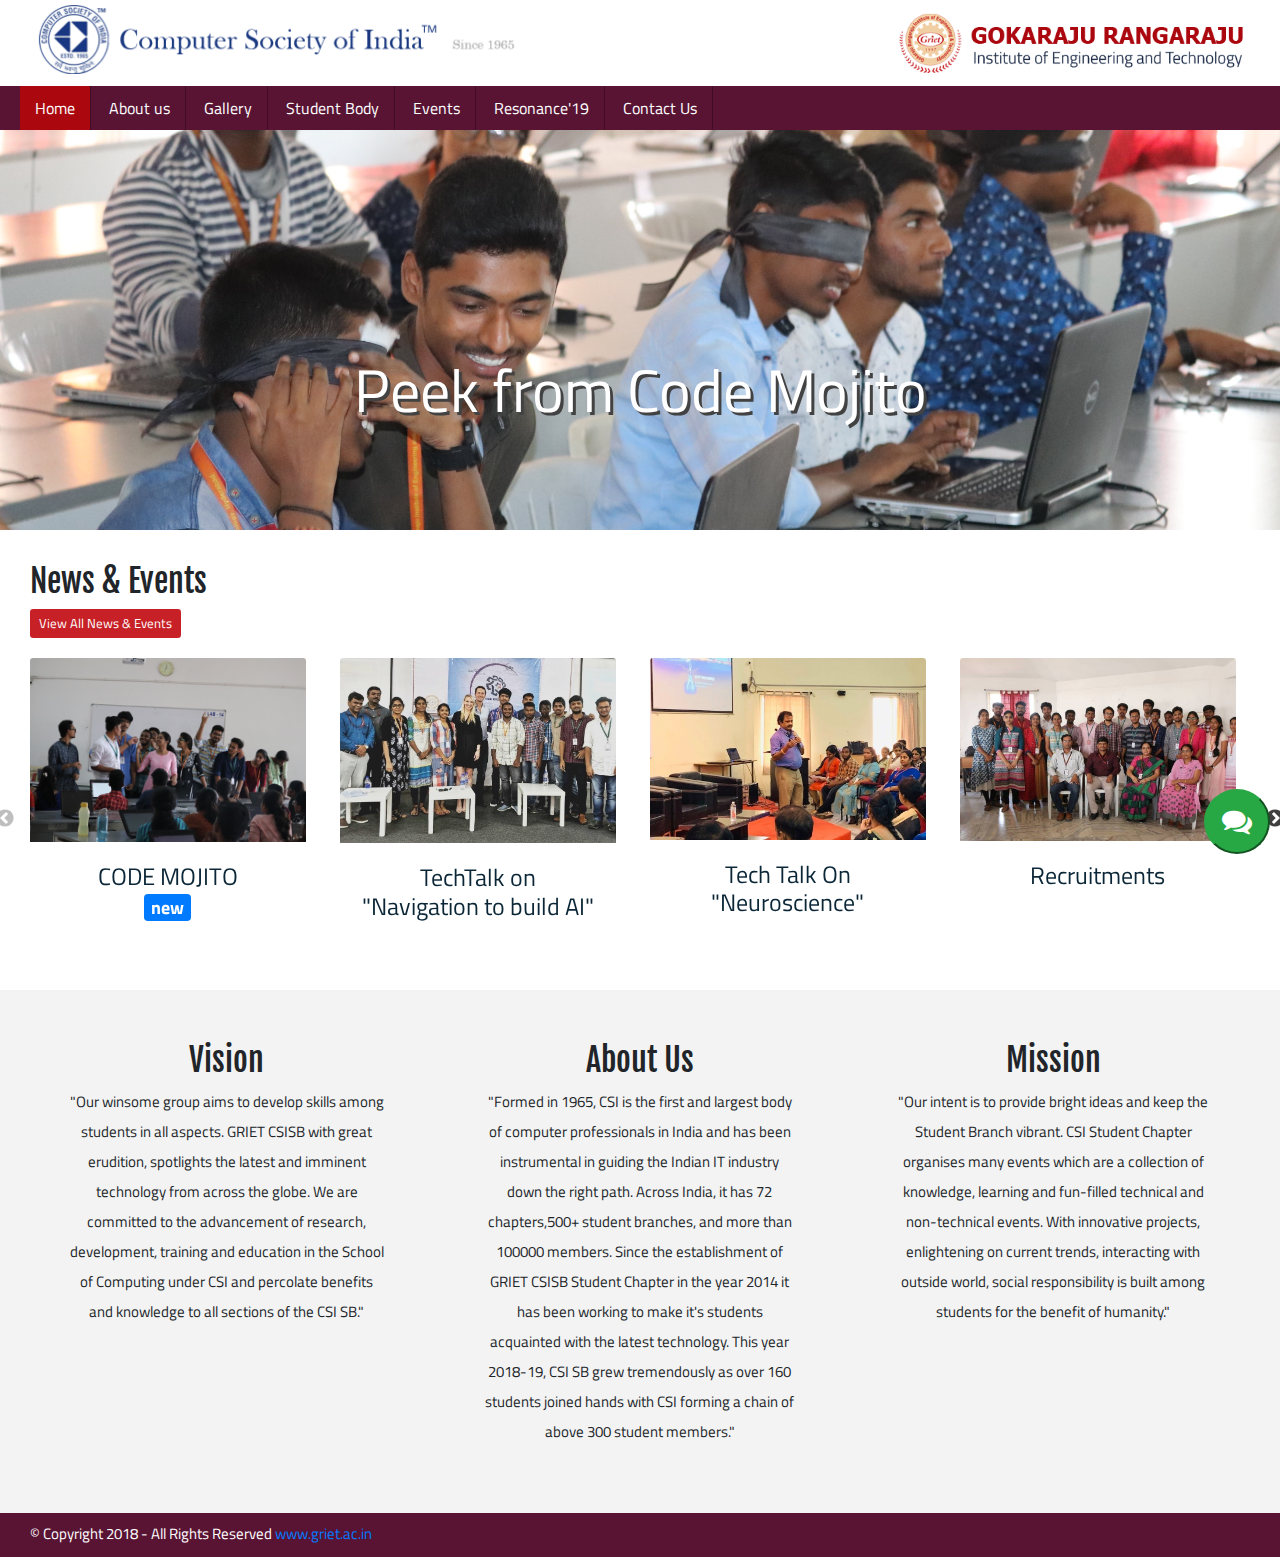
<file: index.html>
﻿<!doctype html>
<html lang="en">
  <head>
    <title>CSI SB | GRIET</title>
    <meta name="description" content="Gokaraju Rangaraju Institute of Engineering and Technology">
    <!-- Required meta tags -->
    <meta charset="utf-8">
    <link rel="shortcut icon" type="image/x-icon" href="favicon.ico">
    <meta name="viewport" content="width=device-width, initial-scale=1, shrink-to-fit=no">    

    <!-- Bootstrap CSS -->
    <link rel="stylesheet" href="css/bootstrap.css">
    <link rel="stylesheet" href="css/style.css">
    <!-- Optional JavaScript -->
    <!-- jQuery first, then Popper.js, then Bootstrap JS -->
    <script src="https://ajax.googleapis.com/ajax/libs/jquery/1.12.4/jquery.min.js"></script>
    <script src="https://cdnjs.cloudflare.com/ajax/libs/popper.js/1.12.3/umd/popper.min.js"></script>
    <script src="js/bootstrap.js"></script>
      <link rel="shortcut icon" type="image/x-icon" href="images/favicon.ico"/>
 
    <link rel="stylesheet" href="https://maxcdn.bootstrapcdn.com/font-awesome/4.6.1/css/font-awesome.min.css">    
    <link rel="stylesheet" href="https://use.fontawesome.com/releases/v5.5.0/css/all.css" integrity="sha384-B4dIYHKNBt8Bc12p+WXckhzcICo0wtJAoU8YZTY5qE0Id1GSseTk6S+L3BlXeVIU" crossorigin="anonymous">
    <link rel="stylesheet" href="https://cdnjs.cloudflare.com/ajax/libs/font-awesome/4.7.0/css/font-awesome.min.css">

     <link href="https://fonts.googleapis.com/css?family=Titillium+Web" rel="stylesheet">
     <link href="https://fonts.googleapis.com/css?family=Fjalla+One" rel="stylesheet">  
    
<!--Menu Start-->   
<link rel="stylesheet" type="text/css" media="all" href="menu/css/stellarnav.css">
<!--Menu End-->
<!--Slider start-->
<link href="slider/sliderResponsive.css" rel="stylesheet" type="text/css">
<!--Slider end-->

<!--Slick Slider-->
<link rel="stylesheet" type="text/css" href="slick/slick.css">
<link rel="stylesheet" type="text/css" href="slick/slick-theme.css">
<script type="text/javascript" src="slick/slick.js"></script>
<!--Slick Slider-->

<!--Numbercountduring scrool-->
<script type="text/javascript" src="js/numscroller-1.0.js"></script>
<!--Numbercountduring scrool-->

<link rel="stylesheet" href="https://cdnjs.cloudflare.com/ajax/libs/animate.css/3.7.0/animate.min.css">

</head>
<body>


<div class="container-fluid">
<div class="container">
    	<div class="bgdark">
    		
            <div class="row">
        	<div class="col-xl-5 col-lg-5 col-md-5 d-none d-md-block">
            <div class="padding5">
            	<a href="index.php"><img src="images/logos/csi_logo_long.png" class="img-fluid" height="100%" margin-top="20px;"></a>
                </div>
            </div>
            
            <div class="col-xl-7 col-lg-7 col-md-7 d-none d-md-block image-fluid" align="right">
            <div class="padding5">
            	<img src="images/logos/griet_logo.png" width="50%">
                </div>
            </div>
                
                <div class="col d-sm-block  d-md-none image-fluid" align="left" >
            <div class="padding5">
            	<img src="images/logos/csi_logo_shortlong.png" width="185%" style="width: 153%;margin-top: 2%;">
                </div>
            </div>
                
                <div class="col  d-sm-block d-md-none " align="right">
            <div class="padding5">
            	<a href="index.php"><img src="images/logos/griet.png"  class="img-fluid"  margin-top="20px" width="30%" style="margin-right: 25px; "></a>
                </div>
            </div>
                
                   
                
                  
        </div>
            
    	</div>
        </div>
    </div>

<div class="container-fluid bg_blue" id="stickyheader">
	<div class="container">
    <div class="menusystem">
            <div class="menunav navbar-fixed">
    		<div id="main-nav" class="stellarnav">

                <ul>
                    <li class="nav-active"><a href="index.html">Home</a></li>
                    <li><a href="#aboutus">About us</a></li>
                    <li><a href="gallery.html">Gallery</a></li>
                   <!-- <li><a href="#">People</a></li>-->
                    <li><a href="sb19.html"> Student Body</a> </li>
                    <li><a href="events.html">Events</a></li>
                     <li><a href="resonance.html">Resonance'19</a></li>
                    <li><a href="contact.html">Contact Us</a></li>
                    
                </ul>
	</div>
        </div>
            </div>
    </div>
</div>	
	


<!--Slider start-->
<div class="row2Wrap">
 <!-- Slider 1 -->
  <div class="slider" id="slider3">
      
      <div style="background-image:url(images/events/mojito3.JPG)">
        <span class="slidercontent"><h3 class="color_white animated slideInLeft " style="width: 100%;height: 20%">Peek from Code Mojito</h3> </span>
  </div>
      
	<div style="background-image:url(images/carousel/taradyken.jpg)">
        <span class="slidercontent"><h3 class="color_white animated slideInLeft " style="margin-top: 80px;">Tech Talk on Navigation to build AI!</h3> </span>
  </div>
      
      <div style="background-image:url(images/events/techtalk.jpeg)">
        <span class="slidercontent"><h3 class="color_white animated slideInLeft " style="margin-top: 80px">Tech Talk on Neuro Science</h3> </span>
  </div>
      
      <div style="background-image:url(images/carousel/eb19-1.jpg)">
        <span class="slidercontent"><h3 class="color_white animated slideInLeft " style="margin-top: 80px">Welcome to the new EB!</h3> </span>
  </div>
   

        <div style="background-image:url(images/carousel/ebjr2.jpg)">
        	<span class="slidercontent"><h3 class="color_black animated slideInLeft" style="margin-top: 80px"> Recruitment'19</h3></span>
        </div>
      <!--   <div style="background-image:url(images/carousel/tcs.jpeg) ">
        	<span class="slidercontent"><h3 class="color_black animated slideInLeft" style="margin-top: 80px"></h3></span>
        </div>-->
        
    
        
        
        <!-- The Arrows -->
        <i class="left" class="arrows" style="z-index:2; position:absolute;">
		<svg viewBox="0 0 100 100"><path d="M 10,50 L 60,100 L 70,90 L 30,50  L 70,10 L 60,0 Z"></path></svg>
        </i>
        <i class="right" class="arrows" style="z-index:2; position:absolute;">
     	 <svg viewBox="0 0 100 100"><path d="M 10,50 L 60,100 L 70,90 L 30,50  L 70,10 L 60,0 Z" transform="translate(100, 100) rotate(180) "></path></svg>
     	</i>
    </div>

</div>
<!--Slider end-->


<!--Latest News & EVENTS-->

<div class="container-fluid">
	<div class="container"><br>
    	<div class="padding10">
        	<h2 class="headingsfonts">News &amp; Events</h2><a href="events.html" class="btn btn_web btn-sm">View All News & Events</a>
        </div>
        
        <div>
            <div class="slickslider mobilepadding" id="aboutus">
        
                 <div class="padding10 newsimg">
             
                        <!-- Card -->
                  <div class="card newscard ">

  <!-- Card image -->
  <img class="card-img-top" src="images/events/mojito2.JPG" alt="Card image cap">

  <!-- Card content -->
  <div class="card-body">

    <!-- Title -->
    <h4 class="card-title"><a href="events.html">CODE MOJITO<br> <span class="badge badge-primary">new</span></a></h4>
      
   

  </div>

</div>
                     <!-- Card -->
                
             
                </div>
                
                 <div class="padding10 newsimg">
                    <!-- Card -->
                  <div class="card newscard">

  <!-- Card image -->
  <img class="card-img-top" src="images/events/AI2.jpg" alt="Card image cap">

  <!-- Card content -->
  <div class="card-body">

    <!-- Title -->
    <h4 class="card-title"><a href="events.html">TechTalk on "Navigation to build AI"</a></h4>
   

  </div>

</div>
                     <!-- Card -->
                  </div>
                
             
                 <div class="padding10 newsimg">
                    <!-- Card -->
                  <div class="card newscard">

                  <!-- Card image -->
                 <img class="card-img-top" src="images/events/tt.jpg" alt="Card image cap">

                       <!-- Card content -->
                       <div class="card-body">
                     
                         <!-- Title -->
                         <h4 class="card-title"><a href="events.html" >Tech Talk On "Neuroscience"</a></h4>
   

                           </div>

                         </div>
                     <!-- Card -->
                  </div>
                
                 <div class="padding10 newsimg">
                    <!-- Card -->
                  <div class="card newscard">

                  <!-- Card image -->
                 <img class="card-img-top" src="images/events/eb19_20.jpg" alt="Card image cap">

                       <!-- Card content -->
                       <div class="card-body">
                     
                         <!-- Title -->
                         <h4 class="card-title"><a href="events.html">Recruitments</a></h4>
   

                           </div>

                         </div>
                     <!-- Card -->
                  </div>
                
                 <div class="padding10 newsimg">
                    <!-- Card -->
                  <div class="card newscard">

                  <!-- Card image -->
                 <img class="card-img-top" src="images/events/csigrp.jpeg" alt="Card image cap">

                       <!-- Card content -->
                       <div class="card-body">
                     
                         <!-- Title -->
                         <h4 class="card-title"><a href="events.html">Leadership building program at CSI Hyderabad</a></h4>
   

                           </div>

                         </div>
                     <!-- Card -->
                  </div>
                
                 <div class="padding10 newsimg">
                    <!-- Card -->
                  <div class="card newscard">

                  <!-- Card image -->
                 <img class="card-img-top" src="images/events/resonance/10.jpeg" alt="Card image cap">

                       <!-- Card content -->
                       <div class="card-body">
                     
                         <!-- Title -->
                         <h4 class="card-title"><a href="events.html">Resonance'19</a></h4>
   

                           </div>

                         </div>
                     <!-- Card -->
                  </div>
                  </div>
                  </div>
                
              <!--<div class="padding10 newsimg">
              <img src="images/events/22.jpg" class="img-fluid">
              <h5><a href="events.html">TechTalk on "Navigation to build "</a></h5><p>16,Feb,2019</p></div>
            
             
              <div class="padding10 newsimg">
              <img src="images/events/techtalk.jpeg" class="img-fluid">
              <h5><a href="events.html">Tech Talk On Neuroscience</a></h5><p>16,Feb,2019</p></div>
        	
              <div class="padding10 newsimg">
              <img src="images/events/22.jpg" class="img-fluid">
              <h5><a href="events.html">Recruitments</a></h5><p>16,Feb,2019</p></div>
              
              <div class="padding10 newsimg">
              <img src="images/events/shortgrp.jpeg" class="img-fluid newsimg">
              <h5><a href="events.html">Leadership building program at CSI Hyderabade</a></h5><p>12,Feb,2019</p></div>
                
                  <div class="padding10 newsimg">
              <img src="images/events/resonance/8.jpeg" class="img-fluid newsimg">
              <h5><a href="resonance.html">Resonance'19</a></h5><p>12,Feb,2019</p></div>
              -->
             
             
             
             
             
             
            </div>
        </div>

        
   
   

<!--Latest News & EVENTS-->

<!--AboutGRIET Section-->
<div class="container-fluid bg_lite" >
	<div class="container">
    	<div class="row">
        	               
                    <div class="col-xl-4 col-lg-4 col-md-4 col-sm-12">
                <div class="paddingnews" ><br><h2 class="headingsfonts centertext"  >
                    Vision</h2>
                <p class="centertext">"Our winsome group aims to develop skills among students in all aspects. GRIET CSISB with great erudition, spotlights the latest and imminent technology from across the globe. We are committed to the advancement of research, development, training and education in the School of Computing under CSI and percolate benefits and knowledge to all sections of the CSI SB."</p>
                </div>
                    </div>
            
            <div class="col-xl-4 col-lg-4 col-md-4 col-sm-12">
            	<div class="paddingnews " ><br><h2 class="headingsfonts centertext ">About Us</h2>

                
               <p class="centertext">"Formed in 1965, CSI is the first and largest body of computer professionals in India and has been instrumental in guiding the Indian IT industry down the right path. Across India, it has 72 chapters,500+ student branches, and more than 100000 members.
Since the establishment of GRIET CSISB Student Chapter in the year 2014 it has been working to make it's students acquainted with the latest technology. This year 2018-19, CSI SB grew tremendously as over 160 students joined hands with CSI forming a chain of above 300 student members."</p>
                    
                </div>
            </div>
                
                 <div class="col-xl-4 col-lg-4 col-md-4 col-sm-12">
               <div class="paddingnews" ><br><h2 class="headingsfonts centertext">
                  Mission</h2>
                <p class="centertext">"Our intent is to provide bright ideas and keep the Student Branch vibrant. CSI Student Chapter organises many events which are a collection of knowledge, learning and fun-filled technical and non-technical events. With innovative projects, enlightening on current trends, interacting with outside world, social responsibility is built among students for the benefit of humanity."</p>
                </div>
                    </div>
            
           
            
           <!-- <div class="col-xl-4 col-lg-4 col-md-4">
            	<div class="padding10"><br>
                	<div class="news_announcements">
                    	<div class="news_announcements_header bg_red color_white">
                        	<i class="fas fa-bullhorn"></i> &nbsp; ANNOUNCEMENTS
                        </div>
                        <div class="news_content">
                        	<a href="#">Received 3rd Rank in "The Top 20 Best Institute of the Year 2018" by The Knowledge Review Magazine</a>
                            <a href="#">Received 5th Rank in "Top Engineering Colleges in Hyderabad 2018" by sarvagyan.com</a>
                            <a href="#">Ranked amongst 151-200 in ENGINEERING CATEGORY by NIRF in 2018</a>
                            <a href="#">Received 3rd Rank in "The Top 20 Best Institute of the Year 2018” by The Knowledge Review Magazine</a>
                            <a href="#">Received 3rd Rank in "The Top 20 Best Institute of the Year 2018" by The Knowledge Review Magazine</a>
                            <a href="#">Received 5th Rank in "Top Engineering Colleges in Hyderabad 2018" by sarvagyan.com</a>
                            <a href="#">Ranked amongst 151-200 in ENGINEERING CATEGORY by NIRF in 2018</a>
                            <a href="#">Received 3rd Rank in "The Top 20 Best Institute of the Year 2018” by The Knowledge Review Magazine</a>
                        </div>
                    </div>
                </div>
            </div>-->
        </div>
    </div>
</div>
   <!-- Chatbot Starts here-->
 <div id="chatbot" >
         <div id="querylogo"> 
             <!--<a class="waves-effect waves-light btn"><i class="material-icons left">message</i>chat with us</a>-->
            <button type="button" class="btn-success btn-lg btnlogo"><i class="fa fa-comments" aria-hidden="true"></i> 
</button>
            
             <!--<img  src="images/logos/chatbot.png"  id="querylogo">-->
         </div>
         
        <!-- <div>
             
             <span id="chatbotcancel" class="material-icons">cancel</span>
         </div>-->
         <iframe src="https://console.dialogflow.com/api-client/demo/embedded/b091ee54-edb9-4942-be7b-36f127c2cea9" 
                 id="chatbotiframe" 
                 allow="microphone"         
                 allow="microphone"         
                 frameborder="0px"
                 border="0px"  
                 cellspacing="0" > 
         </iframe>
         
     </div>
     
    
    <script> 
         function toggleDiv(id) {
    var div = document.getElementById(id);
    div.style.display = div.style.display == "block" ? "none" : "block";
             
}
        
        $("#querylogo").click(function()
          {
            toggleDiv('chatbotiframe');
            $("#querylogo").css('z-index','-3')
          }); 
    </script>
   <!-- Chatbot coding ends here-->
<!--AboutGRIET Section-->

<!--R&D Content Section-->
<!--<div class="container-fluid">
	<div class="container">
    <br>
    	<div class="row">
        	<div class="col-xl-4 col-lg-4 col-md-4">
            	<div class="padding10">
                	<div>
                    <img src="images/research_by_lab.jpg" class="img-fluid img-thumbnail">
                    </div>
                    <div class="randd_content">
                    GRIET works with and provides consultancy to the Government as well as Industry. Through its many R & D centres, and the Seminars.
                    </div>
                    <div>
                    	<a href="#"  class="button_style_2">RESEARCH & CONSULTANCY</a>
                    </div>
                </div>
            </div>
            
            <div class="col-xl-4 col-lg-4 col-md-4">
            	<div class="padding10">
                	<div>
                    <img src="images/careerwithus.jpg" class="img-fluid img-thumbnail">
                    </div>
                    <div class="randd_content">
                    GRIET invites motivated and research- focused faculty with an outstanding academic background, and potential to excel in research.
                    </div>
                    <div>
                    	<a href="#"  class="button_style_2">CAREER WITH US</a>
                    </div>
                </div>
            </div>
            
            <div class="col-xl-4 col-lg-4 col-md-4">
            	<div class="padding10">
                	<div>
                    <img src="images/courses_offered.jpg" class="img-fluid img-thumbnail">
                    </div>
                    <div class="randd_content">
                    GRIET works with and provides consultancy to the Government as well as Industry. Through its many R & D centres, and the Seminars
                    </div>
                    <div>
                    	<a href="#"  class="button_style_2">COURSES OFFERED</a>
                    </div>
                </div>
            </div>
        </div>
    </div>
</div>-->
<!--R&D Content Section-->

<!--Footer Content-->

<!--<div class="container-fluid bg_lite" style="border-top:1px dashed #591434;">
	<div class="container">
    	<div class="row padding_top_bottom">
        	<div class="col-xl-3 col-lg-3 col-md-3 col-sm-6">
            	<div class="padding10">
                	<h4 class="color_red">Quick Links</h4>
                    <div class="footerlinks">
                    	<a href="#">Rankings</a>
                        <a href="#">MOUs</a>
                        <a href="#">GRIET Rules(RED) Book</a>
                        <a href="#">People-Faculty List</a>
                        <a href="#">Transport</a>
                        <a href="#">Journals</a>
                        <a href="#">Staff Publications</a>
                        <a href="#">Infrastructure</a>
                        <a href="#">Pragnya 90.4 FM Radio</a>
                        <a href="#">Support Services</a>
                    </div>
                </div>
            </div>
            
            <div class="col-xl-3 col-lg-3 col-md-3 col-sm-6">
            	<div class="padding10">
                	<h4 class="color_red">Important Links</h4>
                    <div class="footerlinks">
                    	<a href="#">Scopus SCI List</a>
                        <a href="#">Patents</a>
                        <a href="#">PhD's Awarded</a>
                        <a href="#">ICT @ GRIET</a>
                        <a href="#">Swayam Prabha</a>
                        <a href="#">TEQIP PHASE-II Grant</a>
                        <a href="#">Professional Associations</a>
                    </div>
                </div>
            </div>
            
            
            <div class="col-xl-3 col-lg-3 col-md-3 col-sm-6">
            	<div class="padding10">
                	<h4 class="color_red">Student Events</h4>
                    <div class="footerlinks">
                    	<a href="#">Spirals</a>
                        <a href="#">Spices</a>
                        <a href="#">X-Kernel</a>
                        <a href="#">Scientific Forestep</a>
                        <a href="#">Quizzicals</a>
                        <a href="#">Rhythms</a>
                        <a href="#">Pragnya</a>
                        <a href="#">PULSE</a>
                        <a href="#">Gaming Club</a>
                        <a href="#">ISACAH SG</a>
                        <a href="#">Robotic Club</a>
                    </div>
                </div>
            </div>
            
            
            <div class="col-xl-3 col-lg-3 col-md-3 col-sm-6">
            	<div class="padding10">
                	<h4 class="color_red">Special Days</h4>
                    <div class="footerlinks">
                    	<a href="#">Annual Day</a>
                        <a href="#">Graduation Day</a>
                        <a href="#">Reudo</a>
                        <a href="#">Alumni Day</a>
                    </div>
                    <br>
                    <div>
                    	<a href="#"><img src="images/pragnya_logo.png" class="img-fluid"></a>
                    </div><br>

                    <div>
                     <audio controls>
                      <source src="xyz.ogg" type="audio/ogg">
                      <source src="xyz.mp3" type="audio/mpeg">
                    </audio> 
                    </div>
                    
                </div>
            </div>
        </div>
    </div>
</div>-->

<div class="container-fluid bg_blue color_white">
	<div class="container">
    	<div class="row">
        	<div class="col-xl-6 col-lg-6 col-md-6">
            	<div class="padding10">
                	© Copyright 2018 - All Rights Reserved <a href="http://www.griet.ac.in">www.griet.ac.in</a>
                </div>
            </div>
            
            <div class="col-xl-6 col-lg-6 col-md-6">
            	<div class="padding10" align="right">
                	<a href="#" class="socialmeidaicons_footer"><i class="fab fa-facebook"></i></a>

                    <a href="#" class="socialmeidaicons_footer"><i class="fab fa-instagram"></i></a>
                    <a href="#" class="socialmeidaicons_footer"><i class="fab fa-twitter"></i></a>
                    <a href="#" class="socialmeidaicons_footer"><i class="fab fa-youtube"></i></a>
                </div>
            </div>
        </div>
    </div>
</div>

<!--Footer Content end-->


<!--Navigation-->
<script type="text/javascript" src="menu/js/stellarnav.min.js"></script>
	<script type="text/javascript">
		jQuery(document).ready(function($) {
			jQuery('.stellarnav').stellarNav({
				theme: 'light'
			});
		});
</script>
<!--Navigation-->

<!--image carousel horizontal-->
<script>
$('.slickslider').slick({
  dots: false,
  infinite: false,
  speed: 300,
  slidesToShow: 4,
  slidesToScroll: 4,
  autoplay: true,
  autoplaySpeed: 2000,
  responsive: [
    {
      breakpoint: 1024,
      settings: {
        slidesToShow: 2,
        slidesToScroll: 2,
        infinite: true,
      }
    },
    {
      breakpoint: 600,
      settings: {
        slidesToShow: 1,
        slidesToScroll: 1
      }
    },
    {
      breakpoint: 480,
      settings: {
        slidesToShow: 1,
        slidesToScroll: 1,
      }
    }
    // You can unslick at a given breakpoint now by adding:
    // settings: "unslick"
    // instead of a settings object
  ]
});
</script>
<!--image carousel horizontal-->

<script src="slider/sliderResponsive.js"></script>
<script>
$(document).ready(function() {
  $("#slider1").sliderResponsive({
  // Using default everything
    // slidePause: 5000,
    // fadeSpeed: 800,
    // autoPlay: "on",
    // showArrows: "off", 
    // hideDots: "off", 
    // hoverZoom: "on", 
    // titleBarTop: "off"
  });
  
  $("#slider3").sliderResponsive({
    hoverZoom: "off",
    hideDots: "on",
	autoPlay: "on",
  });
  
}); 
</script>

<script>
window.onscroll = function() {myFunction()};

var header = document.getElementById("stickyheader");
var sticky = header.offsetTop;

function myFunction() {
  if (window.pageYOffset >= sticky) {
    header.classList.add("sticky");
  } else {
    header.classList.remove("sticky");
  }
}
</script>

<script>
$(document).ready(function(){
	
	//Check to see if the window is top if not then display button
	$(window).scroll(function(){
		if ($(this).scrollTop() > 100) {
			$('.scrollToTop').fadeIn();
		} else {
			$('.scrollToTop').fadeOut();
		}
	});
	
	//Click event to scroll to top
	$('.scrollToTop').click(function(){
		$('html, body').animate({scrollTop : 0},800);
		return false;
	});
	
});
</script>


<!--<a href="#" class="scrollToTop"><i class="fas fa-arrow-alt-circle-up"></i></a>-->

</body>
</html>
</file>
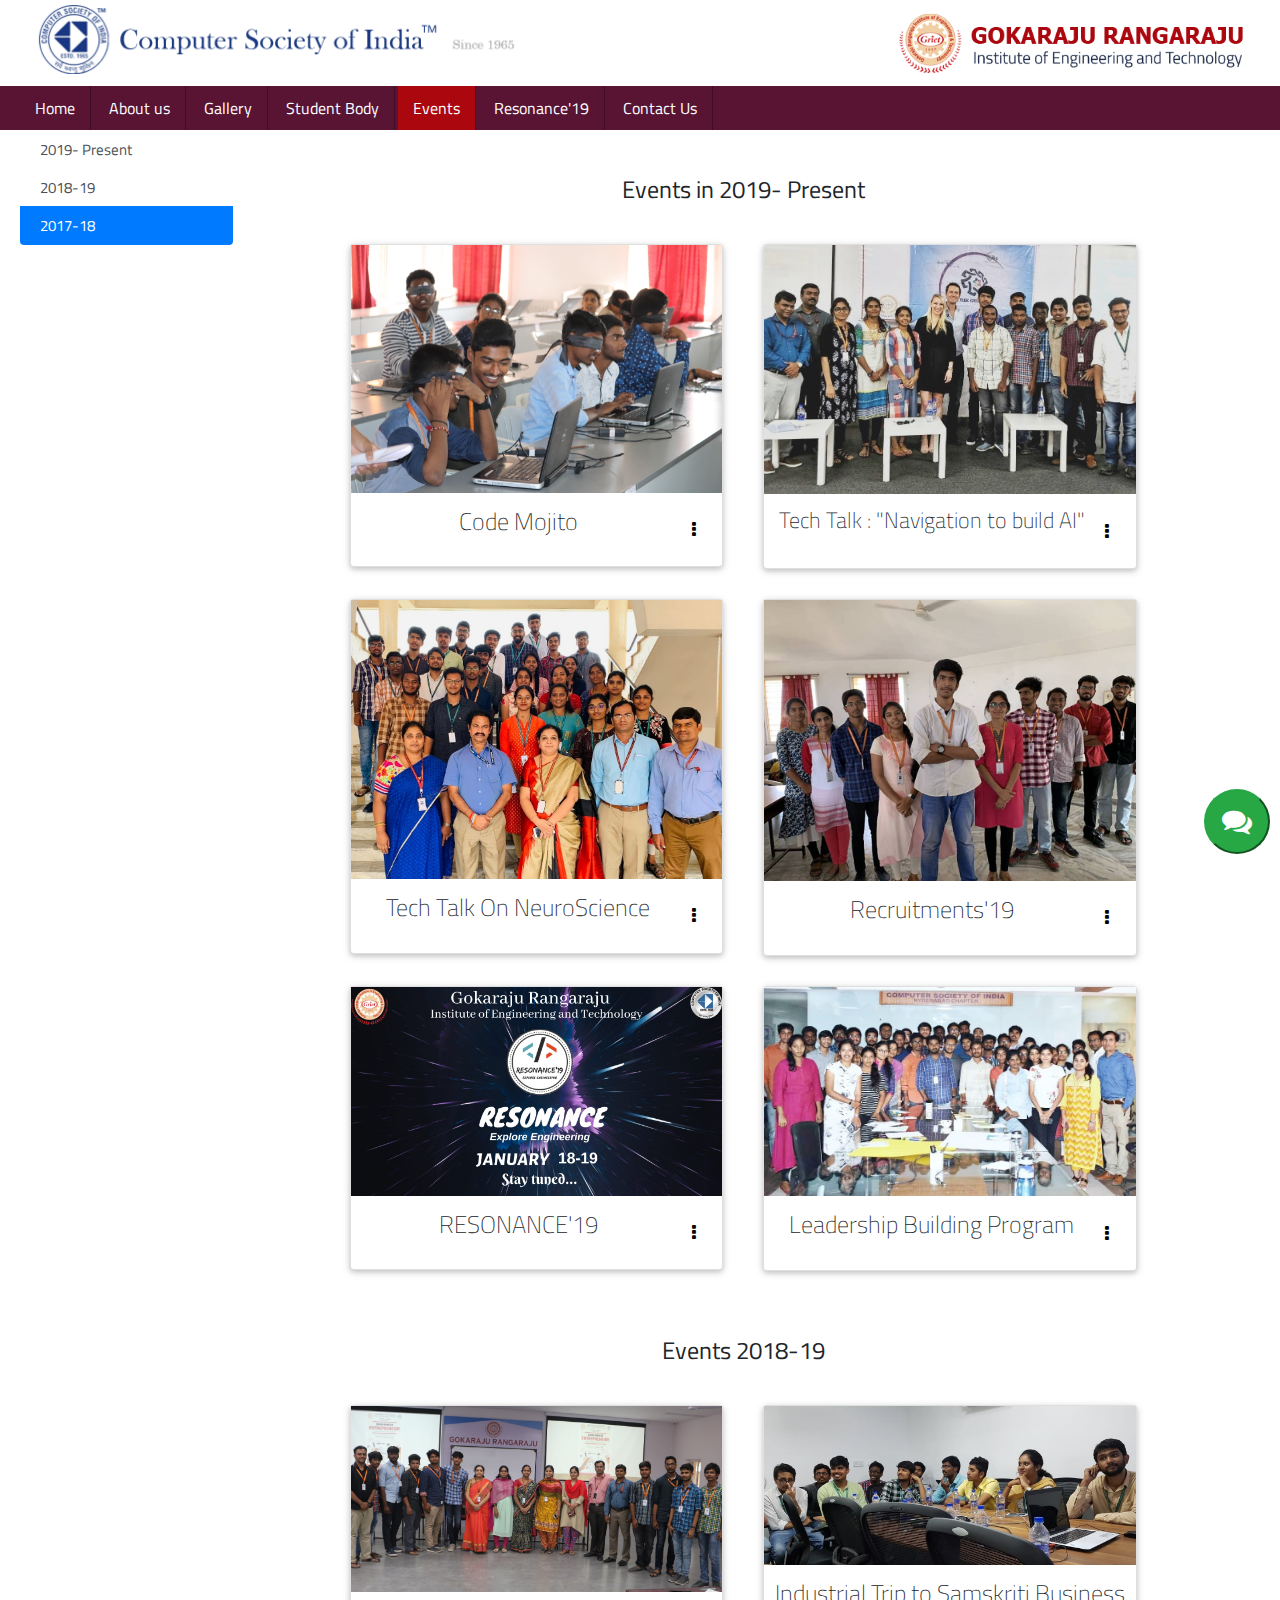
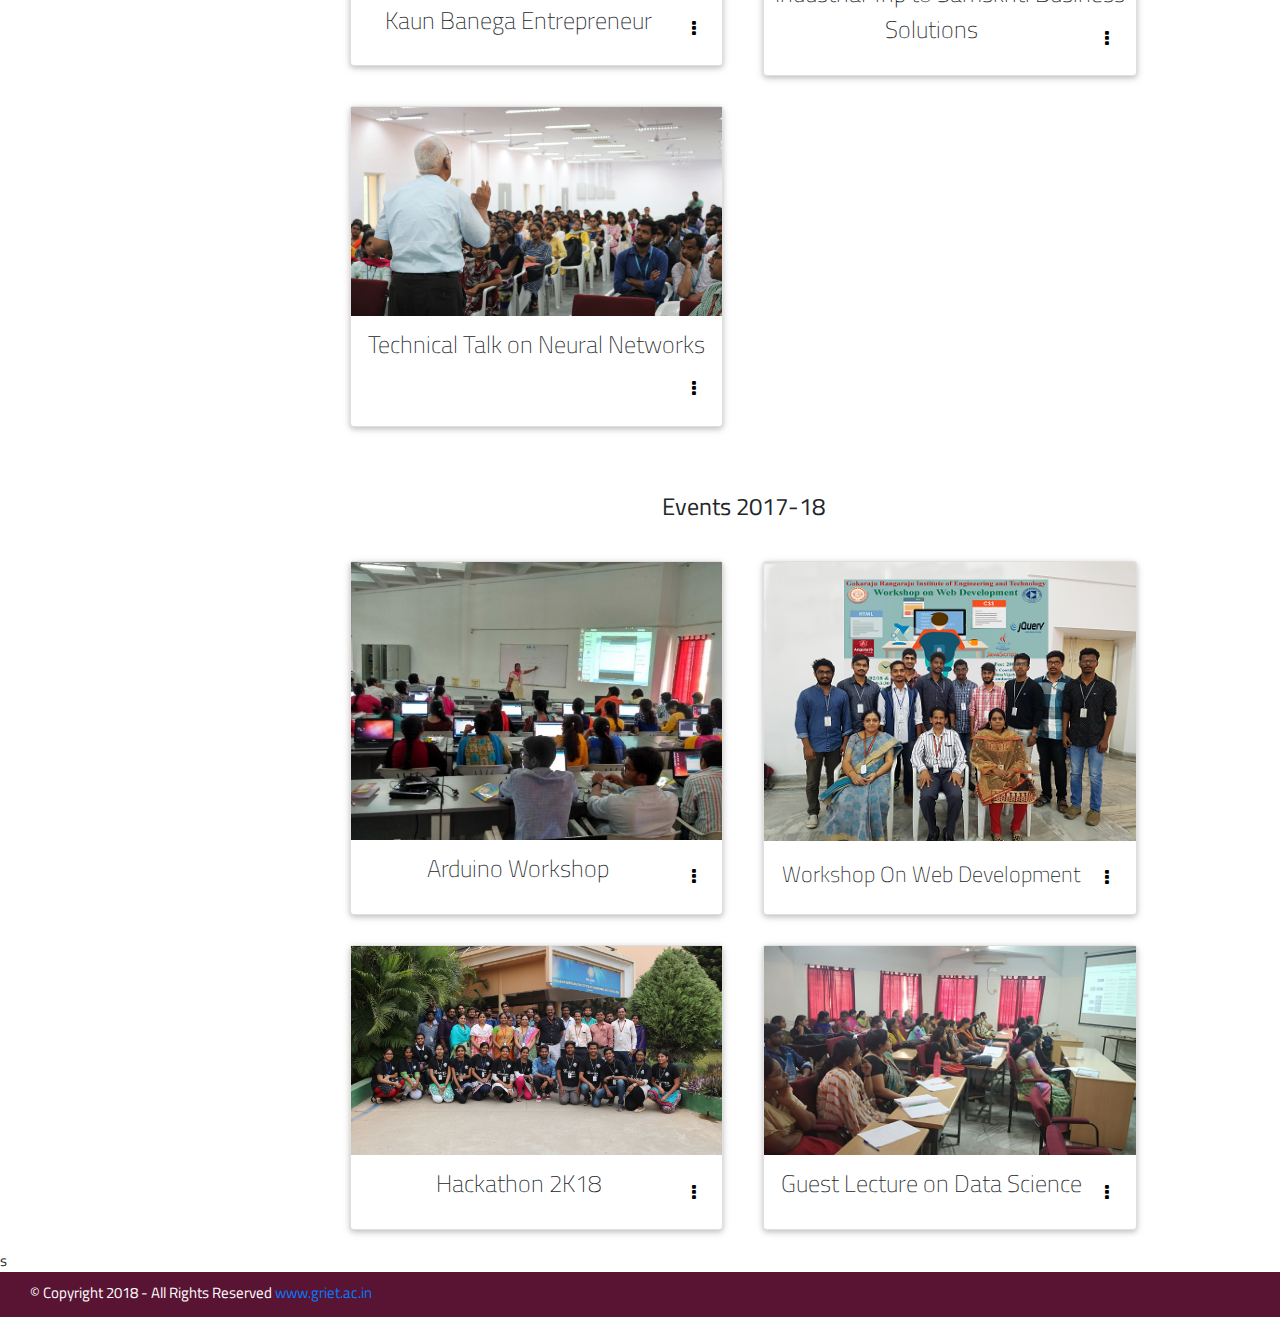
<file: events.html>
<!doctype html>
<html lang="en">
  <head>
    <title>Events | CSI SB | GRIET</title>
    <meta name="description" content="Gokaraju Rangaraju Institute of Engineering and Technology">
    <!-- Required meta tags -->
    <meta charset="utf-8">
    <link rel="shortcut icon" type="image/x-icon" href="favicon.ico">
    <meta name="viewport" content="width=device-width, initial-scale=1, shrink-to-fit=no">    

    <!-- Bootstrap CSS -->
    <link rel="stylesheet" href="css/bootstrap.css">
    <link rel="stylesheet" href="css/style.css">
    <!-- Optional JavaScript -->
    <!-- jQuery first, then Popper.js, then Bootstrap JS -->
    <script src="https://ajax.googleapis.com/ajax/libs/jquery/1.12.4/jquery.min.js"></script>
    <script src="https://cdnjs.cloudflare.com/ajax/libs/popper.js/1.12.3/umd/popper.min.js"></script>
    <script src="js/bootstrap.js"></script>
      <link rel="shortcut icon" type="image/x-icon" href="images/favicon.ico"/>
 
    <link rel="stylesheet" href="https://maxcdn.bootstrapcdn.com/font-awesome/4.6.1/css/font-awesome.min.css">    
    <link rel="stylesheet" href="https://use.fontawesome.com/releases/v5.5.0/css/all.css" integrity="sha384-B4dIYHKNBt8Bc12p+WXckhzcICo0wtJAoU8YZTY5qE0Id1GSseTk6S+L3BlXeVIU" crossorigin="anonymous">
    <link rel="stylesheet" href="https://cdnjs.cloudflare.com/ajax/libs/font-awesome/4.7.0/css/font-awesome.min.css">

     <link href="https://fonts.googleapis.com/css?family=Titillium+Web" rel="stylesheet">
     <link href="https://fonts.googleapis.com/css?family=Fjalla+One" rel="stylesheet">  
    
<!--Menu Start-->   
<link rel="stylesheet" type="text/css" media="all" href="menu/css/stellarnav.css">
<!--Menu End-->
<!--Slider start-->
<link href="slider/sliderResponsive.css" rel="stylesheet" type="text/css">
<!--Slider end-->

<!--Slick Slider-->
<link rel="stylesheet" type="text/css" href="slick/slick.css">
<link rel="stylesheet" type="text/css" href="slick/slick-theme.css">
<script type="text/javascript" src="slick/slick.js"></script>
<!--Slick Slider-->

<!--Numbercountduring scrool-->
<script type="text/javascript" src="js/numscroller-1.0.js"></script>
<!--Numbercountduring scrool-->

<link rel="stylesheet" href="https://cdnjs.cloudflare.com/ajax/libs/animate.css/3.7.0/animate.min.css">
      <link rel="stylesheet" href="css/scrollsspy.css">
      

</head>
<body data-spy="scroll" data-target="#list-example">


<div class="container-fluid">
<div class="container">
    	<div class="bgdark">
    		
            <div class="row">
        	<div class="col-xl-5 col-lg-5 col-md-5 d-none d-md-block">
            <div class="padding5">
            	<a href="index.php"><img src="images/logos/csi_logo_long.png" class="img-fluid" height="100%" margin-top="20px;"></a>
                </div>
            </div>
            
            <div class="col-xl-7 col-lg-7 col-md-7 d-none d-md-block image-fluid" align="right">
            <div class="padding5">
            	<img src="images/logos/griet_logo.png" width="50%">
                </div>
            </div>
                
                <div class="col d-sm-block  d-md-none image-fluid" align="left" >
            <div class="padding5">
            	<img src="images/logos/csi_logo_shortlong.png" width="185%" style="width: 153%;margin-top: 2%;">
                </div>
            </div>
                
                <div class="col  d-sm-block d-md-none " align="right">
            <div class="padding5">
            	<a href="index.php"><img src="images/logos/griet.png"  class="img-fluid"  margin-top="20px" width="30%" style="margin-right: 25px; "></a>
                </div>
            </div>
                
                   
                
                  
        </div>
            
    	</div>
        </div>
    </div>

<div class="container-fluid bg_blue" id="stickyheader">
	<div class="container">
    <div class="menusystem">
            <div class="menunav navbar-fixed">
    		<div id="main-nav" class="stellarnav">

                <ul>
                    <li><a href="index.html">Home</a></li>
                    <li><a href="index.html#aboutus">About us</a></li>
                    <li><a href="gallery.html">Gallery</a></li>
                   <!-- <li><a href="#">People</a></li>-->
                    <li><a href="sb19.html"> Student Body</a> </li>
                    <li class="nav-active"><a href="events.html">Events</a></li>
                     <li><a href="resonance.html">Resonance'19</a></li>
                    <li><a href="contact.html">Contact Us</a></li>
                    
                </ul>
	</div>
        </div>
            </div>
    </div>
</div>	
	



    <!--Scrollspy Starts here-->
    <div class="container">
        <div class="row">
            <div class="col col-lg-2   	d-none d-lg-block" style="position: fixed">
       
    <div id="list-example" class="list-group" style="border-color: transparent">
  <a class="list-group-item list-group-item-action hideborder" href="#list-item-1">2019- Present</a>
  <a class="list-group-item list-group-item-action hideborder" href="#list-item-2">2018-19</a>
  <a class="list-group-item list-group-item-action hideborder" href="#list-item-3">2017-18</a>

</div>
 </div>
           <div class="col col-lg-8 offset-lg-3"  align="center">
<div data-spy="scroll" data-target="#list-example" data-offset="0" class="scrollspy-example">
    <br>
    <br>
  <h4 id="list-item-1">Events in 2019- Present</h4>
    
    <br>
   <div class="container">
        <div class="row">
              
         <div class="col-md-6  col-sm-12">
            <div class="card sbcards">
                <div class="card-image">
                    <img class="img-fluid" src="images/events/mojito3.JPG">
                </div>
                <!-- card image -->
                <div class="card-content"> <span class="card-title">Code Mojito </span> 
                    <button type="button" id="show1" class="btn btn-custom float-right" aria-label="Left Align" onclick="$('#card12').slideToggle('fast');"> <i class="fa fa-ellipsis-v"></i>
                    </button>
                </div>
                <!-- card content -->
               <!-- <div class="card-action"> <a href="#" target="new_blank">Link</a>
                    <a href="#" target="new_blank">Link</a> 
                    <a href="#" target="new_blank">Link</a> <a href="#" target="new_blank">Link</a>
                    <a href="#" target="new_blank">Link</a>
                </div>-->
                <!-- card actions -->
                <div class="card-reveal" id="card12"> <span class="card-title">“Those who are nurtured best, survive best.”<br>&nbsp;&nbsp;&nbsp;
― Louis Cozolino,</span> 
                    <button type="button" class="close" data-dismiss="modal" aria-label="Close"  onclick="$('#card12').slideToggle('fast');">
                        <span aria-hidden="true" >&#xD7;</span>
                    </button>
                    <p>We	conducted an	event	“CODE	MOJITO”	under X-Kernel.	This	game	consists	of	three	rounds,			
                        <br>
                        round	one:Kahoot,	the	contestants	were	given	20	questions	and	through	this	they	could	choosetheir	question	for	the	next	round.
                        <br>
                        round	two:	Blind	code,	now	the	contestants	are	made	to	sit	in	front	of	a	computer	where	one	of	the	contestants	is	blindfolded	to	write	the	code	given	and	the	other	contestants	hands	are	tied	to	navigate	his/her	partner.	
                        <br>
                        round	three: contestants	are	made	to	sit	in		front	of	a	computer	where	the	display	is	turned	off	and	asked	to	enter	a	program.	
                </div>
                <!-- card reveal -->
            </div>
        </div>
        <div class="col-lg-6 col-sm-12 col-md-6">
            <div class="card sbcards">
                <div class="card-image">
                    <img class="img-fluid" src="images/events/AI2.jpg">
                </div>
                <!-- card image -->
                <div class="card-content"> <span class="card-title" style="font-size: 22px;">Tech Talk : "Navigation to build AI"</span> 
                    <button type="button" id="show" class="btn btn-custom float-right" aria-label="Left Align" onclick="$('#card13').slideToggle('fast');"> <i class="fa fa-ellipsis-v"></i>
                    </button>
                </div>
                <div class="card-reveal" id=card13> <span class="card-title">AI is neither good nor evil. It's a tool. It's a technology for us to use.</span> 
                    <button type="button" class="close"
                    data-dismiss="modal" aria-label="Close" onclick="$('#card13').slideToggle('fast');"><span aria-hidden="true">&#xD7;</span>
                    </button>
                    <p>Here is some more information about this product that is only revealed
                        once clicked on.</p>
                </div>
                <!-- card reveal -->
            </div>
        </div>
      
    </div>
        <div class="row">
              
         <div class="col-md-6  col-sm-12">
            <div class="card sbcards">
                <div class="card-image">
                    <img class="img-fluid" src="images/events/techtalk.jpeg">
                </div>
                <!-- card image -->
                <div class="card-content"> <span class="card-title">Tech Talk On NeuroScience </span> 
                    <button type="button" id="show1" class="btn btn-custom float-right" aria-label="Left Align" onclick="$('#card2').slideToggle('fast');"> <i class="fa fa-ellipsis-v"></i>
                    </button>
                </div>
                <!-- card content -->
               <!-- <div class="card-action"> <a href="#" target="new_blank">Link</a>
                    <a href="#" target="new_blank">Link</a> 
                    <a href="#" target="new_blank">Link</a> <a href="#" target="new_blank">Link</a>
                    <a href="#" target="new_blank">Link</a>
                </div>-->
                <!-- card actions -->
                <div class="card-reveal" id="card2"> <span class="card-title">“Those who are nurtured best, survive best.”<br>&nbsp;&nbsp;&nbsp;
― Louis Cozolino,</span> 
                    <button type="button" class="close" data-dismiss="modal" aria-label="Close"  onclick="$('#card2').slideToggle('fast');">
                        <span aria-hidden="true" >&#xD7;</span>
                    </button>
                    <p>We started our term with the event, tech talk by Dr.V.Rama Raju on neuroscience in artificial intelligence .we collaborated with IEEE Sb Griet inorder to make this event even more larger..Dr.V.Rama Raju sir  is a professional member of different scientific society of engineering medicine biology and computing in  many reputed academies like IANs, NSI etc.Students form all the branches and years had turned up who made the talk more interactive. <br>
                   Date:20/07/2019 
                        <br>
                     GRIET.</p>
                </div>
                <!-- card reveal -->
            </div>
        </div>
        <div class="col-lg-6 col-sm-12 col-md-6">
            <div class="card sbcards">
                <div class="card-image">
                    <img class="img-fluid" src="images/events/2.jpg">
                </div>
                <!-- card image -->
                <div class="card-content"> <span class="card-title">Recruitments'19</span> 
                    <button type="button" id="show" class="btn btn-custom float-right" aria-label="Left Align" onclick="$('#card1').slideToggle('fast');"> <i class="fa fa-ellipsis-v"></i>
                    </button>
                </div>
                <div class="card-reveal" id=card1> <span class="card-title">Card Title</span> 
                    <button type="button" class="close"
                    data-dismiss="modal" aria-label="Close" onclick="$('#card1').slideToggle('fast');"><span aria-hidden="true">&#xD7;</span>
                    </button>
                    <p>Here is some more information about this product that is only revealed
                        once clicked on.</p>
                </div>
                <!-- card reveal -->
            </div>
        </div>
      
    </div>
        <div class="row">
        <div class="col-lg-6 col-sm-12 col-md-6">
            <div class="card sbcards">
                <div class="card-image">
                    <img class="img-fluid" src="images/events/resonance.jpg">
                </div>
                <!-- card image -->
                <div class="card-content"> <span class="card-title">RESONANCE'19</span> 
                    <button type="button" id="show" class="btn btn-custom float-right" aria-label="Left Align" onclick="$('#card3').slideToggle('fast');"> <i class="fa fa-ellipsis-v"></i>
                    </button>
                </div>
                <div class="card-reveal" id=card3> <span class="card-title"><b>“EXPLORATION IS THE ENGINE THAT DRIVES  INNOVATION”
                    <br> &<br>
                    “INNOVATION LEADS TO PROGRESS“</b>.</span> 
                    <button type="button" class="close"
                    data-dismiss="modal" aria-label="Close" onclick="$('#card3').slideToggle('fast');"><span aria-hidden="true">&#xD7;</span>
                    </button>
                    <p>   
                  <br>                   
                  An Innovative platform witnessing ideas Turning into actions, Workshops  transforming passive listening into interactive learning and plethora of events and activities under banner of Technology for quenching thirst of Techno maniacs spreading across 2 days<br> ie on 18th and 19th JANUARY 2019.<br>
                  So,Wait no more <br>
                   Come, join us in making the Event Creative, Innovative enough to <b>Explore Engineering!!</b><br /></p>
                </div>
                <!-- card reveal -->
            </div>
        </div>
        
         <div class="col-md-6  col-sm-12">
            <div class="card sbcards">
                <div class="card-image">
                    <img class="img-fluid" src="images/events/csigrp2.jpeg">
                </div>
                <!-- card image -->
                <div class="card-content"> <span class="card-title">Leadership Building Program </span> 
                    <button type="button" id="show1" class="btn btn-custom float-right" aria-label="Left Align" onclick="$('#card4').slideToggle('fast');"> <i class="fa fa-ellipsis-v"></i>
                    </button>
                </div>
                <!-- card content -->
               <!-- <div class="card-action"> <a href="#" target="new_blank">Link</a>
                    <a href="#" target="new_blank">Link</a> 
                    <a href="#" target="new_blank">Link</a> <a href="#" target="new_blank">Link</a>
                    <a href="#" target="new_blank">Link</a>
                </div>-->
                <!-- card actions -->
                <div class="card-reveal" id="card4"> <span class="card-title">“Innovation distinguishes between a leader and a follower.”</span> 
                    <button type="button" class="close" data-dismiss="modal" aria-label="Close"  onclick="$('#card4').slideToggle('fast');">
                        <span aria-hidden="true" >&#xD7;</span>
                    </button>
                    <p>CSI GRIET SB members attended the Leadership and Digital Technology program conducted by CSI Hyderabad chapter in association with Wisda ventures. As a part of its first monthly session, basics of c, c++ and java along with Digital Technologies and Leadership essence were taught to fellow office bearers of CSI SB from various colleges.
                        <br>
                   Date:16/02/2019 
                        <br>
                     CSI Hyderabad chapter. </p>
                </div>
                <!-- card reveal -->
            </div>
        </div>
    </div>
      
</div>
    <br>
    <br>
    
  <h4 id="list-item-2">Events 2018-19</h4>
    <br>
     
     <div class="container">
        <div class="row">
              
         <div class="col-md-6  col-sm-12">
            <div class="card sbcards">
                <div class="card-image">
                    <img class="img-fluid" src="images/carousel/77.JPG">
                </div>
                <!-- card image -->
                <div class="card-content"> <span class="card-title">Kaun Banega Entrepreneur </span> 
                    <button type="button" id="show1" class="btn btn-custom float-right" aria-label="Left Align" onclick="$('#card5').slideToggle('fast');"> <i class="fa fa-ellipsis-v"></i>
                    </button>
                </div>
                <!-- card content -->
               <!-- <div class="card-action"> <a href="#" target="new_blank">Link</a>
                    <a href="#" target="new_blank">Link</a> 
                    <a href="#" target="new_blank">Link</a> <a href="#" target="new_blank">Link</a>
                    <a href="#" target="new_blank">Link</a>
                </div>-->
                <!-- card actions -->
                <div class="card-reveal" id="card5"> <span class="card-title">"Its not about ideas .Its about making things happen"</span> 
                    <button type="button" class="close" data-dismiss="modal" aria-label="Close"  onclick="$('#card5').slideToggle('fast');">
                        <span aria-hidden="true" >&#xD7;</span>
                    </button>
                    <p> An Entrepreneur isn't someone who own a business.It's someone who makes things happen.Being an Entrepreneur is all about responsibility,leadership and especially skills.<br>Well, what comes to your mind when you hear the term “Successful Start Up”? Is it the business unicorns like Twitter or Uber? AirBnB? Or is it a small company working hard through the night, with steady growth?<br>Understanding success really does depend on one’s perspective and the length of time one chooses to focus on.<br>A entrepreneurial event called kbe was organised on 29 September 2018 in the college.The event focused on giving a platform to the students startup ideas and increase their entrepreneurial skills .Students pitched some intriguing ideas </p>
                </div>
                <!-- card reveal -->
            </div>
        </div>
            
        <div class="col-lg-6 col-sm-12 col-md-6">
            <div class="card sbcards">
                <div class="card-image">
                    <img class="img-fluid" src="images/events/indt.png">
                </div>
                <!-- card image -->
                <div class="card-content"> <span class="card-title"> Industrial Trip to Samskriti Business Solutions</span> 
                    <button type="button" id="show" class="btn btn-custom float-right" aria-label="Left Align" onclick="$('#card6').slideToggle('fast');"> <i class="fa fa-ellipsis-v"></i>
                    </button>
                </div>
                <div class="card-reveal" id=card6> <span class="card-title">Experience is the teacher of all things</span> 
                    <button type="button" class="close"
                    data-dismiss="modal" aria-label="Close" onclick="$('#card6').slideToggle('fast');"><span aria-hidden="true">&#xD7;</span>
                    </button>
                    <p>
Industrial visits are value added learning methods for students and help them broaden their educational experience in a practical manner..<br />
An industrial visit to SAMSKRITI BUSINESS SOLUTIONS,a digital marketing company was organised by CSI SB GRIET ON 14th September 2018.<br />
This visit involved sessions on web analytics and digital marketing focusing on search engine optimization,Pay Per Click marketing, Return on investment followed by interactive CEO talk.<br /></p>
                </div>
                <!-- card reveal-->
            </div>
        </div>
            <!--



  
-->
      
    </div>
        <div class="row">
        <div class="col-lg-6 col-sm-12 col-md-6">
            <div class="card sbcards">
                <div class="card-image">
                    <img class="img-fluid" src="images/carousel/6.jpg">
                </div>
                <!-- card image -->
                <div class="card-content"> <span class="card-title">Technical Talk on Neural Networks</span> 
                    <button type="button" id="show" class="btn btn-custom float-right" aria-label="Left Align" onclick="$('#card7').slideToggle('fast');"> <i class="fa fa-ellipsis-v"></i>
                    </button>
                </div>
                <div class="card-reveal" id=card7> <span class="card-title"><b>“Technology is everywhere“</b>.</span> 
                    <button type="button" class="close"
                    data-dismiss="modal" aria-label="Close" onclick="$('#card7').slideToggle('fast');"><span aria-hidden="true">&#xD7;</span>
                    </button>
                   <p>
A Tech talk spurs innovation and creativity and helps people think out of the box..<br />
A Tech Talk on the theme “NEURAL NETWORKS “by Dr.B Yagnanarayana Rtd. Professor of IIT Madras and author of the book “Artificial Neural networks “
was conducted by CSI GRIET SB on 12th September,2018.This talk mainly focused on Artificial Intelligence,Expert systems,Architecture,Neurons and Neural networks..<br /></p>>
                </div>
                <!-- card reveal -->
            </div>
        </div>
        
         </div>
      
</div>
    <br><br>
    
  <h4 id="list-item-3">Events 2017-18</h4>
    <br>
      <div class="container">
        <div class="row">
              

 
         <div class="col-md-6  col-sm-12">
            <div class="card sbcards">
                <div class="card-image">
                    <img class="img-fluid" src="images/events/ar.png">
                </div>
                <!-- card image -->
                <div class="card-content"> <span class="card-title">Arduino Workshop</span> 
                    <button type="button" id="show1" class="btn btn-custom float-right" aria-label="Left Align" onclick="$('#card8').slideToggle('fast');"> <i class="fa fa-ellipsis-v"></i>
                    </button>
                </div>
                <!-- card content -->
               <!-- <div class="card-action"> <a href="#" target="new_blank">Link</a>
                    <a href="#" target="new_blank">Link</a> 
                    <a href="#" target="new_blank">Link</a> <a href="#" target="new_blank">Link</a>
                    <a href="#" target="new_blank">Link</a>
                </div>-->
                <!-- card actions -->
                <div class="card-reveal" id="card8"> <span class="card-title"></span> 
                    <button type="button" class="close" data-dismiss="modal" aria-label="Close"  onclick="$('#card8').slideToggle('fast');">
                        <span aria-hidden="true" >&#xD7;</span>
                    </button>
                   <p>The Arduino workshop by CSI i.e., Computer Society of India was held on Jan 19-20, Jan 23-24, Jan 30-31.
This workshop was conducted in association with AAC, Advanced Academic Center, GRIET. The main motive of this hands on workshop is to encourage the First year students in not only understanding the hardware principles but also use them to pursue mini projects. All the students who are attended for the workshop are the first timers to get expose the Micro-controllers and sensors.140 students were attended this two-day workshop and participated with vigour and zeal ion hands on sessions.
</p>
                </div>
                <!-- card reveal -->
            </div>
        </div>
        <div class="col-lg-6 col-sm-12 col-md-6">
            <div class="card sbcards">
                <div class="card-image">
                    <img class="img-fluid"  src="images/events/we.png">
                </div>
                <!-- card image -->
               

 
                <div class="card-content"> <span class="card-title" style="font-size: 25px; line-height: 47px; font-size-adjust: 0.449;">Workshop On Web Development</span> 
                    <button type="button" id="show" class="btn btn-custom float-right" aria-label="Left Align" onclick="$('#card9').slideToggle('fast');"> <i class="fa fa-ellipsis-v"></i>
                    </button>
                </div>
                <div class="card-reveal" id=card9> <span class="card-title">“Website without visitors is like a ship lost in the horizon.” </span> 
                    <button type="button" class="close"
                    data-dismiss="modal" aria-label="Close" onclick="$('#card9').slideToggle('fast');"><span aria-hidden="true">&#xD7;</span>
                    </button>
                    <p>The Web Development workshop by CSI i.e., Computer Society of India was held on 2nd and 3rd February 2018.
The workshop is aimed to provide software exposure to first and second year students.This Two-Day workshop provided handson training to first year and second year IT,CSE,and ECE students.The event was focused to teach students on the basics of Web application development using web designing.Taught some latest and advanced technologies like Angular JS , JQuery.This workshop is very useful </p>
                </div>
                <!-- card reveal -->
            </div>
        </div>
      
    </div>
         



          
        <div class="row">
        <div class="col-lg-6 col-sm-12 col-md-6">
            <div class="card sbcards">
                <div class="card-image">
                    <img class="img-fluid"  src="images/events/4.JPG">
                </div>
                <!-- card image -->
                <div class="card-content"> <span class="card-title">Hackathon 2K18</span> 
                    <button type="button" id="show" class="btn btn-custom float-right" aria-label="Left Align" onclick="$('#card10').slideToggle('fast');"> <i class="fa fa-ellipsis-v"></i>
                    </button>
                </div>
                <div class="card-reveal" id=card10> <span class="card-title"><b>Inaugural Ceremony</b>.</span> 
                    <button type="button" class="close"
                    data-dismiss="modal" aria-label="Close" onclick="$('#card10').slideToggle('fast');"><span aria-hidden="true">&#xD7;</span>
                    </button>
                  <p>
                   The inaugural ceremony of HACKATHON 2K18 by CSI i.e. Computer Society of India was conducted at 9:30 AM on 09th Mar 2018 where our beloved faculty, advisor Dr.K.Madhavi addressed the crowd.<br />
                   Winners:<br />
                   Although it was very difficult to recognize the winner among 25 teams, our judges had selected the best prototype applications or websites.<br />
                   
                   First prize:<br />
                   1.	Vishnu(2nd year CSE), Saif Allauddin(2nd year CSE), Mihir Solanki(2nd year IT)<br />
                   2.	Yashwanth(3rd year CSE), Maneesh(3rd year CSE), Akhil(3rd year CSE)<br />
                   Second Prize:<br />
                   1.	K.kalyani(Vasavi college of engineering), Manohar(Vasavi College of Engineering), kaushik(Vasavi college of engineering)<br />
                   2.	Manisha(G.Narayanamma institute of technology and science), Sahithi(GNITS), Naga Sharanya(GNITS)<br />
                   Third Prize:<br />
                   1.	G.Dhanush(2nd year CSE), Tejaswi(2nd year CSE)<br />
                 </p>
                </div>
                <!-- card reveal -->
            </div>
        </div>
           


    
        
         <div class="col-md-6  col-sm-12">
            <div class="card sbcards">
                <div class="card-image">
                    <img class="img-fluid"  src="images/events/hm.png">
                </div>
                <!-- card image -->
                <div class="card-content"> <span class="card-title">Guest Lecture on Data Science </span> 
                    <button type="button" id="show1" class="btn btn-custom float-right" aria-label="Left Align" onclick="$('#card11').slideToggle('fast');"> <i class="fa fa-ellipsis-v"></i>
                    </button>
                </div>
                <!-- card content -->
               <!-- <div class="card-action"> <a href="#" target="new_blank">Link</a>
                    <a href="#" target="new_blank">Link</a> 
                    <a href="#" target="new_blank">Link</a> <a href="#" target="new_blank">Link</a>
                    <a href="#" target="new_blank">Link</a>
                </div>-->
                <!-- card actions -->
                <div class="card-reveal" id="card11"> <span class="card-title">“Ratios matter in Data Science. Dreams should be big and worries small.”</span> 
                    <button type="button" class="close" data-dismiss="modal" aria-label="Close"  onclick="$('#card11').slideToggle('fast');">
                        <span aria-hidden="true" >&#xD7;</span>
                    </button>
                    <p>A Guest Lecture on Data Science was held on 15th March 2018 by CSI i.e., Computer Society of India.<br />
Department of CSE organized a guest lecture on Data Science for students of M.Tech I Year(CSE & SE)., Data Science Consultancy and Trainer was invited as a chief guest to give a Guest Lecture on the topic ‘Data Science’. Dr.K.Madhavi , Coordinator-SE ,introduced the speaker to the students and the faculty. And the Event started by explaining the importance of Data Science also explained the significance of Big data, HDFS and Spark and how is it implemented in projects.  Dr. D.V.Ramana shared many ideas with students and faculty. The lecture provided an interactive atmosphere between the resource person and the participants. Questions were been asked by him and got good answers from students and faculty. He also gave many examples on DS which made students and faculty to understand the concept in easy manner. The Event got ended on a happy note by token of thanks given by the coordinator Dr. K. Madhavi.
</p>
                </div>
                <!-- card reveal -->
            </div>
        </div>
    </div>
      
</div>
    
    
    
  
  </div>
    </div>
         </div>
    </div>
    
      <!-- Chatbot Starts here-->
 <div id="chatbot" >
         <div id="querylogo"> 
             <!--<a class="waves-effect waves-light btn"><i class="material-icons left">message</i>chat with us</a>-->
            <button type="button" class="btn-success btn-lg btnlogo"><i class="fa fa-comments" aria-hidden="true"></i> 
</button>
            
             <!--<img  src="images/logos/chatbot.png"  id="querylogo">-->
         </div>
         
        <!-- <div>
             
             <span id="chatbotcancel" class="material-icons">cancel</span>
         </div>-->
         <iframe src="https://console.dialogflow.com/api-client/demo/embedded/b091ee54-edb9-4942-be7b-36f127c2cea9" 
                 id="chatbotiframe" 
                 allow="microphone"         
                 allow="microphone"         
                 frameborder="0px"
                 border="0px"  
                 cellspacing="0" > 
         </iframe>
         
     </div>
     
    
    <script> 
         function toggleDiv(id) {
    var div = document.getElementById(id);
    div.style.display = div.style.display == "block" ? "none" : "block";
             
}
        
        $("#querylogo").click(function()
          {
            toggleDiv('chatbotiframe');
            $("#querylogo").css('z-index','-3')
          }); 
    </script>
   <!-- Chatbot coding ends here-->s
    
<!--Footer Starts here-->
<div class="container-fluid bg_blue color_white">
	<div class="container">
    	<div class="row">
        	<div class="col-xl-6 col-lg-6 col-md-6">
            	<div class="padding10">
                	© Copyright 2018 - All Rights Reserved <a href="http://www.griet.ac.in">www.griet.ac.in</a>
                </div>
            </div>
            
            <div class="col-xl-6 col-lg-6 col-md-6">
            	<div class="padding10" align="right">
                	<a href="#" class="socialmeidaicons_footer"><i class="fab fa-facebook"></i></a>

                    <a href="#" class="socialmeidaicons_footer"><i class="fab fa-instagram"></i></a>
                    <a href="#" class="socialmeidaicons_footer"><i class="fab fa-twitter"></i></a>
                    <a href="#" class="socialmeidaicons_footer"><i class="fab fa-youtube"></i></a>
                </div>
            </div>
        </div>
    </div>
</div>

<!--Footer Content end-->


<!--Navigation-->
<script type="text/javascript" src="menu/js/stellarnav.min.js"></script>
	<script type="text/javascript">
		jQuery(document).ready(function($) {
			jQuery('.stellarnav').stellarNav({
				theme: 'light'
			});
		});
</script>
<!--Navigation-->

<!--image carousel horizontal-->
<script>
$('.slickslider').slick({
  dots: false,
  infinite: false,
  speed: 300,
  slidesToShow: 4,
  slidesToScroll: 4,
  autoplay: true,
  autoplaySpeed: 2000,
  responsive: [
    {
      breakpoint: 1024,
      settings: {
        slidesToShow: 2,
        slidesToScroll: 2,
        infinite: true,
      }
    },
    {
      breakpoint: 600,
      settings: {
        slidesToShow: 1,
        slidesToScroll: 1
      }
    },
    {
      breakpoint: 480,
      settings: {
        slidesToShow: 1,
        slidesToScroll: 1,
      }
    }
    // You can unslick at a given breakpoint now by adding:
    // settings: "unslick"
    // instead of a settings object
  ]
});
</script>
<!--image carousel horizontal-->

<script src="slider/sliderResponsive.js"></script>
<script>
$(document).ready(function() {
  $("#slider1").sliderResponsive({
  // Using default everything
    // slidePause: 5000,
    // fadeSpeed: 800,
    // autoPlay: "on",
    // showArrows: "off", 
    // hideDots: "off", 
    // hoverZoom: "on", 
    // titleBarTop: "off"
  });
  
  $("#slider3").sliderResponsive({
    hoverZoom: "off",
    hideDots: "on",
	autoPlay: "on",
  });
  
}); 
</script>

<script>
window.onscroll = function() {myFunction()};

var header = document.getElementById("stickyheader");
var sticky = header.offsetTop;

function myFunction() {
  if (window.pageYOffset >= sticky) {
    header.classList.add("sticky");
  } else {
    header.classList.remove("sticky");
  }
}
</script>

<script>
$(document).ready(function(){
	
	//Check to see if the window is top if not then display button
	$(window).scroll(function(){
		if ($(this).scrollTop() > 100) {
			$('.scrollToTop').fadeIn();
		} else {
			$('.scrollToTop').fadeOut();
		}
	});
	
	//Click event to scroll to top
	$('.scrollToTop').click(function(){
		$('html, body').animate({scrollTop : 0},800);
		return false;
	});
	
});
</script>
<!--    <script>
   $(function(var id, var class){

    $("#"+id).on('click',function(){        
        $('.1st').slideToggle('fast');
    });
    
    $('.1st .close').on('click',function(){
        
        $('.1st').slideToggle('fast');
    });
});
           
    
    </script>-->
 


<!--<a href="#" class="scrollToTop"><i class="fas fa-arrow-alt-circle-up"></i></a>-->

</body>
</html>
</file>
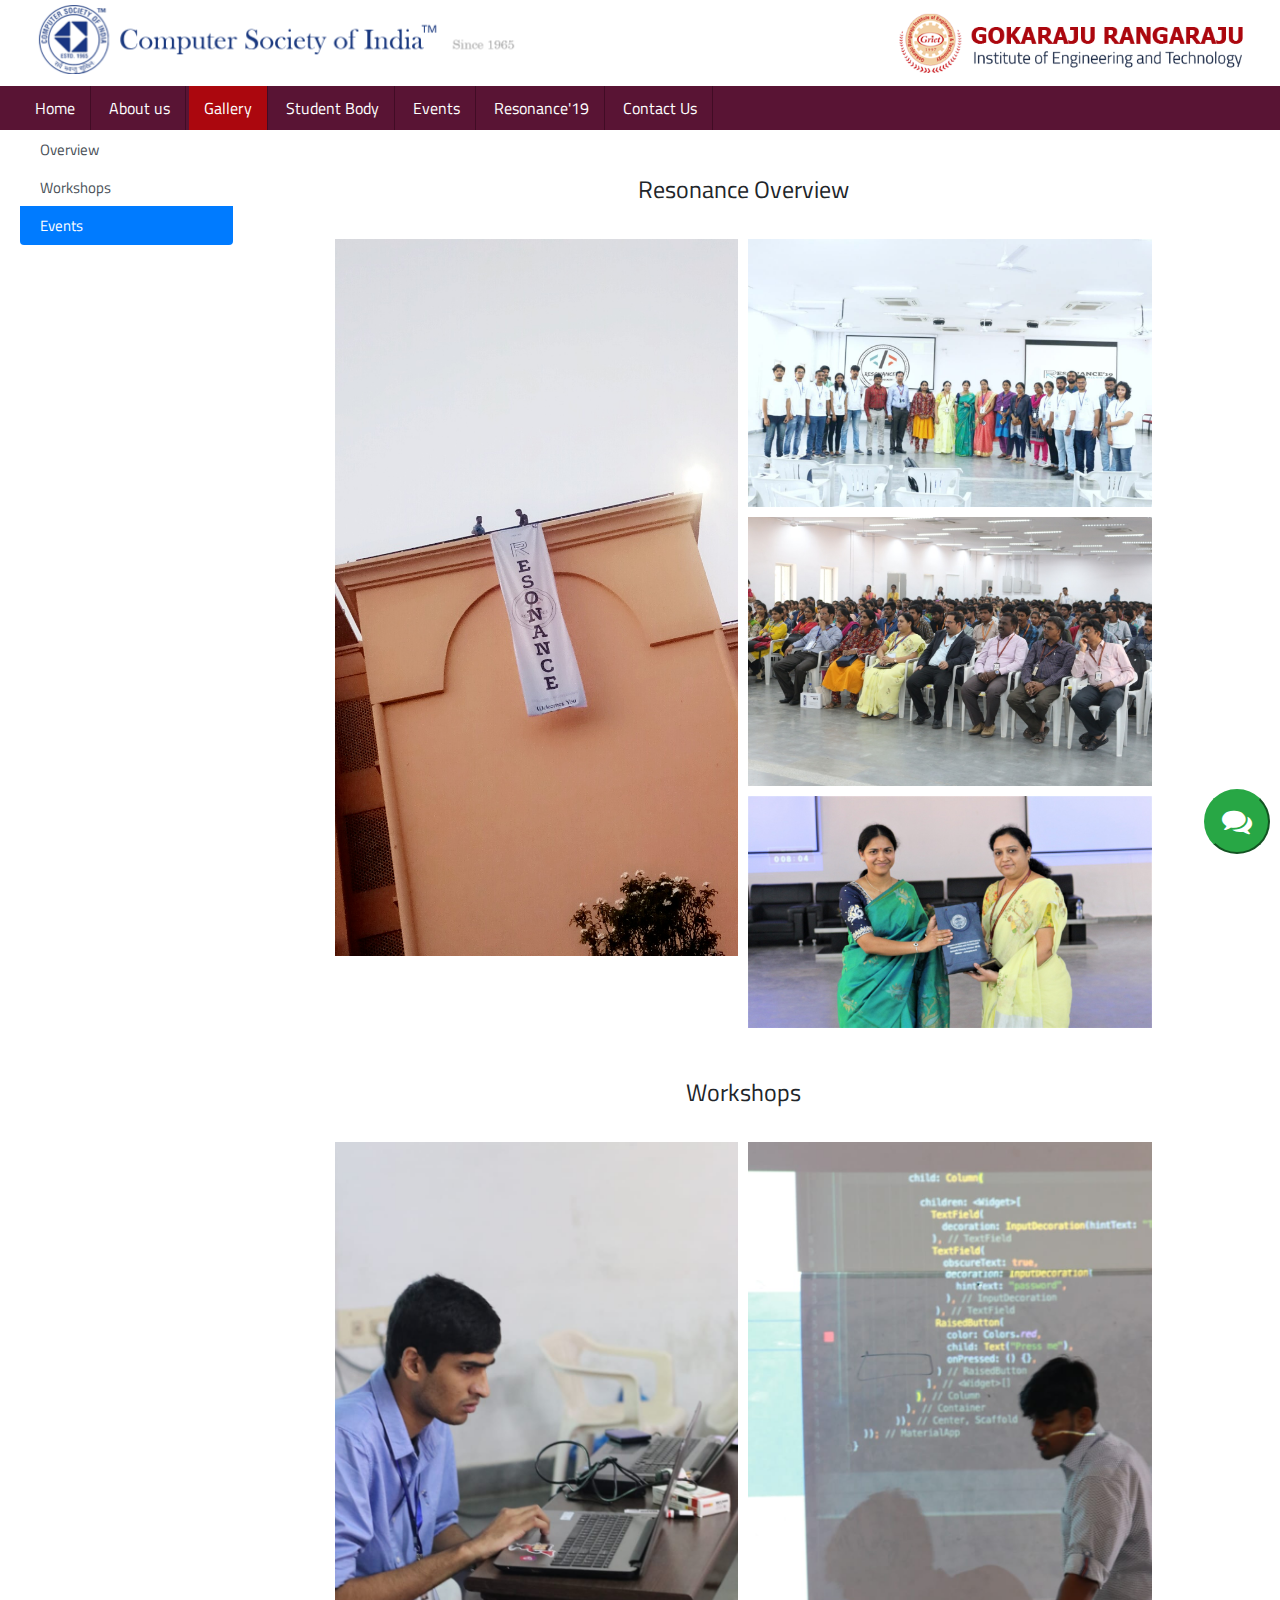
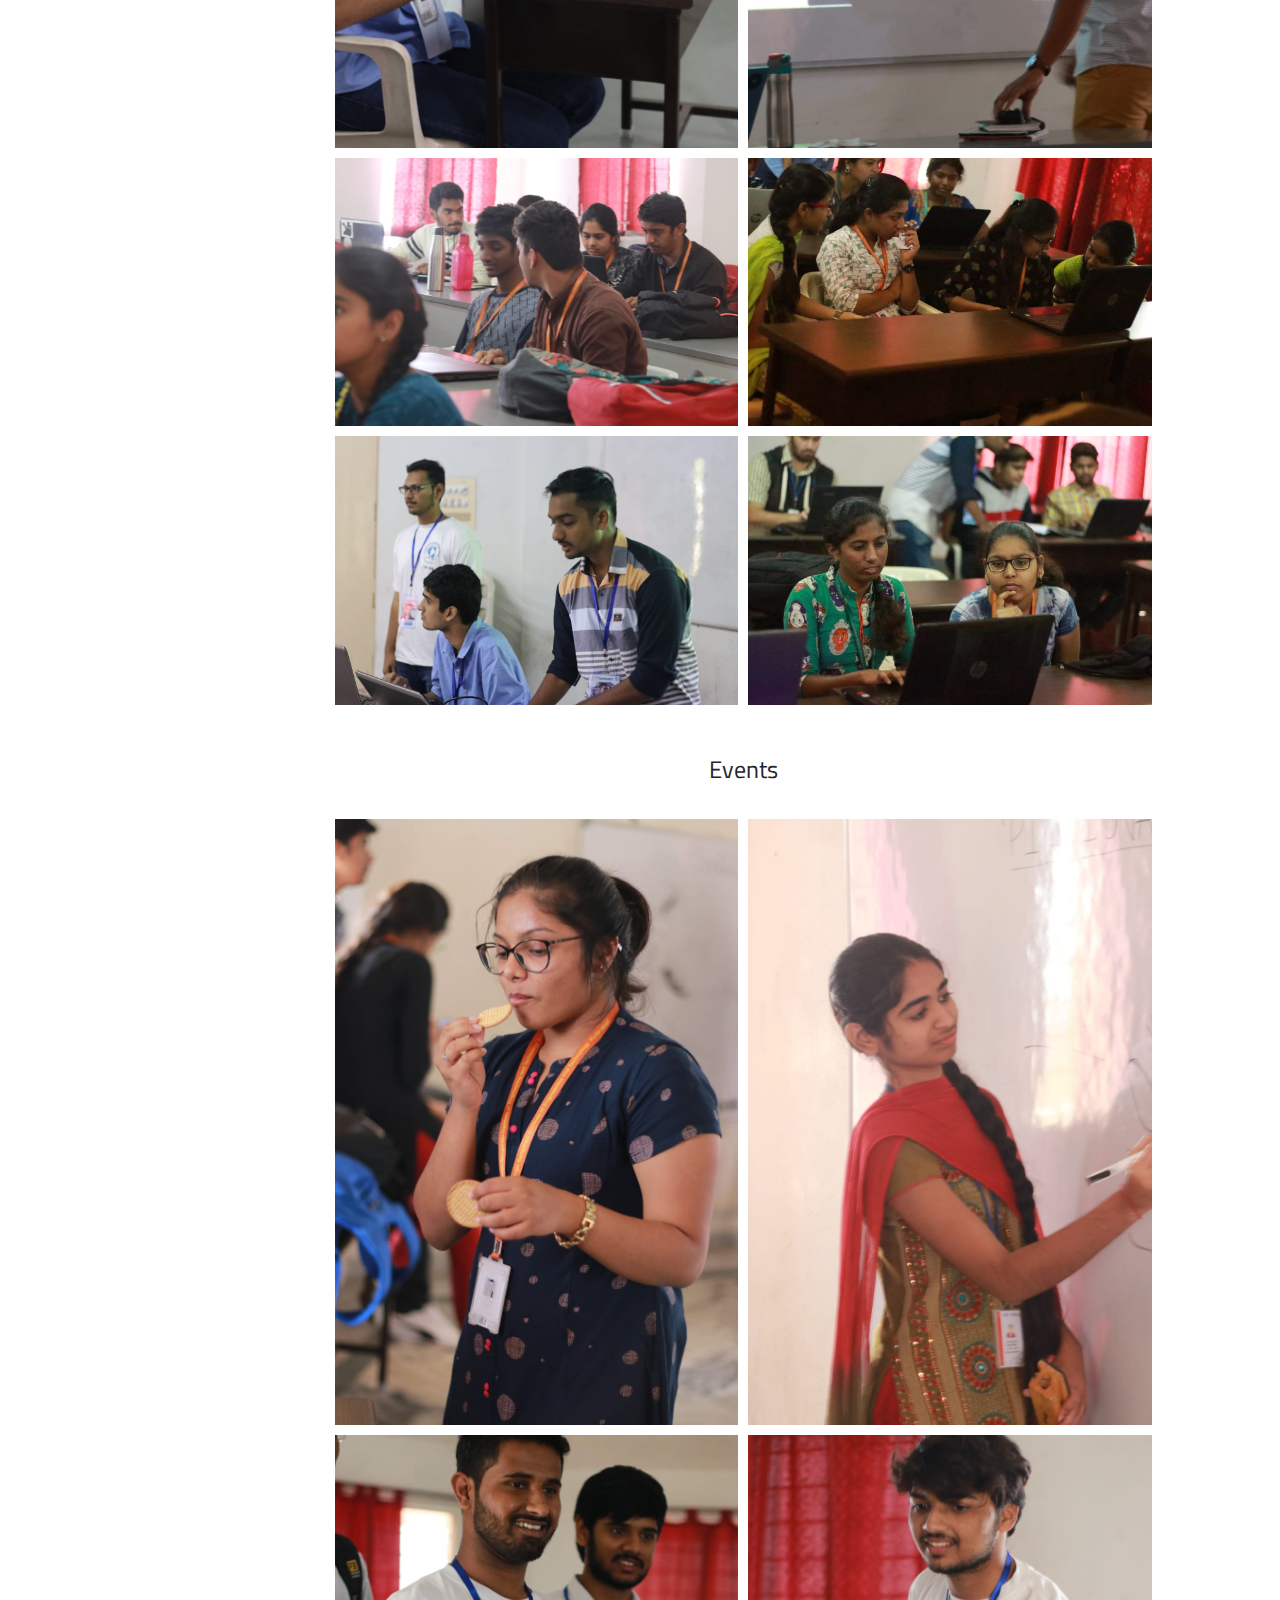
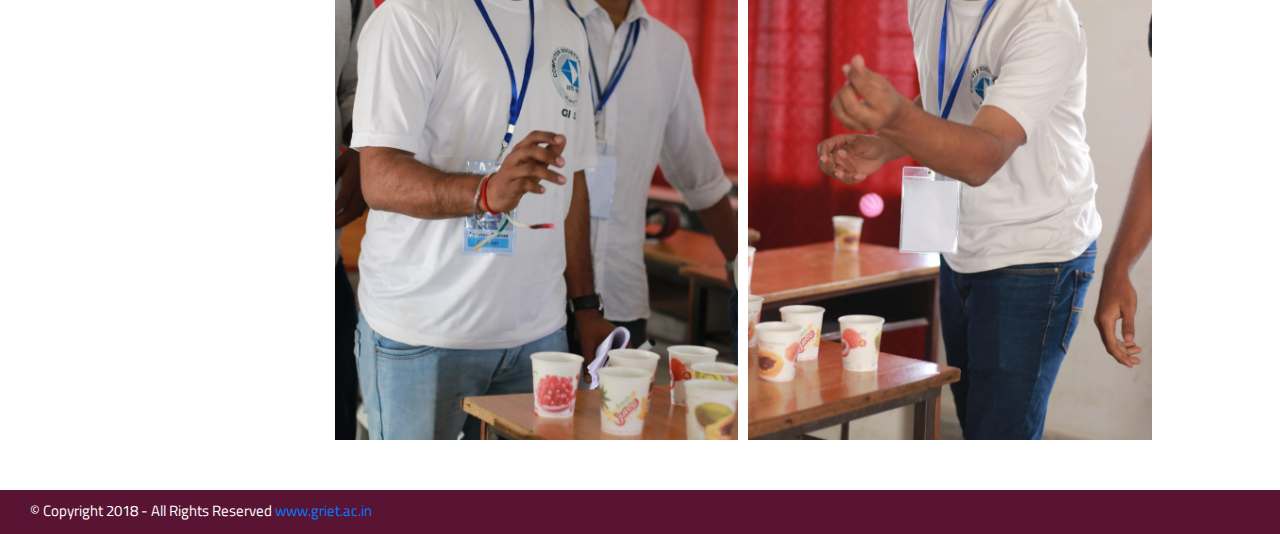
<file: gallery.html>
<!doctype html>
<html lang="en">
  <head>
    <title>CSI SB | GRIET</title>
    <meta name="description" content="Gokaraju Rangaraju Institute of Engineering and Technology">
    <!-- Required meta tags -->
    <meta charset="utf-8">
    <link rel="shortcut icon" type="image/x-icon" href="favicon.ico">
    <meta name="viewport" content="width=device-width, initial-scale=1, shrink-to-fit=no">    

    <!-- Bootstrap CSS -->
    <link rel="stylesheet" href="css/bootstrap.css">
    <link rel="stylesheet" href="css/style.css">
    <!-- Optional JavaScript -->
    <!-- jQuery first, then Popper.js, then Bootstrap JS -->
    <script src="https://ajax.googleapis.com/ajax/libs/jquery/1.12.4/jquery.min.js"></script>
    <script src="https://cdnjs.cloudflare.com/ajax/libs/popper.js/1.12.3/umd/popper.min.js"></script>
    <script src="js/bootstrap.js"></script>
      <link rel="shortcut icon" type="image/x-icon" href="images/favicon.ico"/>
 
    <link rel="stylesheet" href="https://maxcdn.bootstrapcdn.com/font-awesome/4.6.1/css/font-awesome.min.css">    
    <link rel="stylesheet" href="https://use.fontawesome.com/releases/v5.5.0/css/all.css" integrity="sha384-B4dIYHKNBt8Bc12p+WXckhzcICo0wtJAoU8YZTY5qE0Id1GSseTk6S+L3BlXeVIU" crossorigin="anonymous">
    <link rel="stylesheet" href="https://cdnjs.cloudflare.com/ajax/libs/font-awesome/4.7.0/css/font-awesome.min.css">

     <link href="https://fonts.googleapis.com/css?family=Titillium+Web" rel="stylesheet">
     <link href="https://fonts.googleapis.com/css?family=Fjalla+One" rel="stylesheet">  
    
<!--Menu Start-->   
<link rel="stylesheet" type="text/css" media="all" href="menu/css/stellarnav.css">
<!--Menu End-->
<!--Slider start-->
<link href="slider/sliderResponsive.css" rel="stylesheet" type="text/css">
<!--Slider end-->

<!--Slick Slider-->
<link rel="stylesheet" type="text/css" href="slick/slick.css">
<link rel="stylesheet" type="text/css" href="slick/slick-theme.css">
<script type="text/javascript" src="slick/slick.js"></script>
<!--Slick Slider-->

<!--Numbercountduring scrool-->
<script type="text/javascript" src="js/numscroller-1.0.js"></script>
<!--Numbercountduring scrool-->

<link rel="stylesheet" href="https://cdnjs.cloudflare.com/ajax/libs/animate.css/3.7.0/animate.min.css">
      <link rel="stylesheet" href="css/scrollsspy.css">

</head>
<body data-spy="scroll" data-target="#list-example">



<div class="container-fluid">
<div class="container">
    	<div class="bgdark">
    		
            <div class="row">
        	<div class="col-xl-5 col-lg-5 col-md-5 d-none d-md-block">
            <div class="padding5">
            	<a href="index.php"><img src="images/logos/csi_logo_long.png" class="img-fluid" height="100%" margin-top="20px;"></a>
                </div>
            </div>
            
            <div class="col-xl-7 col-lg-7 col-md-7 d-none d-md-block image-fluid" align="right">
            <div class="padding5">
            	<img src="images/logos/griet_logo.png" width="50%">
                </div>
            </div>
                
                <div class="col d-sm-block  d-md-none image-fluid" align="left" >
            <div class="padding5">
            	<img src="images/logos/csi_logo_shortlong.png" width="185%" style="width: 153%;margin-top: 2%;">
                </div>
            </div>
                
                <div class="col  d-sm-block d-md-none " align="right">
            <div class="padding5">
            	<a href="index.php"><img src="images/logos/griet.png"  class="img-fluid"  margin-top="20px" width="30%" style="margin-right: 25px; "></a>
                </div>
            </div>
                
                   
                
                  
        </div>
            
    	</div>
        </div>
    </div>

<div class="container-fluid bg_blue" id="stickyheader">
	<div class="container">
    <div class="menusystem">
            <div class="menunav navbar-fixed">
    		<div id="main-nav" class="stellarnav">

                <ul>
                    <li><a href="index.html">Home</a></li>
                    <li><a href="#aboutus">About us</a></li>
                    <li class="nav-active"><a href="gallery.html">Gallery</a></li>
                   <!-- <li><a href="#">People</a></li>-->
                    <li><a href="sb19.html"> Student Body</a> </li>
                    <li><a href="events.html">Events</a></li>
                     <li><a href="resonance.html">Resonance'19</a></li>
                    <li><a href="contact.html">Contact Us</a></li>
                    
                </ul>
	</div>
        </div>
            </div>
    </div>
</div>	
	



    <!--Scrollspy Starts here-->
    <div class="container">
        <div class="row">
            <div class="col col-lg-2   	d-none d-lg-block" style="position: fixed">
       
    <div id="list-example" class="list-group" style="border-color: transparent">
  <a class="list-group-item list-group-item-action hideborder" href="#list-item-1">Overview</a>
  <a class="list-group-item list-group-item-action hideborder" href="#list-item-2">Workshops</a>
  <a class="list-group-item list-group-item-action hideborder" href="#list-item-3">Events</a>

</div>
 </div>
           <div class="col col-lg-8 offset-lg-3" align="center">
<div data-spy="scroll" data-target="#list-example" data-offset="0" class="scrollspy-example">
    <br><br>
  <h4 id="list-item-1">Resonance Overview</h4>
    
             <br>
   <div class="container">
     
        <div class="row">
        <div class="col-lg-6 col-sm-12 col-md-6" >
           <img class="photo" src="images/events/resonance/7.jpeg">
        
        
        
        </div>
        
         <div class="col-md-6  col-sm-12"  >
         <img class="photo" src="images/events/resonance/8.jpeg" >
             <img class="photo" src="images/events/resonance/10.jpeg">
             <img class="photo" src="images/events/resonance/9.jpeg">
        </div>
    </div>
      
</div>
    <br><br>
    <h4 id="list-item-2">Workshops</h4>
    <br>
     <div class="container">
     
        <div class="row">
        <div class="col-lg-6 col-sm-12 col-md-6" >
             <img class="photo col s12 m6 l6" src="images/events/resonance/5.jpeg">
           <img class="photo col s12 m6 l6" src="images/events/resonance/1.jpeg">
        <img class="photo col s12 m6 l6" src="images/events/resonance/3.jpeg">
        
       
        
      
        
        
        
        </div>
        
         <div class="col-md-6  col-sm-12"  >
             <img class="photo col s12 m6 l6" src="images/events/resonance/2.jpeg">
             <img class="photo col s12 m6 l6" src="images/events/resonance/4.jpeg">
        <img class="photo col s12 m6 l6" src="images/events/resonance/6.jpeg">
         
        </div>
    </div>
      
</div>
    
    <br><br>
   <h4 id="list-item-3">Events</h4>
     <br>
     <div class="container">
     
        <div class="row">
        <div class="col-lg-6 col-sm-12 col-md-6" >
              <img class="photo col s12 m6 l6" src="images/events/resonance/12.jpeg">
        <img class="photo col s12 m6 l6" src="images/events/resonance/13.jpeg">
       
       
        
      
        
        
        
        </div>
        
         <div class="col-md-6  col-sm-12"  >
              <img class="photo col s12 m6 l6" src="images/events/resonance/14.jpeg">
        <img class="photo col s12 m6 l6" src="images/events/resonance/15.jpeg">
        
         
        </div>
    </div>
      
</div>
    
    <br><br>
  
  </div>
    </div>
         </div>
    </div>
    
      <!-- Chatbot Starts here-->
 <div id="chatbot" >
         <div id="querylogo"> 
             <!--<a class="waves-effect waves-light btn"><i class="material-icons left">message</i>chat with us</a>-->
            <button type="button" class="btn-success btn-lg btnlogo"><i class="fa fa-comments" aria-hidden="true"></i> 
</button>
            
             <!--<img  src="images/logos/chatbot.png"  id="querylogo">-->
         </div>
         
        <!-- <div>
             
             <span id="chatbotcancel" class="material-icons">cancel</span>
         </div>-->
         <iframe src="https://console.dialogflow.com/api-client/demo/embedded/b091ee54-edb9-4942-be7b-36f127c2cea9" 
                 id="chatbotiframe" 
                 allow="microphone"         
                 allow="microphone"         
                 frameborder="0px"
                 border="0px"  
                 cellspacing="0" > 
         </iframe>
         
     </div>
     
    
    <script> 
         function toggleDiv(id) {
    var div = document.getElementById(id);
    div.style.display = div.style.display == "block" ? "none" : "block";
             
}
        
        $("#querylogo").click(function()
          {
            toggleDiv('chatbotiframe');
            $("#querylogo").css('z-index','-3')
          }); 
    </script>
   <!-- Chatbot coding ends here-->
    
<!--Footer Starts here-->
<div class="container-fluid bg_blue color_white">
	<div class="container">
    	<div class="row">
        	<div class="col-xl-6 col-lg-6 col-md-6">
            	<div class="padding10">
                	© Copyright 2018 - All Rights Reserved <a href="http://www.griet.ac.in">www.griet.ac.in</a>
                </div>
            </div>
            
            <div class="col-xl-6 col-lg-6 col-md-6">
            	<div class="padding10" align="right">
                	<a href="#" class="socialmeidaicons_footer"><i class="fab fa-facebook"></i></a>

                    <a href="#" class="socialmeidaicons_footer"><i class="fab fa-instagram"></i></a>
                    <a href="#" class="socialmeidaicons_footer"><i class="fab fa-twitter"></i></a>
                    <a href="#" class="socialmeidaicons_footer"><i class="fab fa-youtube"></i></a>
                </div>
            </div>
        </div>
    </div>
</div>

<!--Footer Content end-->


<!--Navigation-->
<script type="text/javascript" src="menu/js/stellarnav.min.js"></script>
	<script type="text/javascript">
		jQuery(document).ready(function($) {
			jQuery('.stellarnav').stellarNav({
				theme: 'light'
			});
		});
</script>
<!--Navigation-->

<!--image carousel horizontal-->
<script>
$('.slickslider').slick({
  dots: false,
  infinite: false,
  speed: 300,
  slidesToShow: 4,
  slidesToScroll: 4,
  autoplay: true,
  autoplaySpeed: 2000,
  responsive: [
    {
      breakpoint: 1024,
      settings: {
        slidesToShow: 2,
        slidesToScroll: 2,
        infinite: true,
      }
    },
    {
      breakpoint: 600,
      settings: {
        slidesToShow: 1,
        slidesToScroll: 1
      }
    },
    {
      breakpoint: 480,
      settings: {
        slidesToShow: 1,
        slidesToScroll: 1,
      }
    }
    // You can unslick at a given breakpoint now by adding:
    // settings: "unslick"
    // instead of a settings object
  ]
});
</script>
<!--image carousel horizontal-->

<script src="slider/sliderResponsive.js"></script>
<script>
$(document).ready(function() {
  $("#slider1").sliderResponsive({
  // Using default everything
    // slidePause: 5000,
    // fadeSpeed: 800,
    // autoPlay: "on",
    // showArrows: "off", 
    // hideDots: "off", 
    // hoverZoom: "on", 
    // titleBarTop: "off"
  });
  
  $("#slider3").sliderResponsive({
    hoverZoom: "off",
    hideDots: "on",
	autoPlay: "on",
  });
  
}); 
</script>

<script>
window.onscroll = function() {myFunction()};

var header = document.getElementById("stickyheader");
var sticky = header.offsetTop;

function myFunction() {
  if (window.pageYOffset >= sticky) {
    header.classList.add("sticky");
  } else {
    header.classList.remove("sticky");
  }
}
</script>

<script>
$(document).ready(function(){
	
	//Check to see if the window is top if not then display button
	$(window).scroll(function(){
		if ($(this).scrollTop() > 100) {
			$('.scrollToTop').fadeIn();
		} else {
			$('.scrollToTop').fadeOut();
		}
	});
	
	//Click event to scroll to top
	$('.scrollToTop').click(function(){
		$('html, body').animate({scrollTop : 0},800);
		return false;
	});
	
});
</script>


<!--<a href="#" class="scrollToTop"><i class="fas fa-arrow-alt-circle-up"></i></a>-->

</body>
</html>
</file>
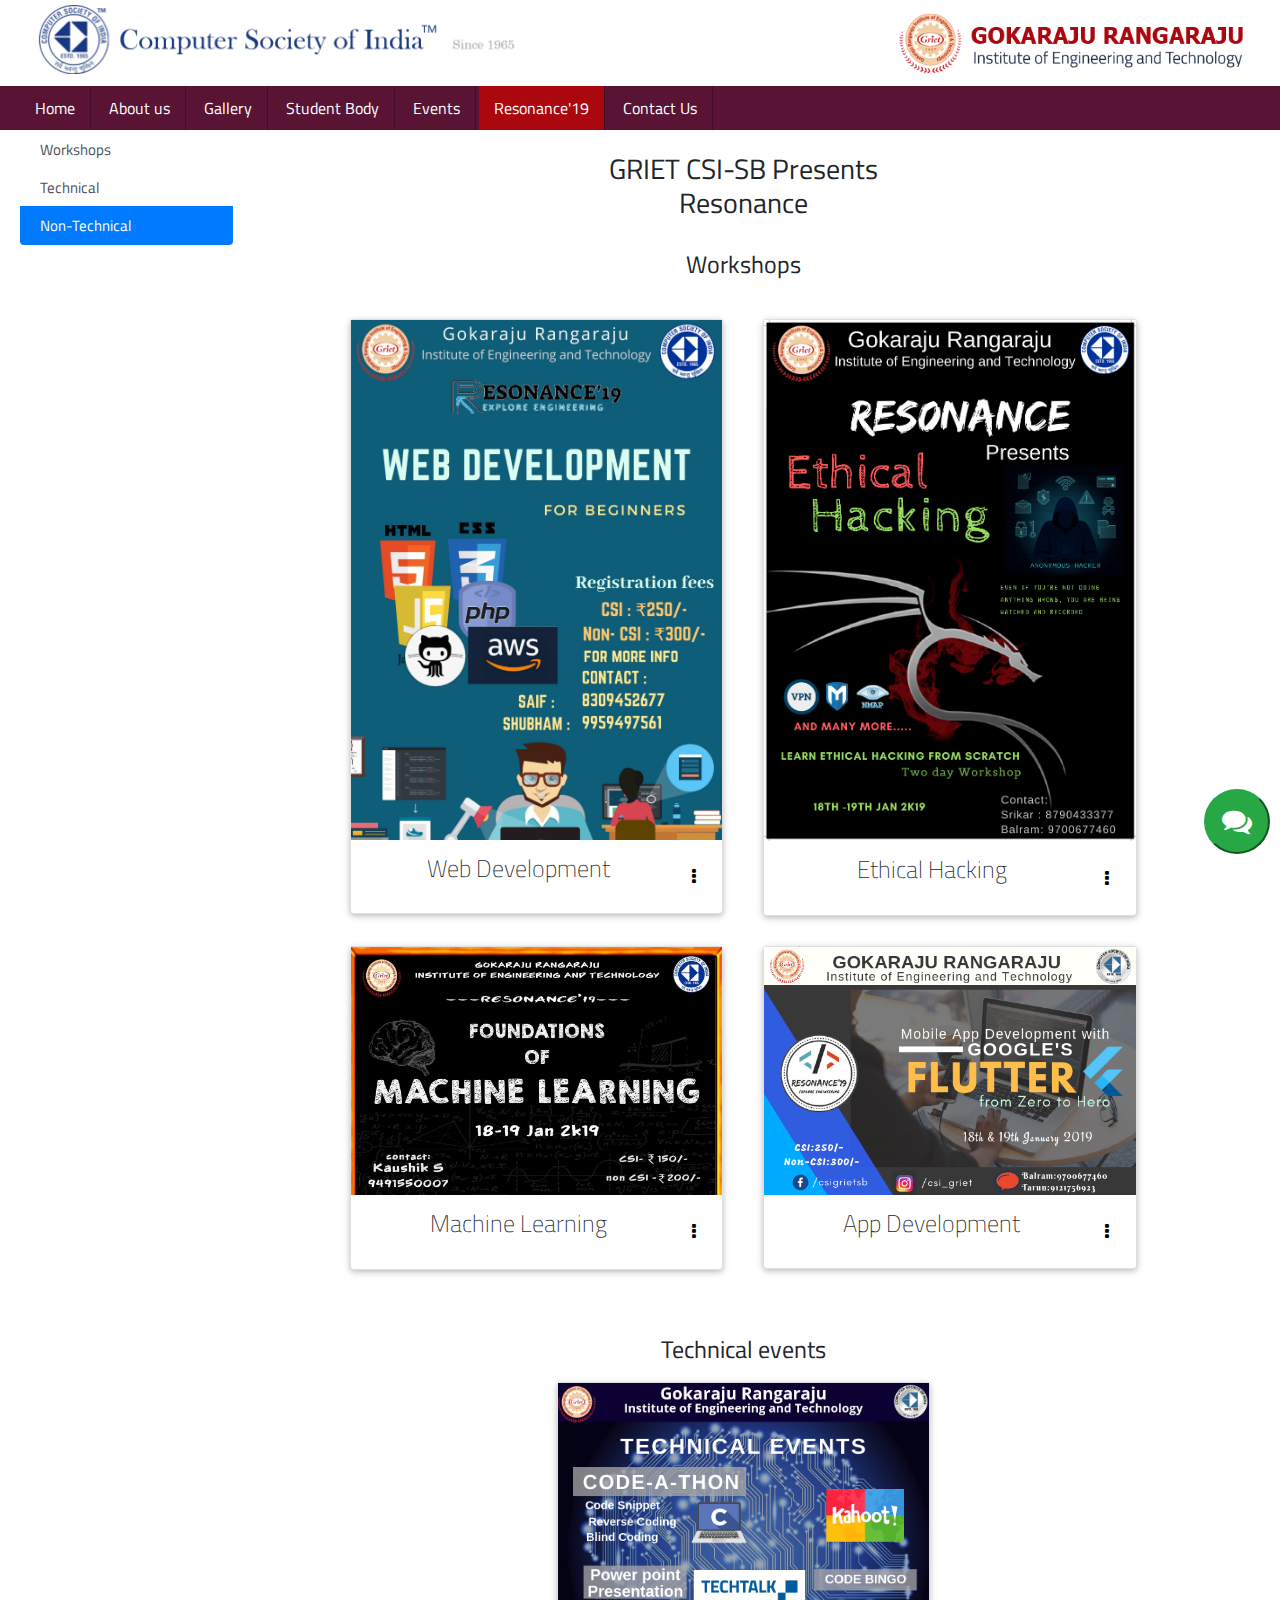
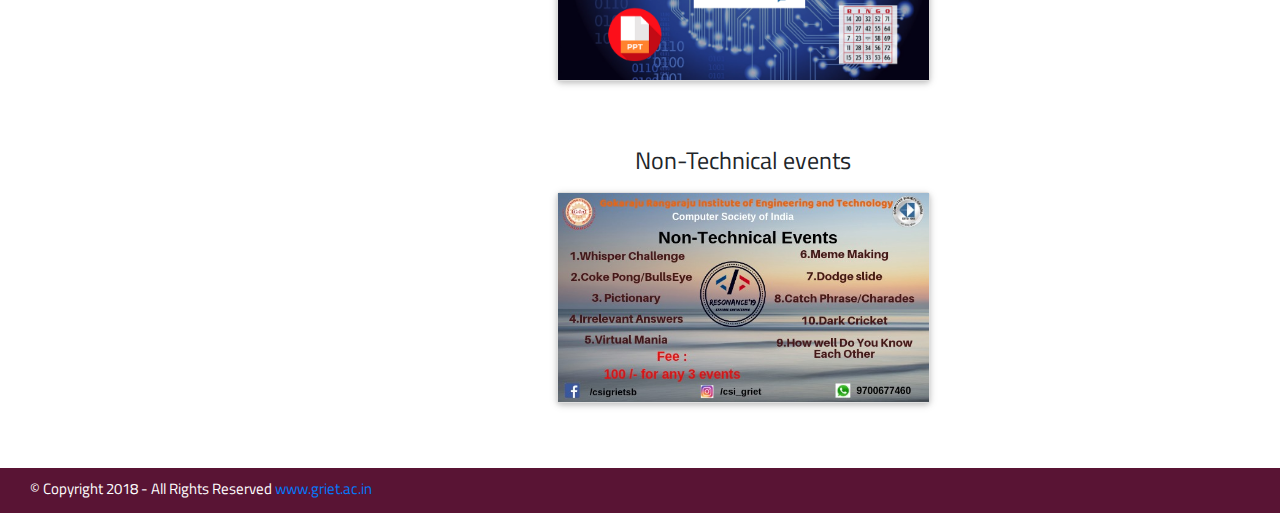
<file: resonance.html>
<!doctype html>
<html lang="en">
  <head>
    <title>Resonance 2k19 | CSI SB | GRIET</title>
    <meta name="description" content="Gokaraju Rangaraju Institute of Engineering and Technology">
    <!-- Required meta tags -->
    <meta charset="utf-8">
    <link rel="shortcut icon" type="image/x-icon" href="favicon.ico">
    <meta name="viewport" content="width=device-width, initial-scale=1, shrink-to-fit=no">    

    <!-- Bootstrap CSS -->
    <link rel="stylesheet" href="css/bootstrap.css">
    <link rel="stylesheet" href="css/style.css">
    <!-- Optional JavaScript -->
    <!-- jQuery first, then Popper.js, then Bootstrap JS -->
    <script src="https://ajax.googleapis.com/ajax/libs/jquery/1.12.4/jquery.min.js"></script>
    <script src="https://cdnjs.cloudflare.com/ajax/libs/popper.js/1.12.3/umd/popper.min.js"></script>
    <script src="js/bootstrap.js"></script>
      <link rel="shortcut icon" type="image/x-icon" href="images/favicon.ico"/>
 
    <link rel="stylesheet" href="https://maxcdn.bootstrapcdn.com/font-awesome/4.6.1/css/font-awesome.min.css">    
    <link rel="stylesheet" href="https://use.fontawesome.com/releases/v5.5.0/css/all.css" integrity="sha384-B4dIYHKNBt8Bc12p+WXckhzcICo0wtJAoU8YZTY5qE0Id1GSseTk6S+L3BlXeVIU" crossorigin="anonymous">
    <link rel="stylesheet" href="https://cdnjs.cloudflare.com/ajax/libs/font-awesome/4.7.0/css/font-awesome.min.css">

     <link href="https://fonts.googleapis.com/css?family=Titillium+Web" rel="stylesheet">
     <link href="https://fonts.googleapis.com/css?family=Fjalla+One" rel="stylesheet">  
      <link rel="stylesheet" href="css/scrollsspy.css">
    
<!--Menu Start-->   
<link rel="stylesheet" type="text/css" media="all" href="menu/css/stellarnav.css">
<!--Menu End-->
<!--Slider start-->
<link href="slider/sliderResponsive.css" rel="stylesheet" type="text/css">
<!--Slider end-->

<!--Slick Slider-->
<link rel="stylesheet" type="text/css" href="slick/slick.css">
<link rel="stylesheet" type="text/css" href="slick/slick-theme.css">
<script type="text/javascript" src="slick/slick.js"></script>
<!--Slick Slider-->

<!--Numbercountduring scrool-->
<script type="text/javascript" src="js/numscroller-1.0.js"></script>
<!--Numbercountduring scrool-->

<link rel="stylesheet" href="https://cdnjs.cloudflare.com/ajax/libs/animate.css/3.7.0/animate.min.css">

</head>
<body data-spy="scroll" data-target="#list-example">


<div class="container-fluid">
<div class="container">
    	<div class="bgdark">
    		
            <div class="row">
        	<div class="col-xl-5 col-lg-5 col-md-5 d-none d-md-block">
            <div class="padding5">
            	<a href="index.php"><img src="images/logos/csi_logo_long.png" class="img-fluid" height="100%" margin-top="20px;"></a>
                </div>
            </div>
            
            <div class="col-xl-7 col-lg-7 col-md-7 d-none d-md-block image-fluid" align="right">
            <div class="padding5">
            	<img src="images/logos/griet_logo.png" width="50%">
                </div>
            </div>
                
                <div class="col d-sm-block  d-md-none image-fluid" align="left" >
            <div class="padding5">
            	<img src="images/logos/csi_logo_shortlong.png" width="185%" style="width: 153%;margin-top: 2%;">
                </div>
            </div>
                
                <div class="col  d-sm-block d-md-none " align="right">
            <div class="padding5">
            	<a href="index.php"><img src="images/logos/griet.png"  class="img-fluid"  margin-top="20px" width="30%" style="margin-right: 25px; "></a>
                </div>
            </div>
                
                   
                
                  
        </div>
            
    	</div>
        </div>
    </div>

<div class="container-fluid bg_blue" id="stickyheader">
	<div class="container">
    <div class="menusystem">
            <div class="menunav navbar-fixed">
    		<div id="main-nav" class="stellarnav">

                <ul>
                    <li><a href="index.html">Home</a></li>
                    <li><a href="#aboutus">About us</a></li>
                    <li><a href="gallery.html">Gallery</a></li>
                   <!-- <li><a href="#">People</a></li>-->
                    <li><a href="sb19.html"> Student Body</a> </li>
                    <li><a href="events.html">Events</a></li>
                     <li class="nav-active"><a href="resonance.html">Resonance'19</a></li>
                    <li><a href="contact.html">Contact Us</a></li>
                    
                </ul>
	</div>
        </div>
            </div>
    </div>
</div>	
	



    <!--Scrollspy Starts here-->
    <div class="container">
        <div class="row">
            <div class="col col-lg-2 d-none d-lg-block" style="position: fixed">
    <div id="list-example" class="list-group" style="border-color: transparent">
    <a class="list-group-item list-group-item-action hideborder" href="#list-item-1">Workshops</a>
    <a class="list-group-item list-group-item-action hideborder" href="#list-item-2">Technical</a>
    <a class="list-group-item list-group-item-action hideborder" href="#list-item-3">Non-Technical</a>

  </div>
            </div>
           <div class="col col-lg-8 offset-lg-3" align="center">
<div data-spy="scroll" data-target="#list-example" data-offset="0" class="scrollspy-example">
    <div class="container">
        <br>
        <h3>GRIET CSI-SB Presents <br> Resonance </h3>
       
        <br>
        <!--

         -->
  <h4 id="list-item-1">Workshops</h4>
           <br>
   <div class="container">
        <div class="row">
              
         <div class="col-md-6  col-sm-12">
            <div class="card sbcards">
                <div class="card-image">
                    <img class="img-fluid" src="images/resonance/webdev.jpg">
                </div>
                <!-- card image -->
                <div class="card-content"> <span class="card-title">Web Development </span> 
                    <button type="button" id="show1" class="btn btn-custom float-right" aria-label="Left Align" onclick="$('#card2').slideToggle('fast');"> <i class="fa fa-ellipsis-v"></i>
                    </button>
                </div>
                <!-- card content -->
               <!-- <div class="card-action"> <a href="#" target="new_blank">Link</a>
                    <a href="#" target="new_blank">Link</a> 
                    <a href="#" target="new_blank">Link</a> <a href="#" target="new_blank">Link</a>
                    <a href="#" target="new_blank">Link</a>
                </div>-->
                <!-- card actions -->
                <div class="card-reveal" id="card2"> <span class="card-title">Experience is the teacher of all things<br>&nbsp;&nbsp;&nbsp;
― Louis Cozolino,</span> 
                    <button type="button" class="close" data-dismiss="modal" aria-label="Close"  onclick="$('#card2').slideToggle('fast');">
                        <span aria-hidden="true" >&#xD7;</span>
                    </button>
                   <p> Web development is the work involved in developing a web site for the Internet or an intranet. Web development can range from developing a simple single static page of plain text to complex web-based internet applications, electronic businesses, and social network services.
Come and learn how to make a web page this 18th which could result you being creative and a creator of your own websites</p>
                </div>
                <!-- card reveal -->
            </div>
        </div>
        <div class="col-lg-6 col-sm-12 col-md-6">
            <div class="card sbcards">
                <div class="card-image">
                    <img class="img-fluid"  src="images/resonance/Ethical.png">
                </div>
                <!-- card image -->
                <div class="card-content"> <span class="card-title">Ethical Hacking</span> 
                    <button type="button" id="show" class="btn btn-custom float-right" aria-label="Left Align" onclick="$('#card1').slideToggle('fast');"> <i class="fa fa-ellipsis-v"></i>
                    </button>
                </div>
                <div class="card-reveal" id=card1> <span class="card-title">Card Title</span> 
                    <button type="button" class="close"
                    data-dismiss="modal" aria-label="Close" onclick="$('#card1').slideToggle('fast');"><span aria-hidden="true">&#xD7;</span>
                    </button>
                     <p>
Gain the ability to do ethical hacking and penetration testing by getting into this workshop! <br> Learn in this course about installing Kali Linux, using VirtualBox, basics of Linux, Tor, Proxychains, VPN, Macchanger, Nmap, cracking wifi, aircrack, DoS attacks, SLL strip, known vulnerabilities, SQL injections, cyber laws, phising and more topics.<br /></p><br><br>
                </div>
                <!-- card reveal -->
            </div>
        </div>
      
    </div>
        <div class="row">
        <div class="col-lg-6 col-sm-12 col-md-6">
            <div class="card sbcards">
                <div class="card-image">
                    <img class="img-fluid" src="images/resonance/mcl.jpg">
                </div>
                <!-- card image -->
                <div class="card-content"> <span class="card-title">Machine Learning</span> 
                    <button type="button" id="show" class="btn btn-custom float-right" aria-label="Left Align" onclick="$('#card3').slideToggle('fast');"> <i class="fa fa-ellipsis-v"></i>
                    </button>
                </div>
                <div class="card-reveal" id=card3> <span class="card-title"><b>Technology is everywhere</b>.</span> 
                    <button type="button" class="close"
                    data-dismiss="modal" aria-label="Close" onclick="$('#card3').slideToggle('fast');"><span aria-hidden="true">&#xD7;</span>
                    </button>
                  <p>
                Machine learning is an application of artificial intelligence (AI) that provides systems the ability to automatically learn and improve from experience without being explicitly programmed. Machine learning focuses on the development of computer programs that can access data and use it learn for themselves.
                </p>
                </div>
                <!-- card reveal -->
            </div>
        </div>
        
         <div class="col-md-6  col-sm-12">
            <div class="card sbcards">
                <div class="card-image">
                    <img class="img-fluid" src="images/resonance/appdevbig.png">
                </div>
                <!-- card image -->
                <div class="card-content"> <span class="card-title">App Development</span> 
                    <button type="button" id="show1" class="btn btn-custom float-right" aria-label="Left Align" onclick="$('#card4').slideToggle('fast');"> <i class="fa fa-ellipsis-v"></i>
                    </button>
                </div>
                <!-- card content -->
               <!-- <div class="card-action"> <a href="#" target="new_blank">Link</a>
                    <a href="#" target="new_blank">Link</a> 
                    <a href="#" target="new_blank">Link</a> <a href="#" target="new_blank">Link</a>
                    <a href="#" target="new_blank">Link</a>
                </div>-->
                <!-- card actions -->
                <div class="card-reveal" id="card4"> <span class="card-title">“Technology is everywhere .”</span> 
                    <button type="button" class="close" data-dismiss="modal" aria-label="Close"  onclick="$('#card4').slideToggle('fast');">
                        <span aria-hidden="true" >&#xD7;</span>
                    </button>
                    <p>
                Resonance presents Flutter101 Workshop. If you haven't heard, Flutter is the new Cross-platform Mobile Development Framework created by Google, which allows developers to build Android and iOS Apps. <br> 
 
                <b>Why is Flutter gaining popularity?</b><br>
Well, Flutter is game-changing because any developer ( or anyone who wants to learn mobile development) can now build Native Android and iOS apps with one codebase ONLY!  Which means, instead to having to learn Objective-C or Swift to build iOS apps, and Java, or Kotlin to build Android apps, you can now use Flutter Mobile Development Framework to build apps that run Natively on both iOS and Android devices using the General-purpose Dart Programming Language.
 
<br>
 
                <b>Requirements: </b><br>
               
                    Basic programming knowledge will help but is not a must-have.<br>
                    You can use either Windows, macOS or Linux for Android app development - iOS apps can only be built on macOS though<br>
                    NO prior iOS or Android development experience is required<br>
                    NO prior Flutter or Dart experience is required - this workshop starts at zero<br>
                    Laptop with Flutter installed (instructions will be mailed)<br>
                   <br>
 
                <b>Who this workshop is for:
                 </b>
              <br>  Beginners interested in building beautiful apps
Students wanting to make engaging IOT apps
Entrepreneurs wanting to become Appreneurs.
                
              </p>>
                </div>
                <!-- card reveal -->
            </div>
        </div>
    </div>
      
</div>
        <br>
        <br>
    <h4 id="list-item-2">Technical events</h4>
            <div class="row">
              
         <div class="col-md-6  col-sm-12 offset-md-3">
            <div class="card sbcards">
                <div class="card-image">
                    <img class="img-fluid" src="images/resonance/technical.png">
                </div>
                <!-- card image -->
               <!-- <div class="card-content"> <span class="card-title"> </span> 
                    <button type="button" id="show1" class="btn btn-custom float-right" aria-label="Left Align" onclick="$('#card2').slideToggle('fast');"> <i class="fa fa-ellipsis-v"></i>
                    </button>
                </div>-->
                <!-- card content -->
               <!-- <div class="card-action"> <a href="#" target="new_blank">Link</a>
                    <a href="#" target="new_blank">Link</a> 
                    <a href="#" target="new_blank">Link</a> <a href="#" target="new_blank">Link</a>
                    <a href="#" target="new_blank">Link</a>
                </div>-->
                <!-- card actions -->
               <!-- <div class="card-reveal" id="card2"> <span class="card-title">Experience is the teacher of all things<br>&nbsp;&nbsp;&nbsp;
― Louis Cozolino,</span> 
                    <button type="button" class="close" data-dismiss="modal" aria-label="Close"  onclick="$('#card2').slideToggle('fast');">
                        <span aria-hidden="true" >&#xD7;</span>
                    </button>
                   <p> Web development is the work involved in developing a web site for the Internet or an intranet. Web development can range from developing a simple single static page of plain text to complex web-based internet applications, electronic businesses, and social network services.
Come and learn how to make a web page this 18th which could result you being creative and a creator of your own websites</p>
                </div>-->
                <!-- card reveal -->
            </div>
        </div>
     
      
    </div>
        <br>
        <br>
   <h4 id="list-item-3">Non-Technical events</h4>
         <div class="row">
              
         <div class="col-md-6  col-sm-12 offset-md-3">
            <div class="card sbcards">
                <div class="card-image">
                    <img class="img-fluid" src="images/resonance/nontech.png">
                </div>
                <!-- card image -->
               <!-- <div class="card-content"> <span class="card-title"> </span> 
                    <button type="button" id="show1" class="btn btn-custom float-right" aria-label="Left Align" onclick="$('#card2').slideToggle('fast');"> <i class="fa fa-ellipsis-v"></i>
                    </button>
                </div>-->
                <!-- card content -->
               <!-- <div class="card-action"> <a href="#" target="new_blank">Link</a>
                    <a href="#" target="new_blank">Link</a> 
                    <a href="#" target="new_blank">Link</a> <a href="#" target="new_blank">Link</a>
                    <a href="#" target="new_blank">Link</a>
                </div>-->
                <!-- card actions -->
               <!-- <div class="card-reveal" id="card2"> <span class="card-title">Experience is the teacher of all things<br>&nbsp;&nbsp;&nbsp;
― Louis Cozolino,</span> 
                    <button type="button" class="close" data-dismiss="modal" aria-label="Close"  onclick="$('#card2').slideToggle('fast');">
                        <span aria-hidden="true" >&#xD7;</span>
                    </button>
                   <p> Web development is the work involved in developing a web site for the Internet or an intranet. Web development can range from developing a simple single static page of plain text to complex web-based internet applications, electronic businesses, and social network services.
Come and learn how to make a web page this 18th which could result you being creative and a creator of your own websites</p>
                </div>-->
                <!-- card reveal -->
            </div>
        </div>
     
      
    </div>
        <br>
        <br>
   
        </div>
   </div>
    </div>
         </div>
    </div>
    
      <!-- Chatbot Starts here-->
 <div id="chatbot" >
         <div id="querylogo"> 
             <!--<a class="waves-effect waves-light btn"><i class="material-icons left">message</i>chat with us</a>-->
            <button type="button" class="btn-success btn-lg btnlogo"><i class="fa fa-comments" aria-hidden="true"></i> 
</button>
            
             <!--<img  src="images/logos/chatbot.png"  id="querylogo">-->
         </div>
         
        <!-- <div>
             
             <span id="chatbotcancel" class="material-icons">cancel</span>
         </div>-->
         <iframe src="https://console.dialogflow.com/api-client/demo/embedded/b091ee54-edb9-4942-be7b-36f127c2cea9" 
                 id="chatbotiframe" 
                 allow="microphone"         
                 allow="microphone"         
                 frameborder="0px"
                 border="0px"  
                 cellspacing="0" > 
         </iframe>
         
     </div>
     
    
    <script> 
         function toggleDiv(id) {
    var div = document.getElementById(id);
    div.style.display = div.style.display == "block" ? "none" : "block";
             
}
        
        $("#querylogo").click(function()
          {
            toggleDiv('chatbotiframe');
            $("#querylogo").css('z-index','-3')
          }); 
    </script>
   <!-- Chatbot coding ends here-->
    
<!--Footer Starts here-->
<div class="container-fluid bg_blue color_white">
	<div class="container">
    	<div class="row">
        	<div class="col-xl-6 col-lg-6 col-md-6">
            	<div class="padding10">
                	© Copyright 2018 - All Rights Reserved <a href="http://www.griet.ac.in">www.griet.ac.in</a>
                    <br>
                   
                </div>
            </div>
            
            <div class="col-xl-6 col-lg-6 col-md-6">
            	<div class="padding10" align="right">
                	<a href="#" class="socialmeidaicons_footer"><i class="fab fa-facebook"></i></a>

                    <a href="#" class="socialmeidaicons_footer"><i class="fab fa-instagram"></i></a>
                    <a href="#" class="socialmeidaicons_footer"><i class="fab fa-twitter"></i></a>
                    <a href="#" class="socialmeidaicons_footer"><i class="fab fa-youtube"></i></a>
                </div>
            </div>
        </div>
    </div>
</div>

<!--Footer Content end-->


<!--Navigation-->
<script type="text/javascript" src="menu/js/stellarnav.min.js"></script>
	<script type="text/javascript">
		jQuery(document).ready(function($) {
			jQuery('.stellarnav').stellarNav({
				theme: 'light'
			});
		});
</script>
<!--Navigation-->

<!--image carousel horizontal-->
<script>
$('.slickslider').slick({
  dots: false,
  infinite: false,
  speed: 300,
  slidesToShow: 4,
  slidesToScroll: 4,
  autoplay: true,
  autoplaySpeed: 2000,
  responsive: [
    {
      breakpoint: 1024,
      settings: {
        slidesToShow: 2,
        slidesToScroll: 2,
        infinite: true,
      }
    },
    {
      breakpoint: 600,
      settings: {
        slidesToShow: 1,
        slidesToScroll: 1
      }
    },
    {
      breakpoint: 480,
      settings: {
        slidesToShow: 1,
        slidesToScroll: 1,
      }
    }
    // You can unslick at a given breakpoint now by adding:
    // settings: "unslick"
    // instead of a settings object
  ]
});
</script>
<!--image carousel horizontal-->

<script src="slider/sliderResponsive.js"></script>
<script>
$(document).ready(function() {
  $("#slider1").sliderResponsive({
  // Using default everything
    // slidePause: 5000,
    // fadeSpeed: 800,
    // autoPlay: "on",
    // showArrows: "off", 
    // hideDots: "off", 
    // hoverZoom: "on", 
    // titleBarTop: "off"
  });
  
  $("#slider3").sliderResponsive({
    hoverZoom: "off",
    hideDots: "on",
	autoPlay: "on",
  });
  
}); 
</script>

<script>
window.onscroll = function() {myFunction()};

var header = document.getElementById("stickyheader");
var sticky = header.offsetTop;

function myFunction() {
  if (window.pageYOffset >= sticky) {
    header.classList.add("sticky");
  } else {
    header.classList.remove("sticky");
  }
}
</script>

<script>
$(document).ready(function(){
	
	//Check to see if the window is top if not then display button
	$(window).scroll(function(){
		if ($(this).scrollTop() > 100) {
			$('.scrollToTop').fadeIn();
		} else {
			$('.scrollToTop').fadeOut();
		}
	});
	
	//Click event to scroll to top
	$('.scrollToTop').click(function(){
		$('html, body').animate({scrollTop : 0},800);
		return false;
	});
	
});
</script>


<!--<a href="#" class="scrollToTop"><i class="fas fa-arrow-alt-circle-up"></i></a>-->

</body>
</html>
</file>
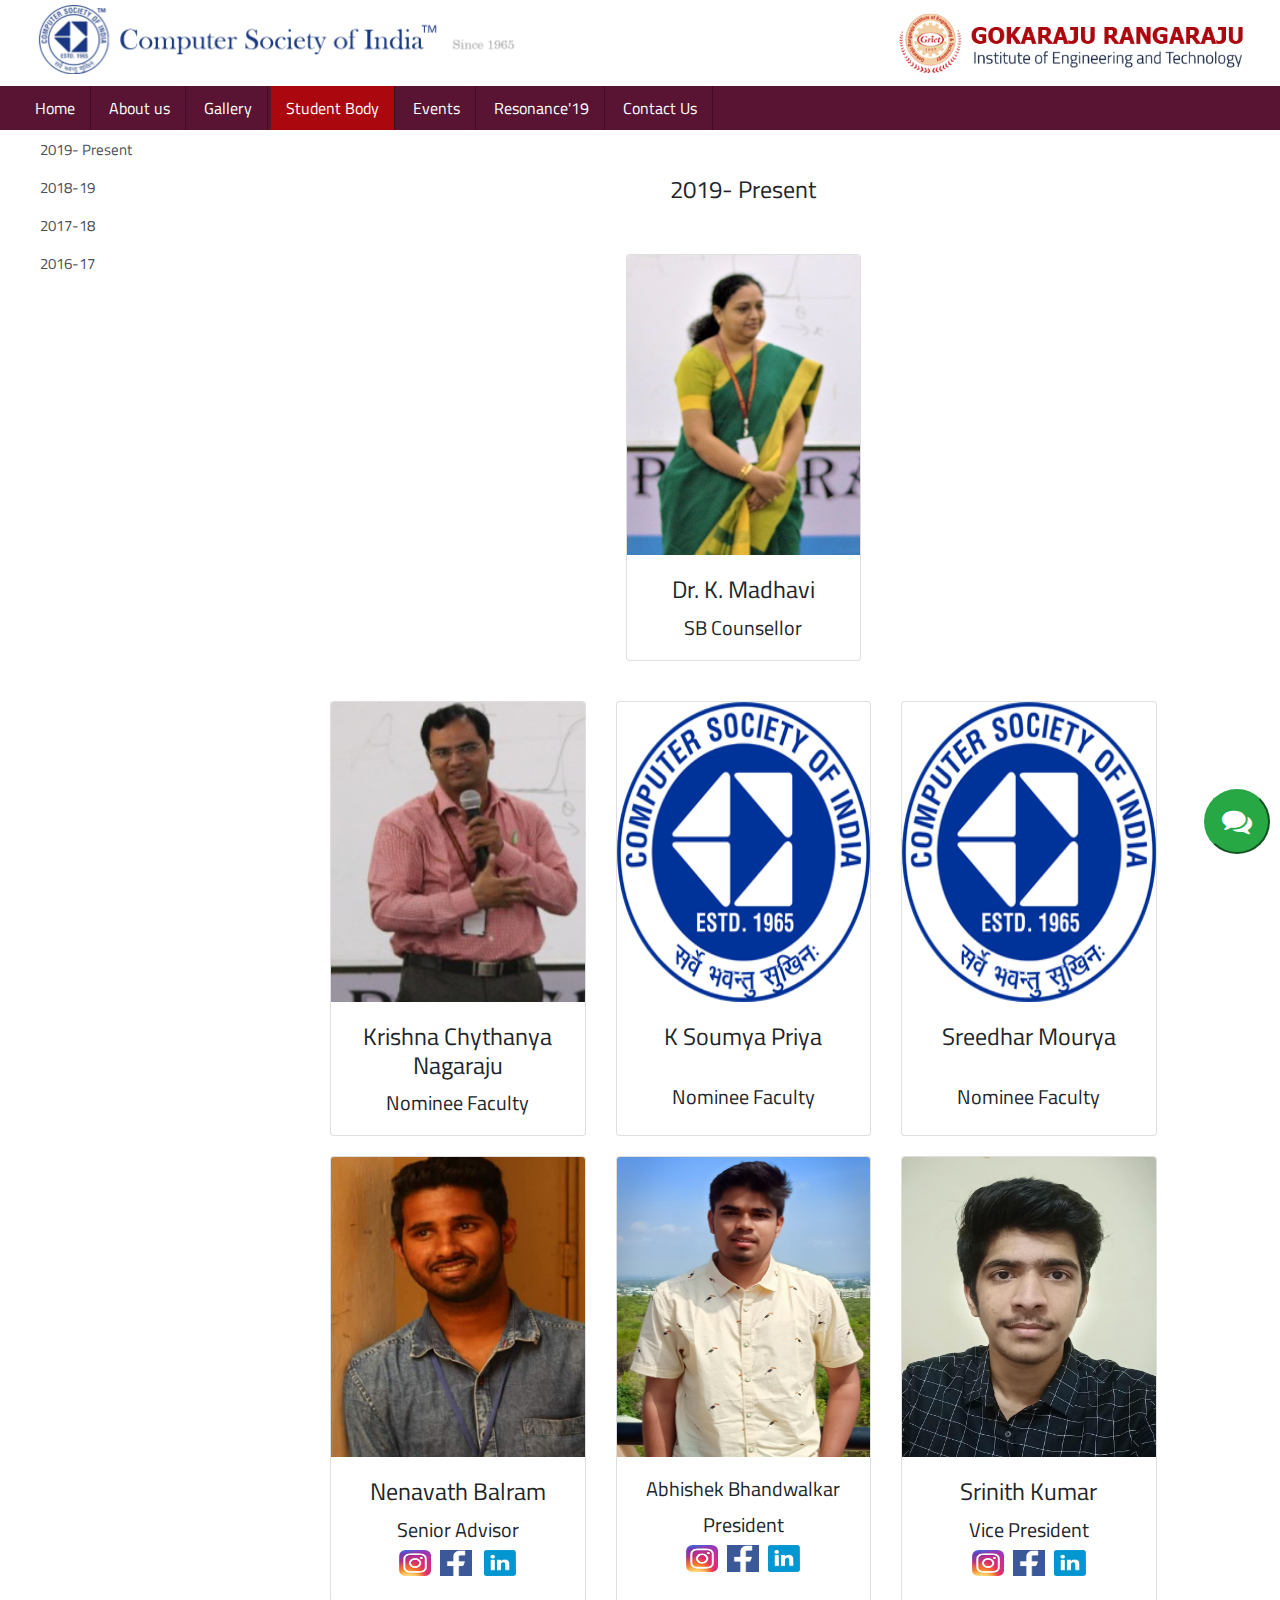
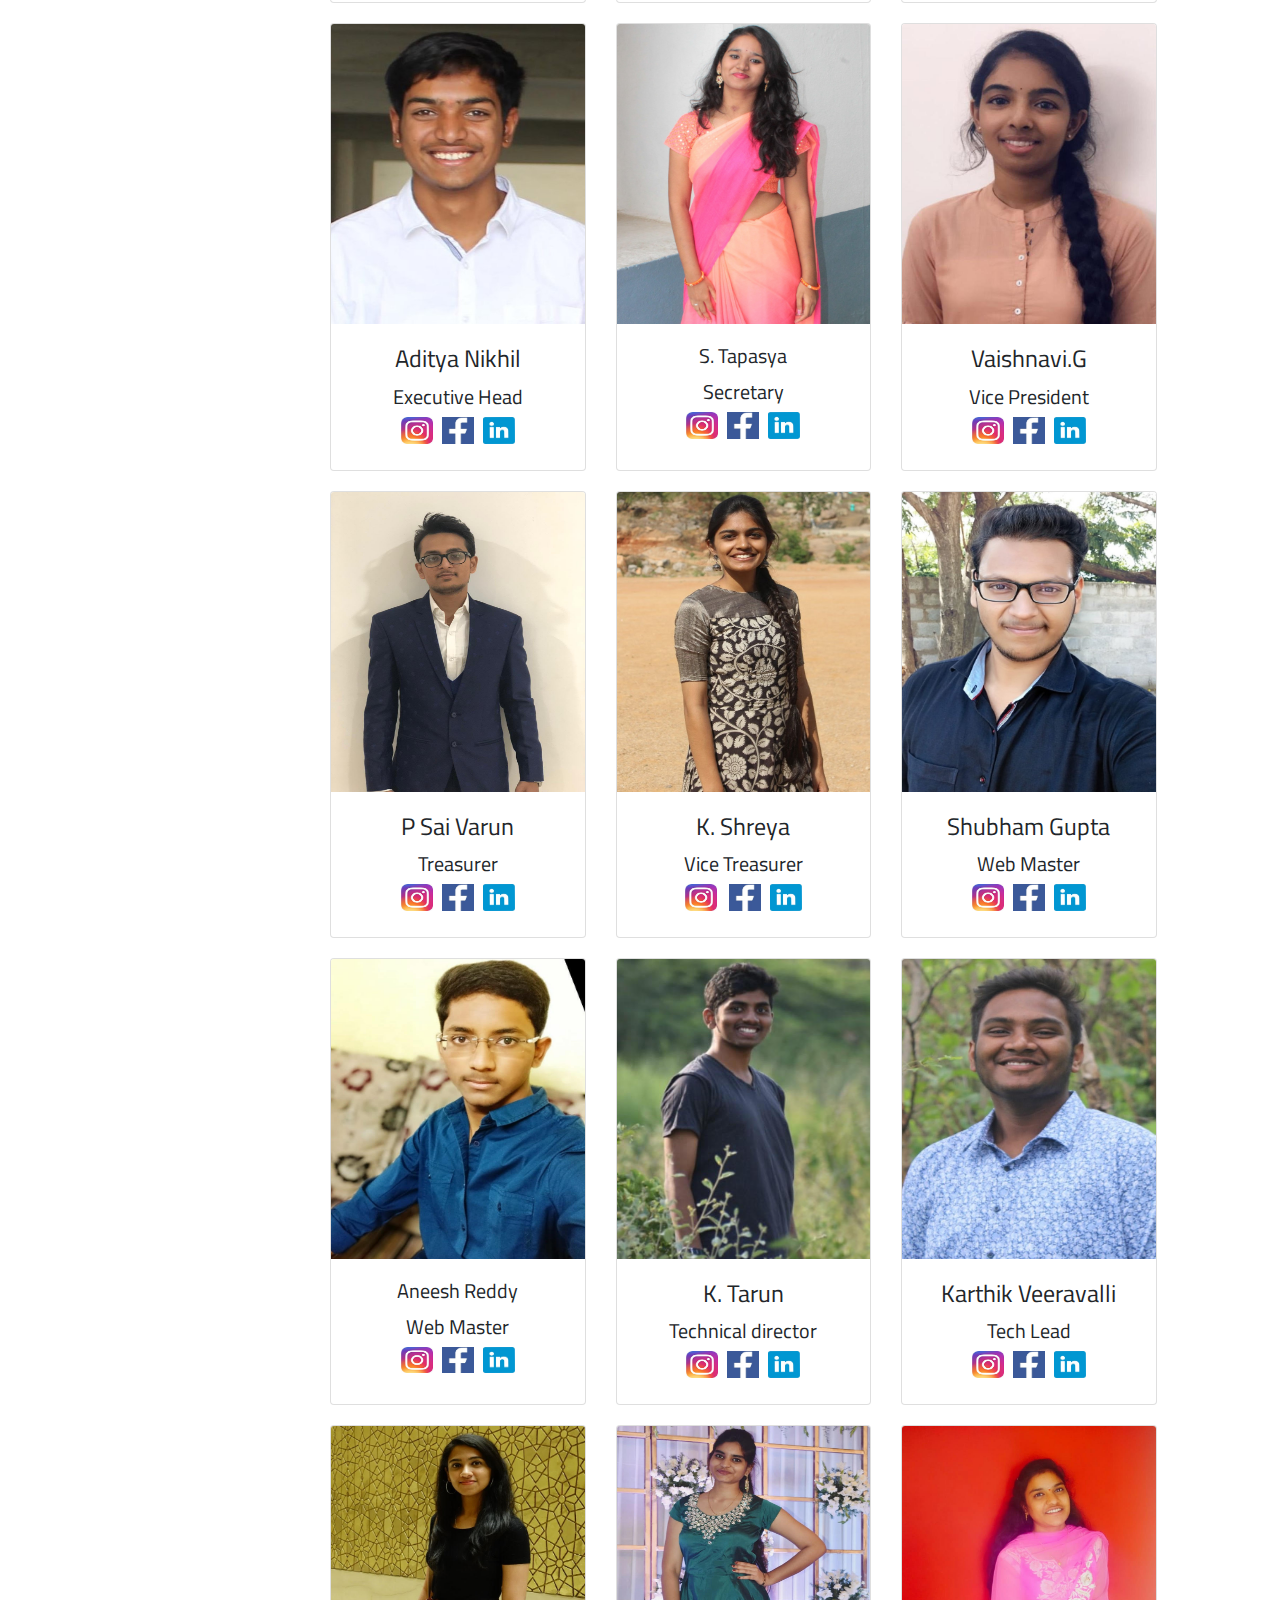
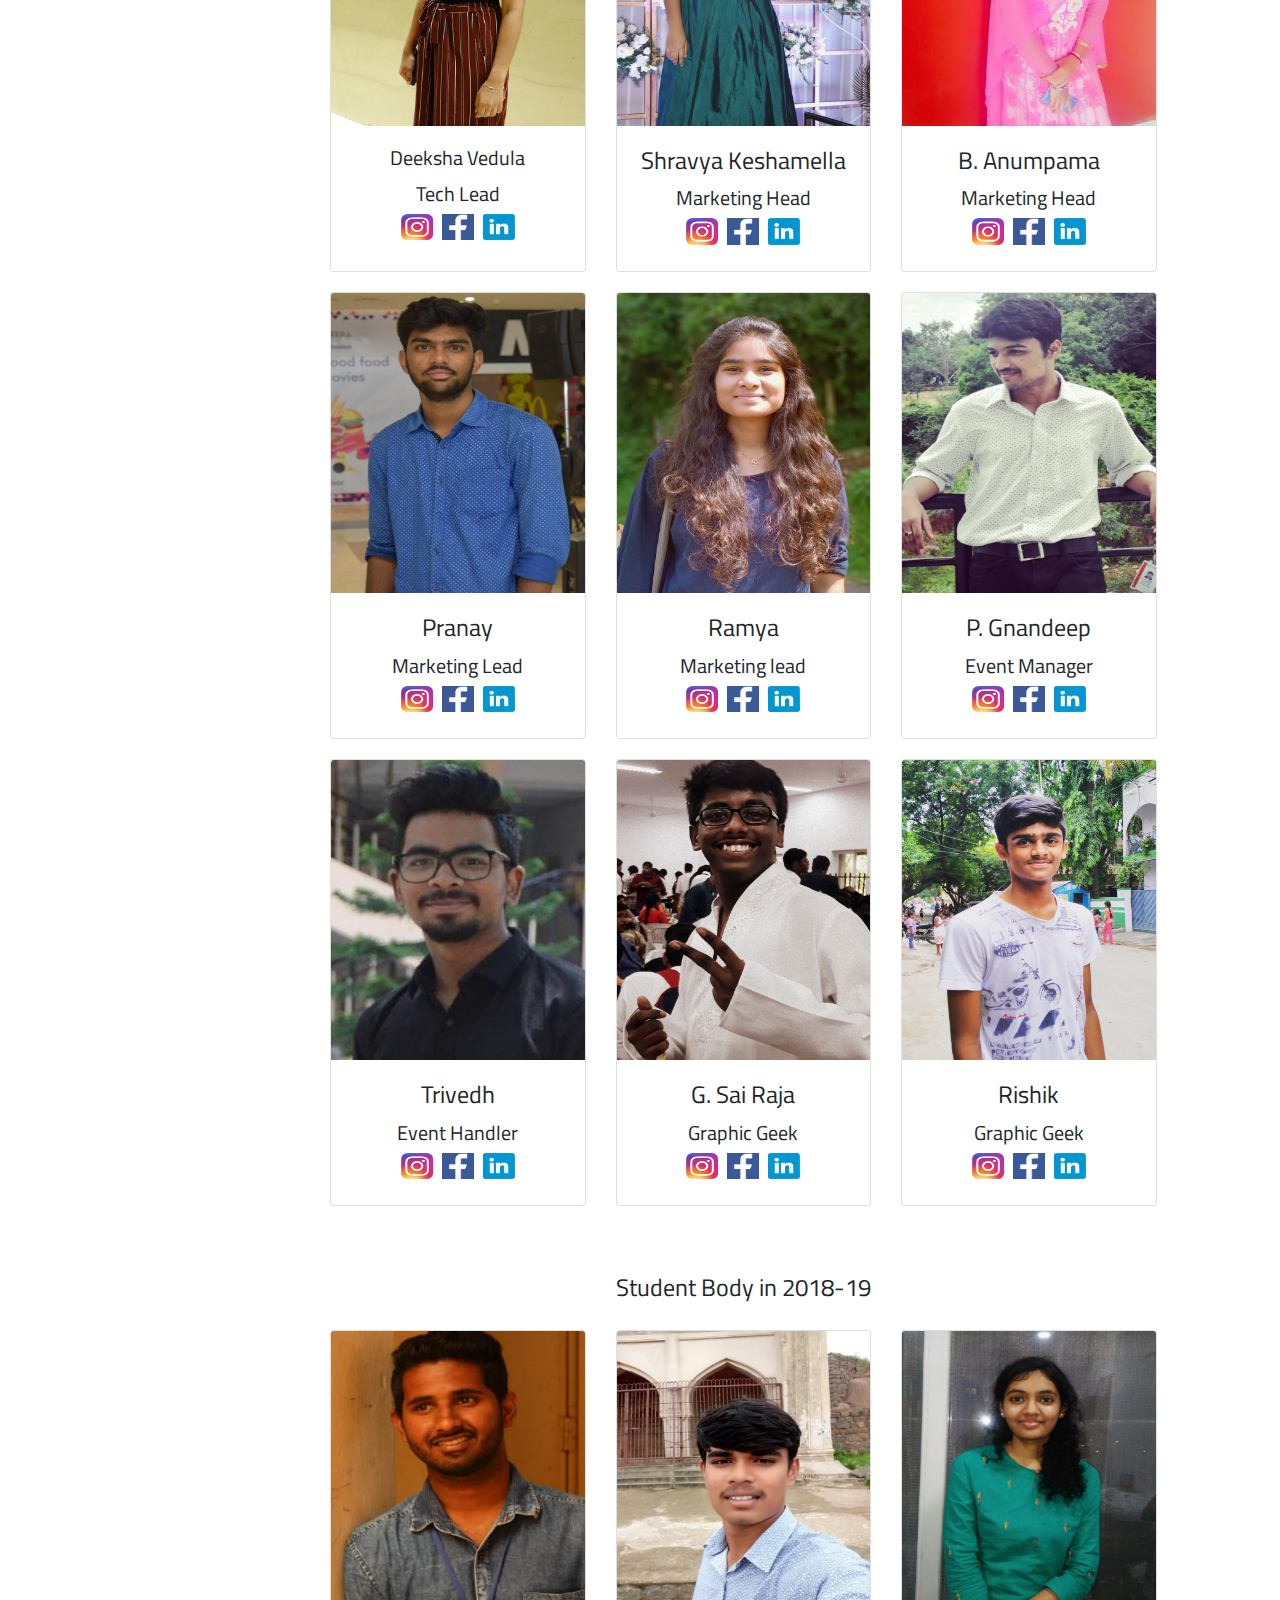
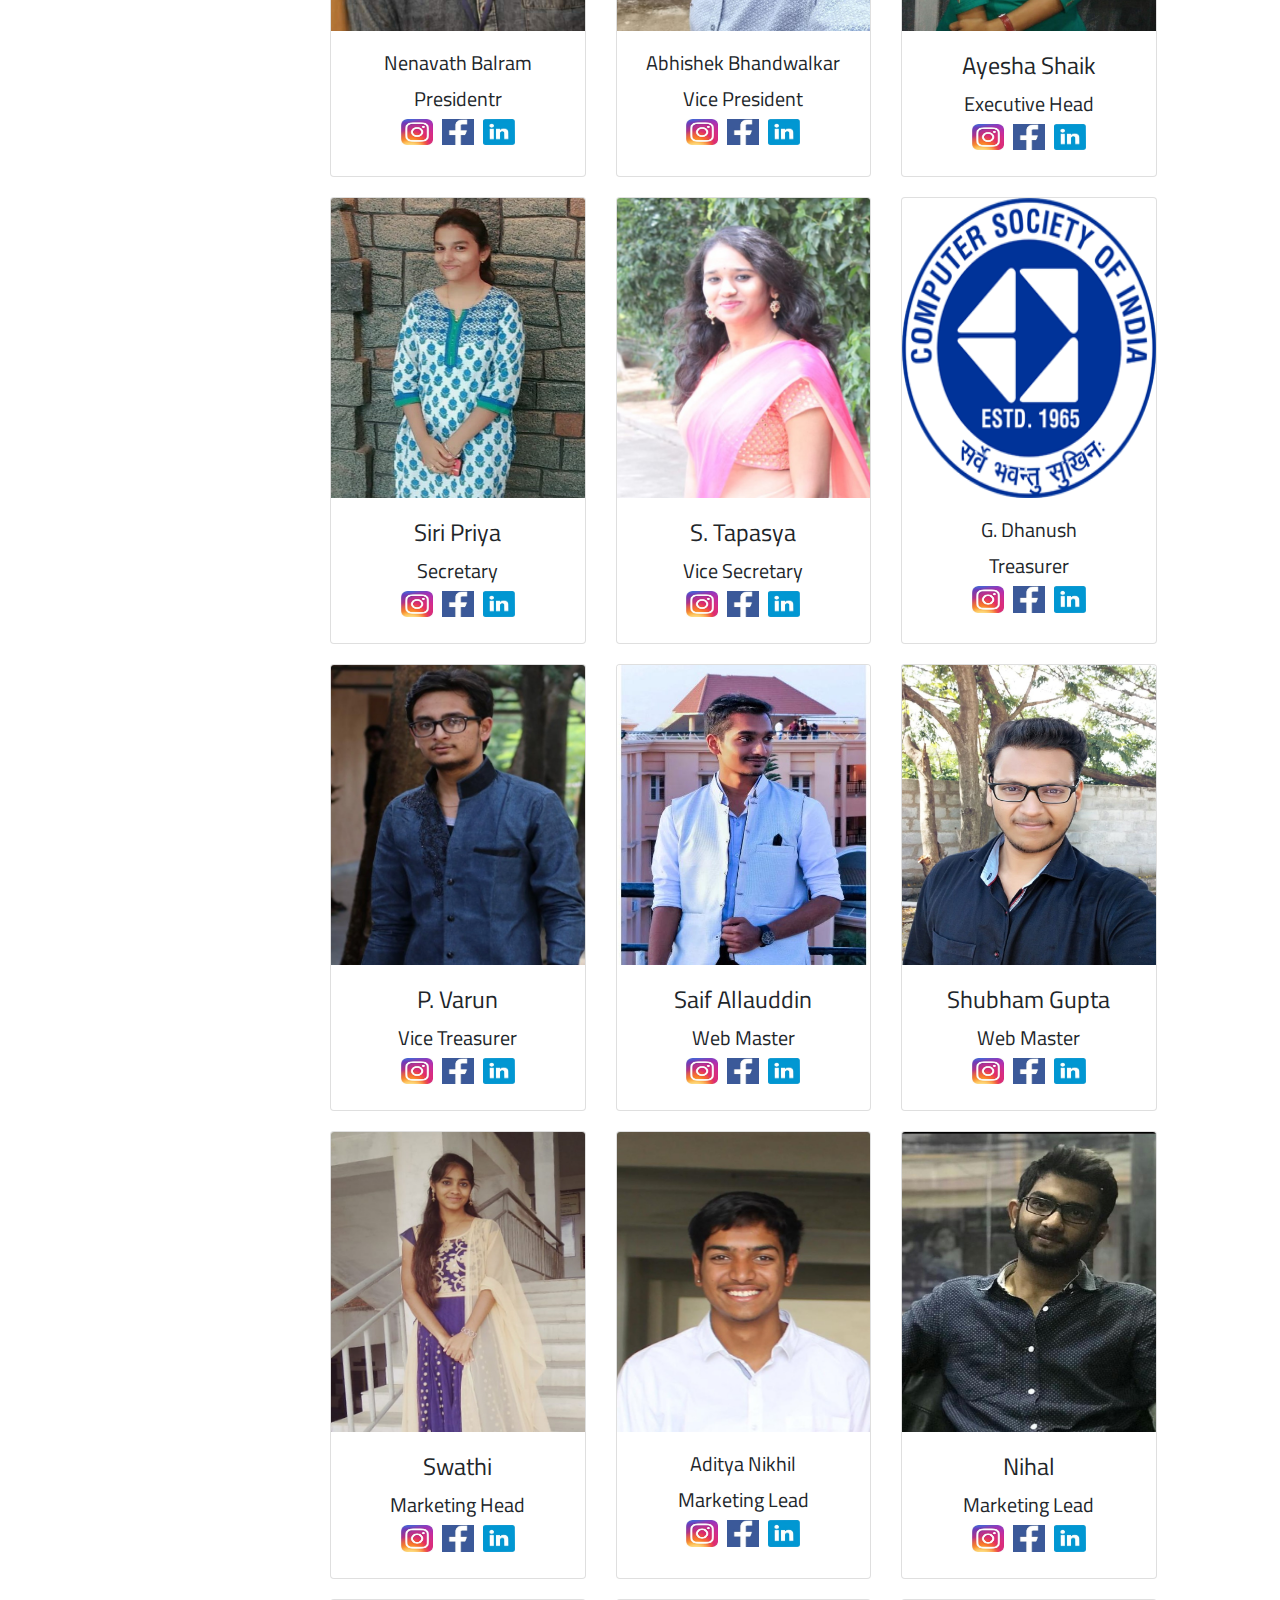
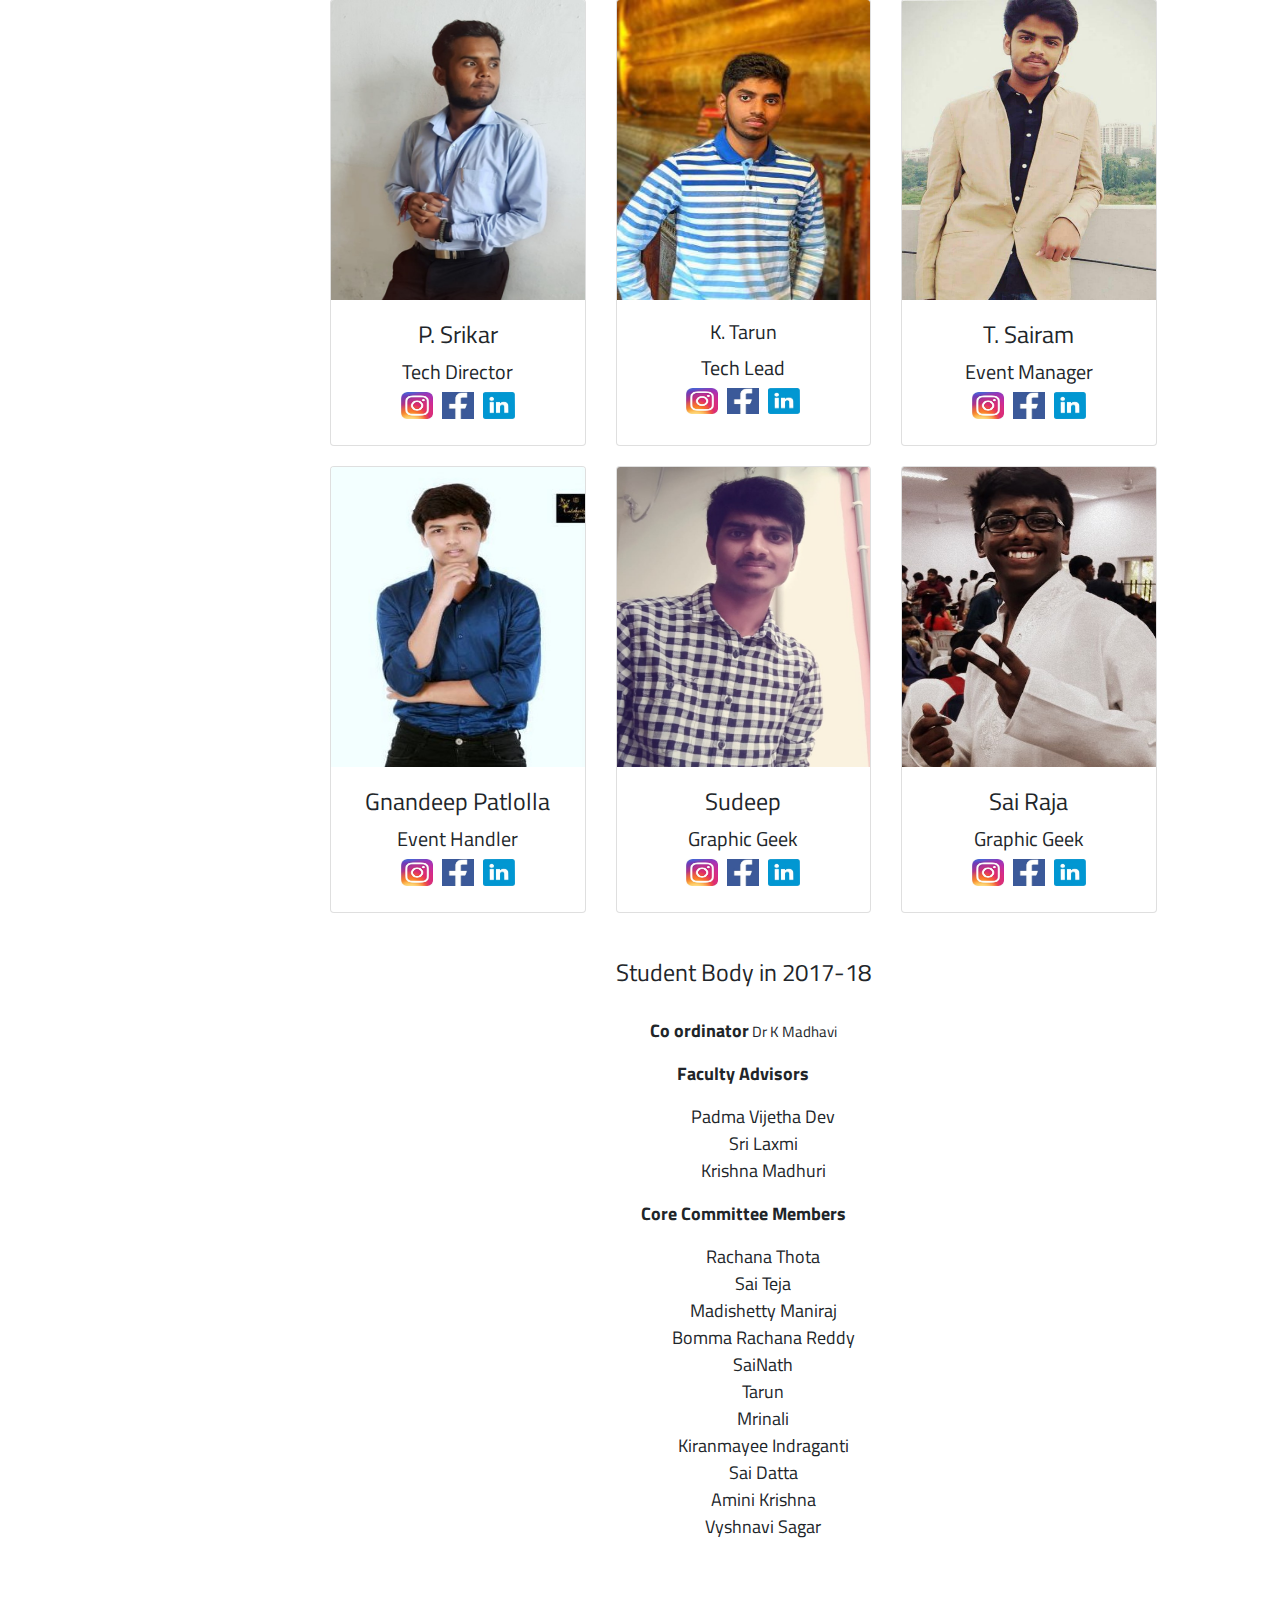
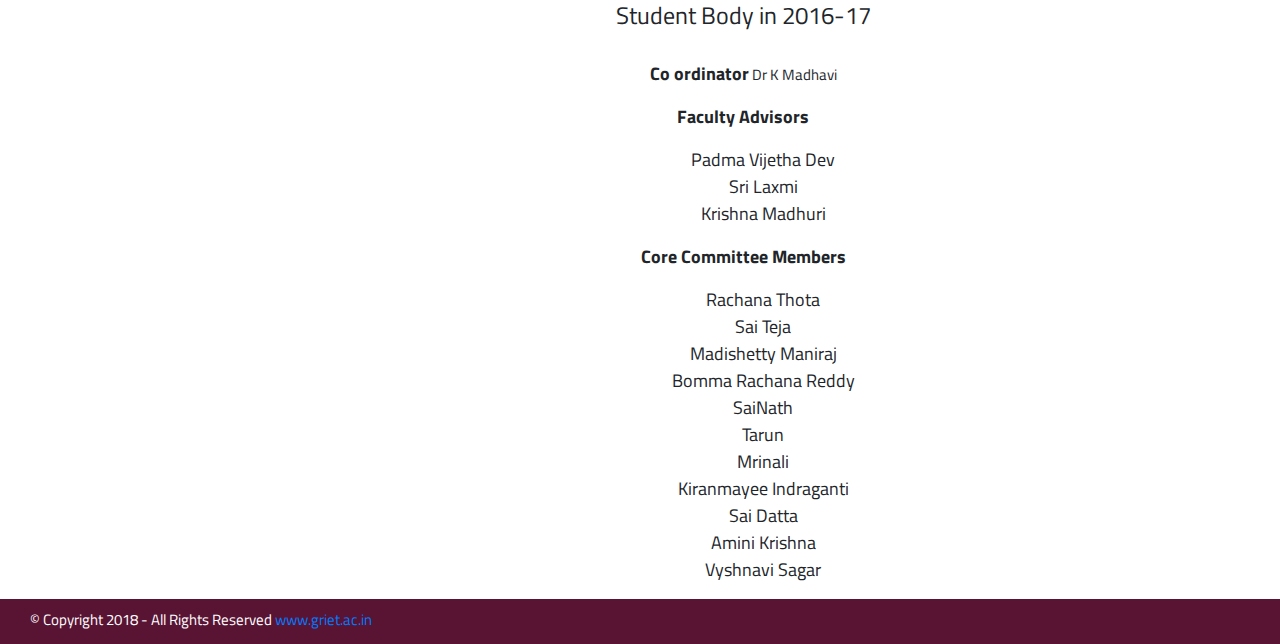
<file: sb19.html>
<!doctype html>
<html lang="en">
  <head>
    <title>CSI SB | GRIET</title>
    <meta name="description" content="Gokaraju Rangaraju Institute of Engineering and Technology">
    <!-- Required meta tags -->
    <meta charset="utf-8">
    <link rel="shortcut icon" type="image/x-icon" href="favicon.ico">
    <meta name="viewport" content="width=device-width, initial-scale=1, shrink-to-fit=no">    

    <!-- Bootstrap CSS -->
    <link rel="stylesheet" href="css/bootstrap.css">
    <link rel="stylesheet" href="css/style.css">
    <!-- Optional JavaScript -->
    <!-- jQuery first, then Popper.js, then Bootstrap JS -->
    <script src="https://ajax.googleapis.com/ajax/libs/jquery/1.12.4/jquery.min.js"></script>
    <script src="https://cdnjs.cloudflare.com/ajax/libs/popper.js/1.12.3/umd/popper.min.js"></script>
    <script src="js/bootstrap.js"></script>
      <link rel="shortcut icon" type="image/x-icon" href="images/favicon.ico"/>
 
    <link rel="stylesheet" href="https://maxcdn.bootstrapcdn.com/font-awesome/4.6.1/css/font-awesome.min.css">    
    <link rel="stylesheet" href="https://use.fontawesome.com/releases/v5.5.0/css/all.css" integrity="sha384-B4dIYHKNBt8Bc12p+WXckhzcICo0wtJAoU8YZTY5qE0Id1GSseTk6S+L3BlXeVIU" crossorigin="anonymous">
    <link rel="stylesheet" href="https://cdnjs.cloudflare.com/ajax/libs/font-awesome/4.7.0/css/font-awesome.min.css">

     <link href="https://fonts.googleapis.com/css?family=Titillium+Web" rel="stylesheet">
     <link href="https://fonts.googleapis.com/css?family=Fjalla+One" rel="stylesheet">  
    
<!--Menu Start-->   
<link rel="stylesheet" type="text/css" media="all" href="menu/css/stellarnav.css">
<!--Menu End-->
<!--Slider start-->
<link href="slider/sliderResponsive.css" rel="stylesheet" type="text/css">
<!--Slider end-->

<!--Slick Slider-->
<link rel="stylesheet" type="text/css" href="slick/slick.css">
<link rel="stylesheet" type="text/css" href="slick/slick-theme.css">
<script type="text/javascript" src="slick/slick.js"></script>
<!--Slick Slider-->

<!--Numbercountduring scrool-->
<script type="text/javascript" src="js/numscroller-1.0.js"></script>
<!--Numbercountduring scrool-->

<link rel="stylesheet" href="https://cdnjs.cloudflare.com/ajax/libs/animate.css/3.7.0/animate.min.css">

</head>
<body data-spy="scroll" data-target="#list-example">


<div class="container-fluid">
<div class="container">
    	<div class="bgdark">
    		
            <div class="row">
        	<div class="col-xl-5 col-lg-5 col-md-5 d-none d-md-block">
            <div class="padding5">
            	<a href="index.php"><img src="images/logos/csi_logo_long.png" class="img-fluid" height="100%" margin-top="20px;"></a>
                </div>
            </div>
            
            <div class="col-xl-7 col-lg-7 col-md-7 d-none d-md-block image-fluid" align="right">
            <div class="padding5">
            	<img src="images/logos/griet_logo.png" width="50%">
                </div>
            </div>
                
                <div class="col d-sm-block  d-md-none image-fluid" align="left" >
            <div class="padding5">
            	<img src="images/logos/csi_logo_shortlong.png" width="185%" style="width: 153%;margin-top: 2%;">
                </div>
            </div>
                
                <div class="col  d-sm-block d-md-none " align="right">
            <div class="padding5">
            	<a href="index.php"><img src="images/logos/griet.png"  class="img-fluid"  margin-top="20px" width="30%" style="margin-right: 25px; "></a>
                </div>
            </div>
                
                   
                
                  
        </div>
            
    	</div>
        </div>
    </div>

<div class="container-fluid bg_blue" id="stickyheader">
	<div class="container">
    <div class="menusystem">
            <div class="menunav navbar-fixed">
    		<div id="main-nav" class="stellarnav">

                 <ul>
                    <li><a href="index.html">Home</a></li>
                    <li><a href="index.html#aboutus">About us</a></li>
                    <li><a href="gallery.html">Gallery</a></li>
                   <!-- <li><a href="#">People</a></li>-->
                    <li class="nav-active"><a href="sb19.html"> Student Body</a> </li>
                    <li><a href="events.html">Events</a></li>
                     <li><a href="resonance.html">Resonance'19</a></li>
                    <li><a href="contact.html">Contact Us</a></li>
                    
                </ul>
	</div>
        </div>
            </div>
    </div>
</div>	
	



    <!--Scrollspy Starts here-->
    <div class="container">
        <div class="row">
            <div class="col col-lg-2   	d-none d-lg-block" style="position: fixed">
       
    <div id="list-example" class="list-group" style="border-color: transparent">
  <a class="list-group-item list-group-item-action hideborder" href="#list-item-1">2019- Present</a>
  <a class="list-group-item list-group-item-action hideborder" href="#list-item-2">2018-19</a>
  <a class="list-group-item list-group-item-action hideborder" href="#list-item-3">2017-18</a>
  <a class="list-group-item list-group-item-action hideborder" href="#list-item-4">2016-17</a>
</div>
 </div>
           <div class="col col-lg-8 offset-lg-3">
<div data-spy="scroll" data-target="#list-example" data-offset="0" class="scrollspy-example" align="center">
    <br>
    <br>
  <h4 id="list-item-1">2019- Present</h4>

    <br>
    
    <div class="container">
      <!-- For Single person-->
         <div class="row">
             <div class="col col-sm-12 col-md-4 offset-md-4">
            <div class="card sbcards">
              <img class="card-img-top" src="images/people/2018/md.jpeg" width="75px" height="300px" alt="Card image">
                <div class="card-body">
                  <h4 class="card-title">Dr. K. Madhavi</h4>
                  <h5 class="card-text">SB Counsellor</h5>
                  <!--<a href="#" class="btn btn-primary">See Profile</a>-->
                     <!--  <a href="https://www.instagram.com/abhishek_bhandwalkar/"><span><img src="images/logos/ig2.png"  class="socialmedialogo"></span></a>&nbsp;&nbsp;
            <a href="https://m.facebook.com/abhishek.bhandwalkar/"><span><img src="images/logos/fb1.jpg"  class="socialmedialogo"></span></a>&nbsp;&nbsp;
            <a href="https://www.linkedin.com/in/abhishek-bhandwalkar-889b48179"><span><img src="images/logos/lin1.jpg"  class="socialmedialogo"></span></a>-->
              </div>
           </div>
      </div>
      
       </div>
        
        <!--For 3 ppl-->
         <div class="card-deck">
           <div class="card sbcards">
              <img class="card-img-top" src="images/people/2018/kc.jpg" width="75px" height="300px" alt="Card image">
                <div class="card-body">
                  <h4 class="card-title">Krishna Chythanya Nagaraju</h4>
                    
                  <h5 class="card-text">Nominee Faculty</h5>
                  <!--<a href="#" class="btn btn-primary">See Profile</a>-->
                       <!--<a href="https://www.instagram.com/abhishek_bhandwalkar/"><span><img src="images/logos/ig2.png"  class="socialmedialogo"></span></a>&nbsp;&nbsp;
            <a href="https://m.facebook.com/abhishek.bhandwalkar/"><span><img src="images/logos/fb1.jpg"  class="socialmedialogo"></span></a>&nbsp;&nbsp;
            <a href="https://www.linkedin.com/in/abhishek-bhandwalkar-889b48179"><span><img src="images/logos/lin1.jpg"  class="socialmedialogo"></span></a>-->
              </div>
           </div> 
            <div class="card sbcards">
              <img class="card-img-top" src="images/people/2018/nop.jpg" width="75px" height="300px" alt="Card image">
                <div class="card-body">
                  <h4 class="card-title">K Soumya Priya</h4>
                    <br>
                  <h5 class="card-text">Nominee Faculty</h5>
                  <!--<a href="#" class="btn btn-primary">See Profile</a>-->
                       <!--<a href="https://www.instagram.com/abhishek_bhandwalkar/"><span><img src="images/logos/ig2.png"  class="socialmedialogo"></span></a>&nbsp;&nbsp;
            <a href="https://m.facebook.com/abhishek.bhandwalkar/"><span><img src="images/logos/fb1.jpg"  class="socialmedialogo"></span></a>&nbsp;&nbsp;
            <a href="https://www.linkedin.com/in/abhishek-bhandwalkar-889b48179"><span><img src="images/logos/lin1.jpg"  class="socialmedialogo"></span></a>-->
              </div>
           </div>
              <div class="card sbcards">
              <img class="card-img-top" src="images/people/2018/nop.jpg" width="75px" height="300px" alt="Card image">
                <div class="card-body">
                  <h4 class="card-title">Sreedhar Mourya</h4>
                    <br>
                  <h5 class="card-text">Nominee Faculty</h5>
                  <!--<a href="#" class="btn btn-primary">See Profile</a>-->
                      <!-- <a href="https://www.instagram.com/abhishek_bhandwalkar/"><span><img src="images/logos/ig2.png"  class="socialmedialogo"></span></a>&nbsp;&nbsp;
            <a href="https://m.facebook.com/abhishek.bhandwalkar/"><span><img src="images/logos/fb1.jpg"  class="socialmedialogo"></span></a>&nbsp;&nbsp;
            <a href="https://www.linkedin.com/in/abhishek-bhandwalkar-889b48179"><span><img src="images/logos/lin1.jpg"  class="socialmedialogo"></span></a>-->
              </div>
           </div>
       </div>
         <div class="card-deck">
             
              <div class="card sbcards">
              <img class="card-img-top" src="images/people/2018/balram.jpg" width="75px" height="300px" alt="Card image">
                <div class="card-body">
                  <h4 class="card-title">Nenavath Balram</h4>
                  <h5 class="card-text">Senior Advisor</h5>
                  <!--<a href="#" class="btn btn-primary">See Profile</a>-->
                        <a href="https://www.instagram.com/balramnayak29/"><span><img src="images/logos/ig2.png"  class="socialmedialogo"></span></a>&nbsp;&nbsp;
            <a href="https://www.facebook.com/balram.chinna.7"><span><img src="images/logos/fb1.jpg"  class="socialmedialogo"></span></a> &nbsp;&nbsp;
            <a href="https://www.linkedin.com/in/balram-nenavath-0793a4158"><span><img src="images/logos/lin1.jpg"  class="socialmedialogo"></span></a>
              </div>
           </div>
             
           <div class="card sbcards">
              <img class="card-img-top" src="images/people/2019/abhi.jpeg" width="75px" height="300px" alt="Card image">
                <div class="card-body">
                  <h5 class="card-title">Abhishek Bhandwalkar</h5>
                  <h5 class="card-text">President</h5>
                  <!--<a href="#" class="btn btn-primary">See Profile</a>-->
                       <a href="https://www.instagram.com/abhishek_bhandwalkar/"><span><img src="images/logos/ig2.png"  class="socialmedialogo"></span></a>&nbsp;&nbsp;
            <a href="https://m.facebook.com/abhishek.bhandwalkar/"><span><img src="images/logos/fb1.jpg"  class="socialmedialogo"></span></a>&nbsp;&nbsp;
            <a href="https://www.linkedin.com/in/abhishek-bhandwalkar-889b48179"><span><img src="images/logos/lin1.jpg"  class="socialmedialogo"></span></a>
              </div>
           </div>
      
            
            <div class="card sbcards">
              <img class="card-img-top" src="images/people/2019/sri.jpeg" width="75px" height="300px" alt="Card image">
                <div class="card-body">
                  <h4 class="card-title">Srinith Kumar</h4>
                  <h5 class="card-text">Vice President</h5>
                  <!--<a href="#" class="btn btn-primary">See Profile</a>-->
                       <a href="https://www.instagram.com/srinith_kumar/"><span><img src="images/logos/ig2.png"  class="socialmedialogo"></span></a>&nbsp;&nbsp;
            <a href="https://www.facebook.com/profile.php?id=100004829448150"><span><img src="images/logos/fb1.jpg"  class="socialmedialogo"></span></a>&nbsp;&nbsp;
            <a href="https://www.linkedin.com/in/srinith-kumar-0abb6418b"><span><img src="images/logos/lin1.jpg"  class="socialmedialogo"></span></a>
              </div>
           </div>
          
   
</div>
         
         <div class="card-deck">
              <div class="card sbcards">
              <img class="card-img-top" src="images/people/2019/adi.jpg" width="75px" height="300px" alt="Card image">
                <div class="card-body">
                  <h4 class="card-title">Aditya Nikhil</h4>
                  <h5 class="card-text">Executive Head</h5>
                  <!--<a href="#" class="btn btn-primary">See Profile</a>-->
                        <a href="https://instagram.com/adinikhilperry"><span><img src="images/logos/ig2.png"  class="socialmedialogo"></span></a>&nbsp;&nbsp;
            <a href="https://www.facebook.com/aditya.nikhil.9"><span><img src="images/logos/fb1.jpg"  class="socialmedialogo"></span></a>&nbsp;&nbsp;
            <a href="http://linkedin.com/in/aditya-nikhil-203481137"><span><img src="images/logos/lin1.jpg"  class="socialmedialogo"></span></a>
              </div>
           </div>
           <div class="card sbcards">
              <img class="card-img-top" src="images/people/2019/tap.jpeg" width="75px" height="300px" alt="Card image">
                <div class="card-body">
                  <h5 class="card-title">S. Tapasya</h5>
                  <h5 class="card-text">Secretary</h5>
                  <!--<a href="#" class="btn btn-primary">See Profile</a>-->
                       <a href="https://instagram.com/tapasya_astana/"><span><img src="images/logos/ig2.png"  class="socialmedialogo"></span></a>&nbsp;&nbsp;
            <a href="https://m.facebook.com/profile.php?id=100002363760053&ref=content_filter"><span><img src="images/logos/fb1.jpg"  class="socialmedialogo"></span></a>&nbsp;&nbsp;
            <a onclick="alert('Sorry for the inconvenience, she doesnt have a LinkedIn Account')" href="#"><span><img src="images/logos/lin1.jpg"  class="socialmedialogo"></span></a>
              </div>
           </div>
      

            <div class="card sbcards">
              <img class="card-img-top" src="images/people/2019/vaish.jpeg" width="75px" height="300px" alt="Card image">
                <div class="card-body">
                  <h4 class="card-title">Vaishnavi.G</h4>
                  <h5 class="card-text">Vice President</h5>
                  <!--<a href="#" class="btn btn-primary">See Profile</a>-->
                       <a href="https://instagram.com/vaishnavigotumukkalla?igshid=rspst9f43o4v"><span><img src="images/logos/ig2.png"  class="socialmedialogo"></span></a>&nbsp;&nbsp;
            <a href=" https://www.facebook.com/profile.php?id=100010002665969"><span><img src="images/logos/fb1.jpg"  class="socialmedialogo"></span></a>&nbsp;&nbsp;
            <a href="http://linkedin.com/in/vaishnavi-varma-5a0b6418b"><span><img src="images/logos/lin1.jpg"  class="socialmedialogo"></span></a>
              </div>
           </div>
           
   
</div>
         <div class="card-deck">
              <div class="card sbcards">
              <img class="card-img-top" src="images/people/2019/smart.jpeg" width="75px" height="300px" alt="Card image">
                <div class="card-body">
                  <h4 class="card-title">P Sai Varun</h4>
                  <h5 class="card-text">Treasurer</h5>
                  <!--<a href="#" class="btn btn-primary">See Profile</a>-->
                           
            <a href="https://instagram.com/varun_273"><span><img src="images/logos/ig2.png"  class="socialmedialogo"></span></a>&nbsp;&nbsp;
            <a href="https://www.facebook.com/psaivarun"><span><img src="images/logos/fb1.jpg"  class="socialmedialogo"></span></a>&nbsp;&nbsp;
            <a href="https://www.linkedin.com/in/sai-varun-pyata-342177186/"><span><img src="images/logos/lin1.jpg"  class="socialmedialogo"></span></a>
              </div>
           </div>
          
  
            <div class="card sbcards">
              <img class="card-img-top" src="images/people/2019/shr.jpeg" width="75px" height="300px" alt="Card image">
                <div class="card-body">
                  <h4 class="card-title">K. Shreya</h4>
                  <h5 class="card-text">Vice Treasurer</h5>
                  <!--<a href="#" class="btn btn-primary">See Profile</a>-->
              <a href=" https://www.instagram.com/katangurushreya/"><span><img src="images/logos/ig2.png"  class="socialmedialogo"></span>  </a>&nbsp;&nbsp;
              <a href="https://www.facebook.com/katanguru.shreya"><span><img src="images/logos/fb1.jpg"  class="socialmedialogo"></span></a>&nbsp;&nbsp;
              <a href="https://www.linkedin.com/in/shreya-reddy-31ab6318b"><span><img src="images/logos/lin1.jpg"  class="socialmedialogo"></span></a>
              </div>
           </div>
            <div class="card sbcards">
              <img class="card-img-top" src="images/people/2019/shu.jpg" width="75px" height="300px" alt="Card image">
                <div class="card-body">
                  <h4 class="card-title">Shubham Gupta</h4>
                  <h5 class="card-text">Web Master</h5>
                  <!--<a href="#" class="btn btn-primary">See Profile</a>-->
                        <a href="https://www.instagram.com/__shubham.gupta__/"><span><img src="images/logos/ig2.png"  class="socialmedialogo"></span></a>&nbsp;&nbsp;
            <a href="https://m.facebook.com/shubhamguptaroxx?ref=bookmarks"><span><img src="images/logos/fb1.jpg"  class="socialmedialogo"></span></a>&nbsp;&nbsp;
            <a href="www.linkedin.com/in/shubham-gupta-664332171"><span><img src="images/logos/lin1.jpg"  class="socialmedialogo"></span></a>
              </div>
           </div>
             
          </div>
        



        
               <div class="card-deck">
                    <div class="card sbcards">
              <img class="card-img-top" src="images/people/2019/Anee.jpeg" width="75px" height="300px" alt="Card image">
                <div class="card-body">
                  <h5 class="card-title">Aneesh Reddy</h5>
                  <h5 class="card-text">Web Master</h5>
                  <!--<a href="#" class="btn btn-primary">See Profile</a>-->
                       <a href="https://www.instagram.com/?hl=en"><span><img src="images/logos/ig2.png"  class="socialmedialogo"></span></a>&nbsp;&nbsp;
            <a href="https://m.facebook.com/anish.reddy.906"><span><img src="images/logos/fb1.jpg"  class="socialmedialogo"></span></a>&nbsp;&nbsp;
            <a href="https://www.linkedin.com/in/anish-reddy-8abb6618b"><span><img src="images/logos/lin1.jpg"  class="socialmedialogo"></span></a>
              </div>
           </div>
                  
                       
            <div class="card sbcards">
              <img class="card-img-top" src="images/people/2019/tar.jpeg" width="75px" height="300px" alt="Card image">
                <div class="card-body">
                  <h4 class="card-title">K. Tarun </h4>
                  <h5 class="card-text">Technical director</h5>
                  <!--<a href="#" class="btn btn-primary">See Profile</a>-->
                       
            <a href="https://www.instagram.com/trono_99/"><span><img src="images/logos/ig2.png"  class="socialmedialogo"></span></a>&nbsp;&nbsp;
            <a href="https://www.facebook.com/tarun.kurella"><span><img src="images/logos/fb1.jpg"  class="socialmedialogo"></span></a>&nbsp;&nbsp;
            <a href="https://www.linkedin.com/in/tarun-k-395999b8"><span><img src="images/logos/lin1.jpg"  class="socialmedialogo"></span></a>
              </div>
           </div>


                   <div class="card sbcards">
              <img class="card-img-top" src="images/people/2019/kar.jpeg" width="75px" height="300px" alt="Card image">
                <div class="card-body">
                  <h4 class="card-title">Karthik Veeravalli</h4>
                  <h5 class="card-text">Tech Lead</h5>
                  <!--<a href="#" class="btn btn-primary">See Profile</a>-->
                       <a href="https://www.instagram.com/_karthikveeravalli/?hl=en"><span><img src="images/logos/ig2.png"  class="socialmedialogo"></span></a>&nbsp;&nbsp;
            <a href="https://www.facebook.com/karthik.veervalli"><span><img src="images/logos/fb1.jpg"  class="socialmedialogo"></span></a>&nbsp;&nbsp;
            <a href="http://www.linkedin.com/in/the-humble-pumpkin-075b6318b"><span><img src="images/logos/lin1.jpg"  class="socialmedialogo"></span></a>
              </div>
           </div>
           
                   
         
            
</div>
               <div class="card-deck">
                   
                <div class="card sbcards">
              <img class="card-img-top" src="images/people/2019/Dee.jpeg" width="75px" height="300px" alt="Card image">
                <div class="card-body">
                  <h5 class="card-title">Deeksha Vedula</h5>
                  <h5 class="card-text">Tech Lead
                    </h5>
                  <!--<a href="#" class="btn btn-primary">See Profile</a>-->
                       <a href="https://www.instagram.com/?hl=en"><span><img src="images/logos/ig2.png"  class="socialmedialogo"></span></a>&nbsp;&nbsp;
            <a href="https://www.facebook.com/deeksha.vedula.9"><span><img src="images/logos/fb1.jpg"  class="socialmedialogo"></span></a>&nbsp;&nbsp;
            <a href="https://www.linkedin.com/in/deeksha-vedula-285b6318b"><span><img src="images/logos/lin1.jpg"  class="socialmedialogo"></span></a>
              </div>
           </div>
                   <div class="card sbcards">
              <img class="card-img-top" src="images/people/2019/shrav.jpeg" width="75px" height="300px" alt="Card image">
                <div class="card-body">
                  <h4 class="card-title">Shravya Keshamella</h4>
                  <h5 class="card-text">Marketing Head</h5>
                  <!--<a href="#" class="btn btn-primary">See Profile</a>-->
                       <a href="https://www.instagram.com/shravya_1302/"><span><img src="images/logos/ig2.png"  class="socialmedialogo"></span></a>&nbsp;&nbsp;
            <a href="#"><span><img src="images/logos/fb1.jpg"  class="socialmedialogo"></span></a>&nbsp;&nbsp;
            <a href="https://www.linkedin.com/in/shravya-keshamalla-a1034b17a"><span><img src="images/logos/lin1.jpg"  class="socialmedialogo"></span></a>
              </div>
           </div>
                     <div class="card sbcards">
              <img class="card-img-top" src="images/people/2019/anu.jpeg" width="75px" height="300px" alt="Card image">
                <div class="card-body">
                  <h4 class="card-title">B. Anumpama</h4>
                  <h5 class="card-text">Marketing Head</h5>
                  <!--<a href="#" class="btn btn-primary">See Profile</a>-->
                       <a href="https://www.instagram.com/abhishek_bhandwalkar/"><span><img src="images/logos/ig2.png"  class="socialmedialogo"></span></a>&nbsp;&nbsp;
            <a href="https://m.facebook.com/anupama_bethapudi /"><span><img src="images/logos/fb1.jpg"  class="socialmedialogo"></span></a>&nbsp;&nbsp;
            <a href="https://www.linkedin.com/in/bethapudi-vijayalakshmi-anupama-18ab6418b/"><span><img src="images/logos/lin1.jpg"  class="socialmedialogo"></span></a>
              </div>
           </div>
        </div>
            
              
            
            
                   
        
        <div class="card-deck">
          
                     
                  <div class="card sbcards">
              <img class="card-img-top" src="images/people/2019/pranay.jpeg" width="75px" height="300px" alt="Card image">
                <div class="card-body">
                  <h4 class="card-title">Pranay</h4>
                  <h5 class="card-text">Marketing Lead</h5>
                  <!--<a href="#" class="btn btn-primary">See Profile</a>-->
                

                       <a href="https://instagram.com/pranayreddy24?igshid=1budg8wszzdz9"><span><img src="images/logos/ig2.png"  class="socialmedialogo"></span></a>&nbsp;&nbsp;
            <a href="https://www.facebook.com/pranay.reddy.9887"><span><img src="images/logos/fb1.jpg"  class="socialmedialogo"></span></a>&nbsp;&nbsp;
            <a href="https://www.linkedin.com/in/venkata-pranaya-sanivarapu-b96100187"><span><img src="images/logos/lin1.jpg"  class="socialmedialogo"></span></a>
              </div>
           </div>
            <div class="card sbcards">
              <img class="card-img-top" src="images/people/2019/ram.jpeg" width="75px" height="300px" alt="Card image">
                <div class="card-body">
                  <h4 class="card-title">Ramya</h4>
                  <h5 class="card-text">Marketing lead</h5>
                  <!--<a href="#" class="btn btn-primary">See Profile</a>-->
                       <a href="https://instagram.com/ramya_1316?igshid=10x216f7y54ph"><span><img src="images/logos/ig2.png"  class="socialmedialogo"></span></a>&nbsp;&nbsp;
            <a href="https://www.facebook.com/ramya.mahesh.5070"><span><img src="images/logos/fb1.jpg"  class="socialmedialogo"></span></a>&nbsp;&nbsp;
            <a href="https://www.linkedin.com/in/ramya-mahesh-277b6618b"><span><img src="images/logos/lin1.jpg"  class="socialmedialogo"></span></a>
              </div>
           </div>
             <div class="card sbcards">
              <img class="card-img-top" src="images/people/2019/gd.jpeg" width="75px" height="300px" alt="Card image">
                <div class="card-body">
                  <h4 class="card-title">P. Gnandeep</h4>
                  <h5 class="card-text">Event Manager</h5>
                  <!--<a href="#" class="btn btn-primary">See Profile</a>-->
                        <a href="https://instagram.com/gnansreevallabh"><span><img src="images/logos/ig2.png"  class="socialmedialogo"></span></a>&nbsp;&nbsp;
            <a href="https://www.facebook.com/gnandeeppatlola"><span><img src="images/logos/fb1.jpg"  class="socialmedialogo"></span></a>&nbsp;&nbsp;
            <a href="https://www.linkedin.com/in/gnandeep-patlolla-698958178"><span><img src="images/logos/lin1.jpg"  class="socialmedialogo"></span></a>
                 
              </div>
           </div>
            
        </div>
             <div class="card-deck">
             
                     
                  <div class="card sbcards">
              <img class="card-img-top" src="images/people/2019/Tri.jpeg" width="75px" height="300px" alt="Card image">
                <div class="card-body">
                  <h4 class="card-title">Trivedh</h4>
                  <h5 class="card-text">Event Handler</h5>
                  <!--<a href="#" class="btn btn-primary">See Profile</a>-->
                       <a href="https://www.instagram.com/3vedh_chandra/"><span><img src="images/logos/ig2.png"  class="socialmedialogo"></span></a>&nbsp;&nbsp;
            <a href="https://www.facebook.com/madala.chinna.5"><span><img src="images/logos/fb1.jpg"  class="socialmedialogo"></span></a>&nbsp;&nbsp;
            <a href="https://www.linkedin.com/in/trivedh-madala-311a31183"><span><img src="images/logos/lin1.jpg"  class="socialmedialogo"></span></a>
              </div>
           </div>
            <div class="card sbcards">
              <img class="card-img-top" src="images/people/2019/raja.jpg" width="75px" height="300px" alt="Card image">
                <div class="card-body">
                  <h4 class="card-title">G. Sai Raja</h4>
                  <h5 class="card-text">Graphic Geek</h5>
                  <!--<a href="#" class="btn btn-primary">See Profile</a>-->
                       <a href="https://instagram.com/surgeblaze"><span><img src="images/logos/ig2.png"  class="socialmedialogo"></span></a>&nbsp;&nbsp;
            <a href="https://www.facebook.com/sairaja.gudepu"><span><img src="images/logos/fb1.jpg"  class="socialmedialogo"></span></a>&nbsp;&nbsp;
            <a href="https://www.linkedin.com/in/sairaja-gudepu-5b8b78179"><span><img src="images/logos/lin1.jpg"  class="socialmedialogo"></span></a>
            
              </div>
           </div>
                 

                 <div class="card sbcards">
              <img class="card-img-top" src="images/people/2019/rish.jpeg" width="75px" height="300px" alt="Card image">
                <div class="card-body">
                  <h4 class="card-title">Rishik</h4>
                  <h5 class="card-text">Graphic Geek</h5>
                  <!--<a href="#" class="btn btn-primary">See Profile</a>-->
                       <a href="https://www.instagram.com/nameisrishi/"><span><img src="images/logos/ig2.png"  class="socialmedialogo"></span></a>&nbsp;&nbsp;
            <a href="https://www.facebook.com/rishik.uppala"><span><img src="images/logos/fb1.jpg"  class="socialmedialogo"></span></a>&nbsp;&nbsp;
            <a href="https://www.linkedin.com/in/rishik-uppala-865b6518b"><span><img src="images/logos/lin1.jpg"  class="socialmedialogo"></span></a>
              </div>
           </div>
            
      
                   </div>
            
               
      
                   
            
        
            
   
</div>
    <br>
    <br>
   <br>
  <h4 id="list-item-2">Student Body in 2018-19</h4>
      <div class="container">
      
        <!--For 3 ppl-->
      
         <div class="card-deck">
             
              <div class="card sbcards">
              <img class="card-img-top" src="images/people/2018/balram.jpg" width="75px" height="300px" alt="Card image">
                <div class="card-body">
                  <h5 class="card-title">Nenavath Balram</h5>
                  <h5 class="card-text">Presidentr</h5>
                  <!--<a href="#" class="btn btn-primary">See Profile</a>-->
                       <a href="https://www.instagram.com/abhishek_bhandwalkar/"><span><img src="images/logos/ig2.png"  class="socialmedialogo"></span></a>&nbsp;&nbsp;
            <a href="https://m.facebook.com/abhishek.bhandwalkar/"><span><img src="images/logos/fb1.jpg"  class="socialmedialogo"></span></a>&nbsp;&nbsp;
            <a href="https://www.linkedin.com/in/abhishek-bhandwalkar-889b48179"><span><img src="images/logos/lin1.jpg"  class="socialmedialogo"></span></a>
              </div>
           </div>
             
           <div class="card sbcards">
              <img class="card-img-top" src="images/people/2018/abhi.jpg" width="75px" height="300px" alt="Card image">
                <div class="card-body">
                  <h5 class="card-title">Abhishek Bhandwalkar</h5>
                  <h5 class="card-text">Vice President</h5>
                  <!--<a href="#" class="btn btn-primary">See Profile</a>-->
                       <a href="https://www.instagram.com/abhishek_bhandwalkar/"><span><img src="images/logos/ig2.png"  class="socialmedialogo"></span></a>&nbsp;&nbsp;
            <a href="https://m.facebook.com/abhishek.bhandwalkar/"><span><img src="images/logos/fb1.jpg"  class="socialmedialogo"></span></a>&nbsp;&nbsp;
            <a href="https://www.linkedin.com/in/abhishek-bhandwalkar-889b48179"><span><img src="images/logos/lin1.jpg"  class="socialmedialogo"></span></a>
              </div>
           </div>
      
            
            <div class="card sbcards">
              <img class="card-img-top" src="images/people/2018/aye.jpg" width="75px" height="300px" alt="Card image">
                <div class="card-body">
                     <h4 class="card-title">Ayesha Shaik</h4>
                  <h5 class="card-text">Executive Head</h5>
                  
                  <!--<a href="#" class="btn btn-primary">See Profile</a>-->
                       <a href="#"><span><img src="images/logos/ig2.png"  class="socialmedialogo"></span></a>&nbsp;&nbsp;
            <a href="#"><span><img src="images/logos/fb1.jpg"  class="socialmedialogo"></span></a>&nbsp;&nbsp;
            <a href="https://www.linkedin.com/in/ayesha-shaik-790253177"><span><img src="images/logos/lin1.jpg"  class="socialmedialogo"></span></a>
              
              </div>
           </div>
          
   
</div>
         
         <div class="card-deck">
              <div class="card sbcards">
              <img class="card-img-top" src="images/people/2018/priya.jpg" width="75px" height="300px" alt="Card image">
                <div class="card-body">
                <h4 class="card-title">Siri Priya</h4>
                  <h5 class="card-text">Secretary</h5>   
                 
                  <!--<a href="#" class="btn btn-primary">See Profile</a>-->
                       
            <a href="#"><span><img src="images/logos/ig2.png"  class="socialmedialogo"></span></a>&nbsp;&nbsp;
            <a href="#"><span><img src="images/logos/fb1.jpg"  class="socialmedialogo"></span></a>&nbsp;&nbsp;
            <a href="https://www.linkedin.com/in/priya-varma-892524161"><span><img src="images/logos/lin1.jpg"  class="socialmedialogo"></span></a>
     
              </div>
           </div>
           <div class="card sbcards">
              <img class="card-img-top" src="images/people/2018/tap.jpg" width="75px" height="300px" alt="Card image">
                <div class="card-body">
                     <h4 class="card-title">S. Tapasya</h4>
                  <h5 class="card-text">Vice Secretary</h5>
                 
                  <!--<a href="#" class="btn btn-primary">See Profile</a>-->
                       <a href="https://www.instagram.com/abhishek_bhandwalkar/"><span><img src="images/logos/ig2.png"  class="socialmedialogo"></span></a>&nbsp;&nbsp;
            <a href="https://m.facebook.com/abhishek.bhandwalkar/"><span><img src="images/logos/fb1.jpg"  class="socialmedialogo"></span></a>&nbsp;&nbsp;
            <a href="https://www.linkedin.com/in/abhishek-bhandwalkar-889b48179"><span><img src="images/logos/lin1.jpg"  class="socialmedialogo"></span></a>
              </div>
           </div>
      
            
            <div class="card sbcards">
              <img class="card-img-top" src="images/people/2018/nop.jpg" width="75px" height="300px" alt="Card image">
                <div class="card-body">
                     <h5 class="card-title">G. Dhanush</h5>
                  <h5 class="card-text">Treasurer</h5>
            <a href="https://instagram.com/dhanushgarrepalli/"><span><img src="images/logos/ig2.png"  class="socialmedialogo"></span></a>&nbsp;&nbsp;
            <a href="https://www.facebook.com/dhanush.garrepalli.1"><span><img src="images/logos/fb1.jpg"  class="socialmedialogo"></span></a>&nbsp;&nbsp;
            <a href="https://www.linkedin.com/in/dhanush-garrepalli-59b35a15b"><span><img src="images/logos/lin1.jpg"  class="socialmedialogo"></span></a>
                     </div>
           </div>
           
   
</div>
         <div class="card-deck">
              <div class="card sbcards">
              <img class="card-img-top" src="images/people/2018/smart.jpg" width="75px" height="300px" alt="Card image">
                <div class="card-body">
                    <h4 class="card-title">P. Varun</h4>
                  <h5 class="card-text">Vice Treasurer</h5>
                  
                  <!--<a href="#" class="btn btn-primary">See Profile</a>-->
                       <a href="https://instagram.com/varun_273"><span><img src="images/logos/ig2.png"  class="socialmedialogo"></span></a>&nbsp;&nbsp;
            <a href="https://www.facebook.com/psaivarun"><span><img src="images/logos/fb1.jpg"  class="socialmedialogo"></span></a>&nbsp;&nbsp;
            <a href="https://www.linkedin.com/in/sai-varun-pyata-342177186/"><span><img src="images/logos/lin1.jpg"  class="socialmedialogo"></span></a>
              </div>
           </div>
          
            <div class="card sbcards">
              <img class="card-img-top" src="images/people/2018/saif.png" width="75px" height="300px" alt="Card image">
                <div class="card-body">
                    <h4 class="card-title">Saif Allauddin</h4>
                  <h5 class="card-text">Web Master</h5>
                 
                  <!--<a href="#" class="btn btn-primary">See Profile</a>-->
                        <a href="https://instagram.com/saif_allauddin"><span><img src="images/logos/ig2.png"  class="socialmedialogo"></span></a>&nbsp;&nbsp;
            <a href="https://www.facebook.com/profile.php?id=100008786615772"><span><img src="images/logos/fb1.jpg"  class="socialmedialogo"></span></a>&nbsp;&nbsp;
            <a href="https://www.linkedin.com/in/saif-allauddin-863854139/"><span><img src="images/logos/lin1.jpg"  class="socialmedialogo"></span></a>
               
              </div>
           </div>
            <div class="card sbcards">
              <img class="card-img-top" src="images/people/2018/shu.jpg" width="75px" height="300px" alt="Card image">
                <div class="card-body">
                     <h4 class="card-title">Shubham Gupta</h4>
                  <h5 class="card-text">Web Master</h5>
                  
                  <!--<a href="#" class="btn btn-primary">See Profile</a>-->
                        <a href="https://www.instagram.com/__shubham.gupta__/"><span><img src="images/logos/ig2.png"  class="socialmedialogo"></span></a>&nbsp;&nbsp;
            <a href="https://m.facebook.com/shubhamguptaroxx?ref=bookmarks"><span><img src="images/logos/fb1.jpg"  class="socialmedialogo"></span></a>&nbsp;&nbsp;
            <a href="www.linkedin.com/in/shubham-gupta-664332171"><span><img src="images/logos/lin1.jpg"  class="socialmedialogo"></span></a>
             
              </div>
           </div>
             
          </div>
        
               <div class="card-deck">
                    <div class="card sbcards">
              <img class="card-img-top" src="images/people/2018/swat.jpg" width="75px" height="300px" alt="Card image">
                <div class="card-body">
                    <h4 class="card-title">Swathi</h4>
                  <h5 class="card-text">Marketing Head</h5>
                 
                  <!--<a href="#" class="btn btn-primary">See Profile</a>-->
                        <a href="https://instagram.com/swathi_0106"><span><img src="images/logos/ig2.png"  class="socialmedialogo"></span></a>&nbsp;&nbsp;
            <a href="https://www.facebook.com/profile.php?id=100013051988988"><span><img src="images/logos/fb1.jpg"  class="socialmedialogo"></span></a>&nbsp;&nbsp;
            <a href=" https://www.linkedin.com/in/swathi-puskoori-3885b1171"><span><img src="images/logos/lin1.jpg"  class="socialmedialogo"></span></a>
              </div>
           </div>
                  
                       
            <div class="card sbcards">
              <img class="card-img-top" src="images/people/2018/adi.jpg" width="75px" height="300px" alt="Card image">
                <div class="card-body">
                     <h5 class="card-title">Aditya Nikhil</h5>
                  <h5 class="card-text">Marketing Lead</h5>
                  
                  <!--<a href="#" class="btn btn-primary">See Profile</a>-->
                   <a href="https://instagram.com/adinikhilperry"><span><img src="images/logos/ig2.png"  class="socialmedialogo"></span></a>&nbsp;&nbsp;
            <a href="https://www.facebook.com/aditya.nikhil.9"><span><img src="images/logos/fb1.jpg"  class="socialmedialogo"></span></a>&nbsp;&nbsp;
            <a href="http://linkedin.com/in/aditya-nikhil-203481137"><span><img src="images/logos/lin1.jpg"  class="socialmedialogo"></span></a>
               
              </div>
           </div>
                   <div class="card sbcards">
              <img class="card-img-top" src="images/people/2018/nihal.jpg" width="75px" height="300px" alt="Card image">
                <div class="card-body">
                    <h4 class="card-title">Nihal </h4>
                  <h5 class="card-text">Marketing Lead</h5>
            <a href="#"><span><img src="images/logos/ig2.png"  class="socialmedialogo"></span></a>&nbsp;&nbsp;
            <a href="#"><span><img src="images/logos/fb1.jpg"  class="socialmedialogo"></span></a>&nbsp;&nbsp;
            <a href="#"><span><img src="images/logos/lin1.jpg"  class="socialmedialogo"></span></a>
            
                  <!--<a href="#" class="btn btn-primary">See Profile</a>-->
                         
              </div>
           </div>
           
                   
         
            
</div>
               <div class="card-deck">
                    
    
                <div class="card sbcards">
              <img class="card-img-top" src="images/people/2018/srikar.jpg" width="75px" height="300px" alt="Card image">
                <div class="card-body">
                    <h4 class="card-title">P. Srikar</h4>
                  <h5 class="card-text">Tech Director</h5>
                  
                   
                  <!--<a href="#" class="btn btn-primary">See Profile</a>-->
                       <a href="https://www.instagram.com/bealearner/"><span><img src="images/logos/ig2.png"  class="socialmedialogo"></span></a>&nbsp;&nbsp;
            <a href="https://m.facebook.com/srikar.pasula/"><span><img src="images/logos/fb1.jpg"  class="socialmedialogo"></span></a>&nbsp;&nbsp;
            <a href="https://www.linkedin.com/in/srikar-pasula-834885157"><span><img src="images/logos/lin1.jpg"  class="socialmedialogo"></span></a>
                
              </div>
           </div>
                   <div class="card sbcards">
              <img class="card-img-top" src="images/people/2018/tar.jpg" width="75px" height="300px" alt="Card image">
                <div class="card-body">
                    <h5 class="card-title">K. Tarun</h5>
                    <h5 class="card-text">Tech Lead</h5>
                 
                  <!--<a href="#" class="btn btn-primary">See Profile</a>-->
                       <a href="https://www.instagram.com/trono_99/"><span><img src="images/logos/ig2.png"  class="socialmedialogo"></span></a>&nbsp;&nbsp;
            <a href="https://www.facebook.com/tarun.kurella"><span><img src="images/logos/fb1.jpg"  class="socialmedialogo"></span></a>&nbsp;&nbsp;
            <a href="https://www.linkedin.com/in/tarun-k-395999b8"><span><img src="images/logos/lin1.jpg"  class="socialmedialogo"></span></a>
              
              </div>
           </div>
                     <div class="card sbcards">
              <img class="card-img-top" src="images/people/2018/sairam.jpeg" width="75px" height="300px" alt="Card image">
                <div class="card-body">
                     <h4 class="card-title">T. Sairam</h4>
                  <h5 class="card-text">Event Manager</h5>
                  
                  <!--<a href="#" class="btn btn-primary">See Profile</a>-->
                        <a href="https://instagram.com/sairam_talishetti"><span><img src="images/logos/ig2.png"  class="socialmedialogo"></span></a>&nbsp;&nbsp;
            <a href="https://www.facebook.com/sairam.talishetti"><span><img src="images/logos/fb1.jpg"  class="socialmedialogo"></span></a>&nbsp;&nbsp;
            <a href="https://www.linkedin.com/in/sai-ram-talishetti-119255168"><span><img src="images/logos/lin1.jpg"  class="socialmedialogo"></span></a>
              </div>
           </div>
        </div>
            
              
            
            
                   
        
        <div class="card-deck">
          
                     
                  <div class="card sbcards">
              <img class="card-img-top" src="images/people/2018/gdp.jpg" width="75px" height="300px" alt="Card image">
                <div class="card-body">
                    <h4 class="card-title" >Gnandeep Patlolla</h4>
                  <h5 class="card-text">Event Handler</h5>
                 
                 
                       <a href="https://instagram.com/gnansreevallabh"><span><img src="images/logos/ig2.png"  class="socialmedialogo"></span></a>&nbsp;&nbsp;
            <a href="https://www.facebook.com/gnandeeppatlola"><span><img src="images/logos/fb1.jpg"  class="socialmedialogo"></span></a>&nbsp;&nbsp;
            <a href="https://www.linkedin.com/in/gnandeep-patlolla-698958178"><span><img src="images/logos/lin1.jpg"  class="socialmedialogo"></span></a>
              </div>
           </div>
            <div class="card sbcards">
              <img class="card-img-top" src="images/people/2018/sud.jpg" width="75px" height="300px" alt="Card image">
                <div class="card-body">
                     <h4 class="card-title">Sudeep</h4>
                  <h5 class="card-text">Graphic Geek</h5>
                  
                  <!--<a href="#" class="btn btn-primary">See Profile</a>-->
                        <a href="https://instagram.com/sudeepdsp"><span><img src="images/logos/ig2.png"  class="socialmedialogo"></span></a>&nbsp;&nbsp;
            <a href="https://www.facebook.com/dharam.sudeep"><span><img src="images/logos/fb1.jpg"  class="socialmedialogo"></span></a>&nbsp;&nbsp;
            <a href="https://www.linkedin.com/in/sudeep-dharam-0b726b168"><span><img src="images/logos/lin1.jpg"  class="socialmedialogo"></span></a>
               
              </div>
           </div>
           
            
        
             
                     
                  <div class="card sbcards">
              <img class="card-img-top" src="images/people/2018/raja.jpg" width="75px" height="300px" alt="Card image">
                <div class="card-body">
                    <h4 class="card-title">Sai Raja</h4>
                  <h5 class="card-text">Graphic Geek</h5>
                  <!--<a href="#" class="btn btn-primary">See Profile</a>-->
                       <a href="https://instagram.com/surgeblaze"><span><img src="images/logos/ig2.png"  class="socialmedialogo"></span></a>&nbsp;&nbsp;
            <a href="https://www.facebook.com/sairaja.gudepu"><span><img src="images/logos/fb1.jpg"  class="socialmedialogo"></span></a>&nbsp;&nbsp;
            <a href="https://www.linkedin.com/in/sairaja-gudepu-5b8b78179"><span><img src="images/logos/lin1.jpg"  class="socialmedialogo"></span></a>
           
              </div>
           </div>
        
                   </div>
            
               
      
                   
            
        
            
   
</div>
    <br>
    <br>
  
  <b><h4 id="list-item-3">Student Body in 2017-18</h4></b>
    <div class="container">
    <div class="sbcentertext">
        <br/>
      
       
        <p>  <b>Co ordinator</b>
            Dr K Madhavi </p> 
        <b><p>Faculty Advisors</p></b> 
        <ul>
             <li>Padma Vijetha Dev</li>
             <li>Sri Laxmi</li> 
             <li>Krishna Madhuri</li> 
        </ul> 
        <p> <b>Core Committee Members</b></p>
        <ul> 
            <li> Rachana Thota </li>
            <li> Sai Teja</li>
            <li>Madishetty Maniraj</li>
            <li>Bomma Rachana Reddy</li> 
            <li>SaiNath</li> 
            <li>Tarun</li>
            <li>Mrinali</li> 
            <li>Kiranmayee Indraganti</li> 
            <li>Sai Datta</li> 
            <li>Amini Krishna</li>
            <li>Vyshnavi Sagar</li> 
        </ul> 
        </div>
    </div>
    <br>
    <br>
  
  <b><h4 id="list-item-4">Student Body in 2016-17</h4></b>
        <div class="container">
    <div class="sbcentertext">
        <br/>
      
       
        <p>  <b>Co ordinator</b>
            Dr K Madhavi </p> 
        <b><p>Faculty Advisors</p></b> 
        <ul>
             <li>Padma Vijetha Dev</li>
             <li>Sri Laxmi</li> 
             <li>Krishna Madhuri</li> 
        </ul> 
        <p> <b>Core Committee Members</b></p>
        <ul> 
            <li> Rachana Thota </li>
            <li> Sai Teja</li>
            <li>Madishetty Maniraj</li>
            <li>Bomma Rachana Reddy</li> 
            <li>SaiNath</li> 
            <li>Tarun</li>
            <li>Mrinali</li> 
            <li>Kiranmayee Indraganti</li> 
            <li>Sai Datta</li> 
            <li>Amini Krishna</li>
            <li>Vyshnavi Sagar</li> 
        </ul> 
        </div>
    </div>
   
</div>
    </div>
         </div>
    </div>
 
    
      <!-- Chatbot Starts here-->
 <div id="chatbot" >
         <div id="querylogo"> 
             <!--<a class="waves-effect waves-light btn"><i class="material-icons left">message</i>chat with us</a>-->
            <button type="button" class="btn-success btn-lg btnlogo"><i class="fa fa-comments" aria-hidden="true"></i> 
</button>
            
             <!--<img  src="images/logos/chatbot.png"  id="querylogo">-->
         </div>
         
        <!-- <div>
             
             <span id="chatbotcancel" class="material-icons">cancel</span>
         </div>-->
         <iframe src="https://console.dialogflow.com/api-client/demo/embedded/b091ee54-edb9-4942-be7b-36f127c2cea9" 
                 id="chatbotiframe" 
                 allow="microphone"         
                 allow="microphone"         
                 frameborder="0px"
                 border="0px"  
                 cellspacing="0" > 
         </iframe>
         
     </div>
     
    
    <script> 
         function toggleDiv(id) {
    var div = document.getElementById(id);
    div.style.display = div.style.display == "block" ? "none" : "block";
             
}
        
        $("#querylogo").click(function()
          {
            toggleDiv('chatbotiframe');
            $("#querylogo").css('z-index','-3')
          }); 
    </script>
   <!-- Chatbot coding ends here-->
   <!-- Chatbot coding ends here-->

    
<!--Footer Starts here-->
<div class="container-fluid bg_blue color_white">
	<div class="container">
    	<div class="row">
        	<div class="col-xl-6 col-lg-6 col-md-6">
            	<div class="padding10">
                	© Copyright 2018 - All Rights Reserved <a href="http://www.griet.ac.in">www.griet.ac.in</a>
                </div>
            </div>
            
            <div class="col-xl-6 col-lg-6 col-md-6">
            	<div class="padding10" align="right">
                	<a href="#" class="socialmeidaicons_footer"><i class="fab fa-facebook"></i></a>

                    <a href="#" class="socialmeidaicons_footer"><i class="fab fa-instagram"></i></a>
                    <a href="#" class="socialmeidaicons_footer"><i class="fab fa-twitter"></i></a>
                    <a href="#" class="socialmeidaicons_footer"><i class="fab fa-youtube"></i></a>
                </div>
            </div>
        </div>
    </div>
</div>

<!--Footer Content end-->


<!--Navigation-->
<script type="text/javascript" src="menu/js/stellarnav.min.js"></script>
	<script type="text/javascript">
		jQuery(document).ready(function($) {
			jQuery('.stellarnav').stellarNav({
				theme: 'light'
			});
		});
</script>
<!--Navigation-->

<!--image carousel horizontal-->
<script>
$('.slickslider').slick({
  dots: false,
  infinite: false,
  speed: 300,
  slidesToShow: 4,
  slidesToScroll: 4,
  autoplay: true,
  autoplaySpeed: 2000,
  responsive: [
    {
      breakpoint: 1024,
      settings: {
        slidesToShow: 2,
        slidesToScroll: 2,
        infinite: true,
      }
    },
    {
      breakpoint: 600,
      settings: {
        slidesToShow: 1,
        slidesToScroll: 1
      }
    },
    {
      breakpoint: 480,
      settings: {
        slidesToShow: 1,
        slidesToScroll: 1,
      }
    }
    // You can unslick at a given breakpoint now by adding:
    // settings: "unslick"
    // instead of a settings object
  ]
});
</script>
<!--image carousel horizontal-->

<script src="slider/sliderResponsive.js"></script>
<script>
$(document).ready(function() {
  $("#slider1").sliderResponsive({
  // Using default everything
    // slidePause: 5000,
    // fadeSpeed: 800,
    // autoPlay: "on",
    // showArrows: "off", 
    // hideDots: "off", 
    // hoverZoom: "on", 
    // titleBarTop: "off"
  });
  
  $("#slider3").sliderResponsive({
    hoverZoom: "off",
    hideDots: "on",
	autoPlay: "on",
  });
  
}); 
</script>

<script>
window.onscroll = function() {myFunction()};

var header = document.getElementById("stickyheader");
var sticky = header.offsetTop;

function myFunction() {
  if (window.pageYOffset >= sticky) {
    header.classList.add("sticky");
  } else {
    header.classList.remove("sticky");
  }
}
</script>

<script>
$(document).ready(function(){
	
	//Check to see if the window is top if not then display button
	$(window).scroll(function(){
		if ($(this).scrollTop() > 100) {
			$('.scrollToTop').fadeIn();
		} else {
			$('.scrollToTop').fadeOut();
		}
	});
	
	//Click event to scroll to top
	$('.scrollToTop').click(function(){
		$('html, body').animate({scrollTop : 0},800);
		return false;
	});
	
});
</script>


<!--<a href="#" class="scrollToTop"><i class="fas fa-arrow-alt-circle-up"></i></a>-->

</body>
</html>
</file>
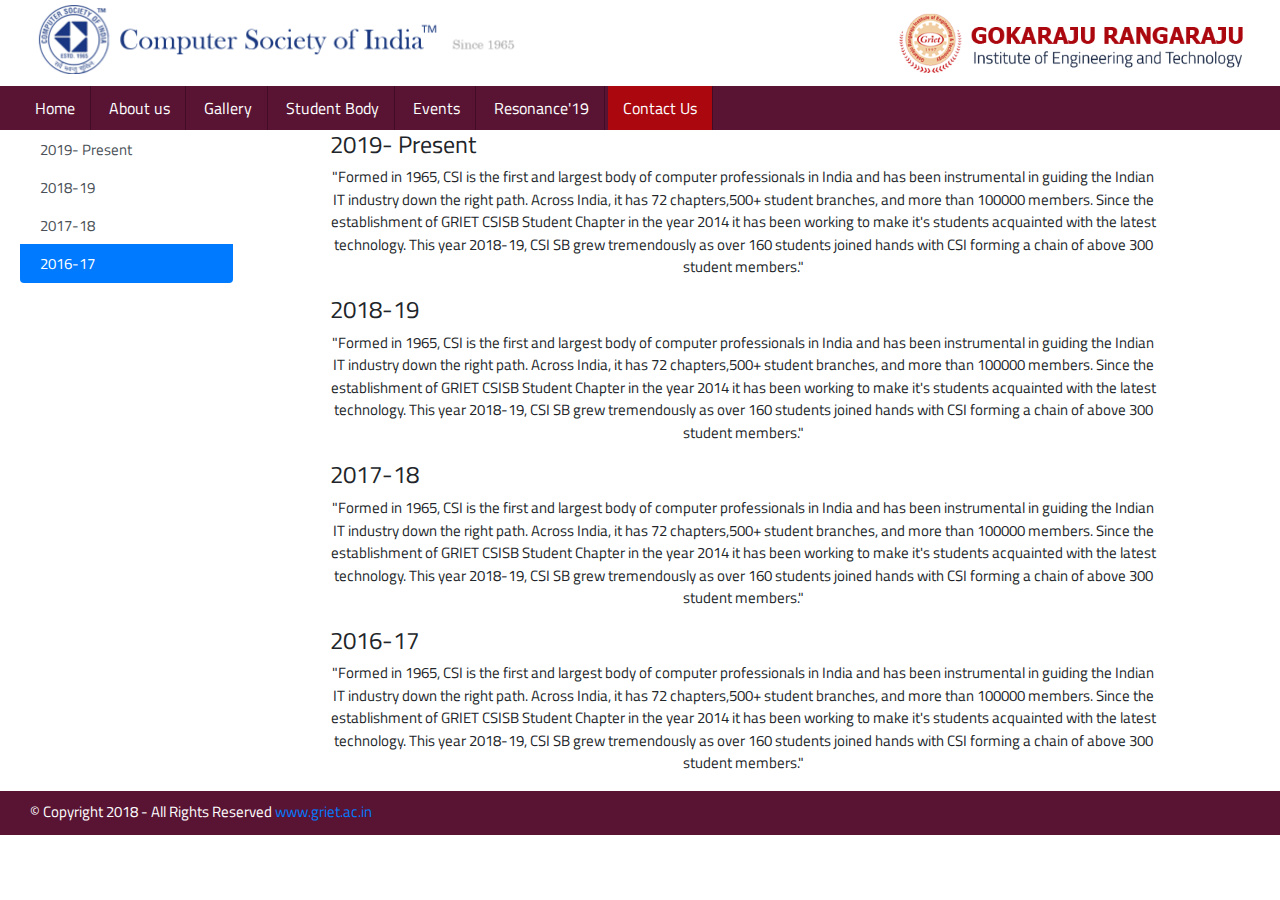
<file: scrollspy.html>
<!doctype html>
<html lang="en">
  <head>
    <title>CSI SB | GRIET</title>
    <meta name="description" content="Gokaraju Rangaraju Institute of Engineering and Technology">
    <!-- Required meta tags -->
    <meta charset="utf-8">
    <link rel="shortcut icon" type="image/x-icon" href="favicon.ico">
    <meta name="viewport" content="width=device-width, initial-scale=1, shrink-to-fit=no">    

    <!-- Bootstrap CSS -->
    <link rel="stylesheet" href="css/bootstrap.css">
    <link rel="stylesheet" href="css/style.css">
    <!-- Optional JavaScript -->
    <!-- jQuery first, then Popper.js, then Bootstrap JS -->
    <script src="https://ajax.googleapis.com/ajax/libs/jquery/1.12.4/jquery.min.js"></script>
    <script src="https://cdnjs.cloudflare.com/ajax/libs/popper.js/1.12.3/umd/popper.min.js"></script>
    <script src="js/bootstrap.js"></script>
      <link rel="shortcut icon" type="image/x-icon" href="images/favicon.ico"/>
 
    <link rel="stylesheet" href="https://maxcdn.bootstrapcdn.com/font-awesome/4.6.1/css/font-awesome.min.css">    
    <link rel="stylesheet" href="https://use.fontawesome.com/releases/v5.5.0/css/all.css" integrity="sha384-B4dIYHKNBt8Bc12p+WXckhzcICo0wtJAoU8YZTY5qE0Id1GSseTk6S+L3BlXeVIU" crossorigin="anonymous">
    <link rel="stylesheet" href="https://cdnjs.cloudflare.com/ajax/libs/font-awesome/4.7.0/css/font-awesome.min.css">

     <link href="https://fonts.googleapis.com/css?family=Titillium+Web" rel="stylesheet">
     <link href="https://fonts.googleapis.com/css?family=Fjalla+One" rel="stylesheet">  
    
<!--Menu Start-->   
<link rel="stylesheet" type="text/css" media="all" href="menu/css/stellarnav.css">
<!--Menu End-->
<!--Slider start-->
<link href="slider/sliderResponsive.css" rel="stylesheet" type="text/css">
<!--Slider end-->

<!--Slick Slider-->
<link rel="stylesheet" type="text/css" href="slick/slick.css">
<link rel="stylesheet" type="text/css" href="slick/slick-theme.css">
<script type="text/javascript" src="slick/slick.js"></script>
<!--Slick Slider-->

<!--Numbercountduring scrool-->
<script type="text/javascript" src="js/numscroller-1.0.js"></script>
<!--Numbercountduring scrool-->

<link rel="stylesheet" href="https://cdnjs.cloudflare.com/ajax/libs/animate.css/3.7.0/animate.min.css">

</head>
<body data-spy="scroll" data-target="#list-example">


<div class="container-fluid">
<div class="container">
    	<div class="bgdark">
    		
            <div class="row">
        	<div class="col-xl-5 col-lg-5 col-md-5">
            <div class="padding5">
            	<a href="index.php"><img src="images/logos/csi_logo_long.png" class="img-fluid" height="100%" margin-top="20px;"></a>
                </div>
            </div>
            
            <div class="col-xl-7 col-lg-7 col-md-7 d-none d-md-block image-fluid" align="right">
            <div class="padding5">
            	<img src="images/logos/griet_logo.png" width="50%">
                </div>
            </div>
            
        </div>
            
    	</div>
        </div>
    </div>

<div class="container-fluid bg_blue" id="stickyheader">
	<div class="container">
    <div class="menusystem">
            <div class="menunav navbar-fixed">
    		<div id="main-nav" class="stellarnav">

                <ul>
                    <li><a href="index.html">Home</a></li>
                    <li><a href="#aboutus">About us</a></li>
                    <li><a href="gallery.html">Gallery</a></li>
                   <!-- <li><a href="#">People</a></li>-->
                    <li><a href="sb19.html"> Student Body</a> </li>
                    <li><a href="events.html">Events</a></li>
                     <li><a href="resonance.html">Resonance'19</a></li>
                    <li class="nav-active"><a href="contact.html">Contact Us</a></li>
                    
                </ul>
	</div>
        </div>
            </div>
    </div>
</div>	
	



    <!--Scrollspy Starts here-->
    <div class="container">
        <div class="row">
            <div class="col col-lg-2   	d-none d-lg-block" style="position: fixed">
       
    <div id="list-example" class="list-group" style="border-color: transparent">
  <a class="list-group-item list-group-item-action hideborder" href="#list-item-1">2019- Present</a>
  <a class="list-group-item list-group-item-action hideborder" href="#list-item-2">2018-19</a>
  <a class="list-group-item list-group-item-action hideborder" href="#list-item-3">2017-18</a>
  <a class="list-group-item list-group-item-action hideborder" href="#list-item-4">2016-17</a>
</div>
 </div>
           <div class="col col-lg-8 offset-lg-3">
<div data-spy="scroll" data-target="#list-example" data-offset="0" class="scrollspy-example">
  <h4 id="list-item-1">2019- Present</h4>
   <p class="centertext">"Formed in 1965, CSI is the first and largest body of computer professionals in India and has been instrumental in guiding the Indian IT industry down the right path. Across India, it has 72 chapters,500+ student branches, and more than 100000 members.
Since the establishment of GRIET CSISB Student Chapter in the year 2014 it has been working to make it's students acquainted with the latest technology. This year 2018-19, CSI SB grew tremendously as over 160 students joined hands with CSI forming a chain of above 300 student members."</p>
    
  <h4 id="list-item-2">2018-19</h4>
   <p class="centertext">"Formed in 1965, CSI is the first and largest body of computer professionals in India and has been instrumental in guiding the Indian IT industry down the right path. Across India, it has 72 chapters,500+ student branches, and more than 100000 members.
Since the establishment of GRIET CSISB Student Chapter in the year 2014 it has been working to make it's students acquainted with the latest technology. This year 2018-19, CSI SB grew tremendously as over 160 students joined hands with CSI forming a chain of above 300 student members."</p>
  <h4 id="list-item-3">2017-18</h4>
   <p class="centertext">"Formed in 1965, CSI is the first and largest body of computer professionals in India and has been instrumental in guiding the Indian IT industry down the right path. Across India, it has 72 chapters,500+ student branches, and more than 100000 members.
Since the establishment of GRIET CSISB Student Chapter in the year 2014 it has been working to make it's students acquainted with the latest technology. This year 2018-19, CSI SB grew tremendously as over 160 students joined hands with CSI forming a chain of above 300 student members."</p>
  <h4 id="list-item-4">2016-17</h4>
   <p class="centertext">"Formed in 1965, CSI is the first and largest body of computer professionals in India and has been instrumental in guiding the Indian IT industry down the right path. Across India, it has 72 chapters,500+ student branches, and more than 100000 members.
Since the establishment of GRIET CSISB Student Chapter in the year 2014 it has been working to make it's students acquainted with the latest technology. This year 2018-19, CSI SB grew tremendously as over 160 students joined hands with CSI forming a chain of above 300 student members."</p>
</div>
    </div>
         </div>
    </div>
    
<!--Footer Starts here-->
<div class="container-fluid bg_blue color_white">
	<div class="container">
    	<div class="row">
        	<div class="col-xl-6 col-lg-6 col-md-6">
            	<div class="padding10">
                	© Copyright 2018 - All Rights Reserved <a href="http://www.griet.ac.in">www.griet.ac.in</a>
                </div>
            </div>
            
            <div class="col-xl-6 col-lg-6 col-md-6">
            	<div class="padding10" align="right">
                	<a href="#" class="socialmeidaicons_footer"><i class="fab fa-facebook"></i></a>

                    <a href="#" class="socialmeidaicons_footer"><i class="fab fa-instagram"></i></a>
                    <a href="#" class="socialmeidaicons_footer"><i class="fab fa-twitter"></i></a>
                    <a href="#" class="socialmeidaicons_footer"><i class="fab fa-youtube"></i></a>
                </div>
            </div>
        </div>
    </div>
</div>

<!--Footer Content end-->


<!--Navigation-->
<script type="text/javascript" src="menu/js/stellarnav.min.js"></script>
	<script type="text/javascript">
		jQuery(document).ready(function($) {
			jQuery('.stellarnav').stellarNav({
				theme: 'light'
			});
		});
</script>
<!--Navigation-->

<!--image carousel horizontal-->
<script>
$('.slickslider').slick({
  dots: false,
  infinite: false,
  speed: 300,
  slidesToShow: 4,
  slidesToScroll: 4,
  autoplay: true,
  autoplaySpeed: 2000,
  responsive: [
    {
      breakpoint: 1024,
      settings: {
        slidesToShow: 2,
        slidesToScroll: 2,
        infinite: true,
      }
    },
    {
      breakpoint: 600,
      settings: {
        slidesToShow: 1,
        slidesToScroll: 1
      }
    },
    {
      breakpoint: 480,
      settings: {
        slidesToShow: 1,
        slidesToScroll: 1,
      }
    }
    // You can unslick at a given breakpoint now by adding:
    // settings: "unslick"
    // instead of a settings object
  ]
});
</script>
<!--image carousel horizontal-->

<script src="slider/sliderResponsive.js"></script>
<script>
$(document).ready(function() {
  $("#slider1").sliderResponsive({
  // Using default everything
    // slidePause: 5000,
    // fadeSpeed: 800,
    // autoPlay: "on",
    // showArrows: "off", 
    // hideDots: "off", 
    // hoverZoom: "on", 
    // titleBarTop: "off"
  });
  
  $("#slider3").sliderResponsive({
    hoverZoom: "off",
    hideDots: "on",
	autoPlay: "on",
  });
  
}); 
</script>

<script>
window.onscroll = function() {myFunction()};

var header = document.getElementById("stickyheader");
var sticky = header.offsetTop;

function myFunction() {
  if (window.pageYOffset >= sticky) {
    header.classList.add("sticky");
  } else {
    header.classList.remove("sticky");
  }
}
</script>

<script>
$(document).ready(function(){
	
	//Check to see if the window is top if not then display button
	$(window).scroll(function(){
		if ($(this).scrollTop() > 100) {
			$('.scrollToTop').fadeIn();
		} else {
			$('.scrollToTop').fadeOut();
		}
	});
	
	//Click event to scroll to top
	$('.scrollToTop').click(function(){
		$('html, body').animate({scrollTop : 0},800);
		return false;
	});
	
});
</script>


<!--<a href="#" class="scrollToTop"><i class="fas fa-arrow-alt-circle-up"></i></a>-->

</body>
</html>
</file>
<file: css/style.css>
::selection {
  background: #f4ab18; /* WebKit/Blink Browsers */
  color:#FFF;
}
::-moz-selection {
  background: #f4ab18; /* Gecko Browsers */
  color:#FFF;
}

.headingsfonts{
	font-family: 'Fjalla One', sans-serif;
}

.color_white{
	color:#FFF;
}
.color_white:hover{
	text-decoration:none; color:#fff;
}
.color_red{
	color:#ab070e
}
.carouseltext{
   /* color:#1a237e;
    
    margin-top: 40px;*/
}



.padding10{
 padding:10px;
}
.paddding25{
	padding:25px;
}
.padding5{
	padding:5px;
}
.padding_top_bottom{
	padding-bottom:35px; padding-top:35px;
}
.bg_blue{
	background-color:#591434;
}
.bg_blue_2{
	background-color:#1a3242;
}
.bg_lite{
	background-color:#F3F3F3;
}
.bg_red{
	background-color:#ab070e;
}


.socialmeidaicons{
	color:#000; font-size:16px; padding-left:10px; padding-right:10px;
}
.socialmeidaicons:hover{
	color:#ab070e; text-decoration:none;
}
.socialmeidaicons_footer{
	color:#fff; font-size:16px; padding-left:10px; padding-right:10px;
}
.socialmeidaicons_footer:hover{
	color:#ab070e; text-decoration:none;
}

.topnavlinks{
	color:#000; font-size:14px; padding:10px; display:inline-block; border-left:1px solid #CCC
}

.topnavlinks:hover{
	color:#fff; text-decoration:none; background-color:#ab070e;
}
.btn_web{
background-color:#c72026; color:#fff; font-size:13px;
}
.btn_web:hover{
	color:#fff;
}
.button_style_2{
	 background-color:#0c2637; color:#fff; display:block; padding:7px; border-left:10px solid #ab070e; font-size:13px;
}
.button_style_2:hover{
	text-decoration:none; color:#fff;
}

.menunav{
}

.slider h3{
    margin-top: 80px;
    color: white; 
    filter: drop-shadow(.05em .05em #424242);
    mix-blend-mode: difference;
  font-size:4em;
}
.slidercontent{
	position: absolute;
 	top: 60%;
  	transform: translateY(-60%);
	width:100%;
}

.slidercontent h3{
/*
	 text-shadow: 1px 1px 1px #3D3D3D;
*/
}
.slidercontent h5{
	font-size:25px;}
	
.quicklinks_1{
	background-color:#591434;  border-right:1px solid #3e0f25;
}
.quicklinks_1:hover{
	background-color:#ab070e; transition:all 1s;
}
.links_nounderline:hover{
	text-decoration:none;
}

.slickslider h5{
	padding-top:15px; padding-bottom:5px; 
}
.slickslider h5 a:hover{
	color:#0c2637; text-decoration:none;
}
.mobilepadding{
}
.scroolingcontent{
	 margin:5px; padding:5px; text-align:center; background-color:#591434; border-radius:5px; height:130px;
}
.scroolingcontent p{
	font-size:16px; color:#CCC; }
.scroolingcontent span{
	font-size:45px;  font-family: 'Fjalla One', sans-serif; color:#fff
}
.aftcount{
	font-size:45px;  font-family: 'Fjalla One', sans-serif; color:#fff;
}
.news_announcements{
	background-color:#FFF;  margin-top:10px;
}
.news_announcements_header{
	font-size:20px; padding:5px;
}
.news_content a{
	display:block; font-size:14px; color:#000; margin:9px; padding:5px; background-color:#efefef;
}
.news_content a:nth-child(even){
	 background-color:#f8f8f8;
}
.news_content a:hover{
	background-color:#0c2637; text-decoration:none; color:#fff;
}
.news_content{
	height:420px; overflow:auto;
}
.randd_content{
	padding-top:10px; padding-bottom:10px; font-size:14px;
}
.footerlinks a{
	color:#000; display:block; padding-top:3px; padding-bottom:3px;
}
.footerlinks a:hover{
	text-decoration:none; color:#999;
}
.imglinks{
	background-color:#410c25;
	color:#fff;
	display:block;
	position:fixed; z-index:99999999999999999; right:-45px; transform: rotate(90deg); top:50%; padding:10px; text-transform:uppercase; font-weight:bold; cursor:pointer;
}

/*sidenav*/
.sidenav {
  height: 100%;
  width: 0;
  position: fixed;
  z-index:999999999999999999;
  top: 0;
  right: 0;
  background-color: #410c25;
  overflow-x: hidden;
  transition: 0.5s;
  padding-top: 60px;
}

.sidenav a {
  padding: 8px 8px 8px 22px;
  text-decoration: none;
  font-size: 16px;
  color: #818181;
  display: block;
  transition: 0.3s;
  border-bottom:dashed 1px #333333;
}

.sidenav a:hover {
  color: #f1f1f1;
}

.sidenav .closebtn {
  position: absolute;
  top: 0;
  right: 25px;
  font-size: 36px;
  margin-left: 50px;
}

.sticky {
  position: fixed;
  top: 0;
  width: 100%;
  z-index:99999999;
}
.sticky + .content {
  padding-top: 102px;
}
.slickslider a{
color:#0B2637;
}


 /* Fixed/sticky icon bar (vertically aligned 50% from the top of the screen) */
.icon-bar {
  position: fixed;
  top: 50%;
  z-index:999999999999999999;
  -webkit-transform: translateY(-50%);
  -ms-transform: translateY(-50%);
  transform: translateY(-50%);
}

/* Style the icon bar links */
.icon-bar a {
  display: block;
  text-align: center;
  padding: 12px;
  transition: all 0.3s ease;
  color: white;
  font-size: 15px;
}

/* Style the social media icons with color, if you want */
.icon-bar a:hover {
  background-color: #000;
}

.facebook {
  background: #3B5998;
  color: white;
}

.twitter {
  background: #55ACEE;
  color: white;
}

.google {
  background: #dd4b39;
  color: white;
}

.linkedin {
  background: #007bb5;
  color: white;
}

.youtube {
  background: #bb0000;
  color: white;
} 

.scrollToTop{
	border-radius:10px; 
	text-align:center; 
	font-weight: bold;
	text-decoration: none;
	position:fixed;
	bottom:20px;
	right:0px;
	display:none;
 color:#999; font-size:35px;
}
.scrollToTop:hover{
	text-decoration:none; color:#666;
}

.subheading{
	border-left:15px solid #ab070e; background-color:#F0F0F0; padding:10px;
}
.linksstyle p{
	padding:25px; font-size:20px; background-color:#FFF;
}
.subpage_dep{
background-image:url(../images/slider1.jpg); background-size:cover;
}
.dep_heading{
	color:#FFF; font-size:22px; padding:10px; background-color: rgb(171, 7, 17); text-align:center;
}

@media screen and (max-height: 450px) {
  .sidenav {padding-top: 15px;}
  .sidenav a {font-size: 18px;}
}
/*Sidenav*/
@media (max-width: 767px) { 
.mobilepadding{
	margin-left:35px;
	margin-right:35px;
}

}

.centertext
{
    text-align: center;
}
.newsimg{
  /* margin: 50px;*/
}
.newscard{
    height: auto;
    width: 95%; 
    text-align: center;
    border: transparent;
    
    
}

.nav-active{
    background-color: #ab070e;
   
}


/*.newsimg :hover{
 box-shadow: 0 4px 8px 0 rgba(0, 0, 0, 0.2), 0 6px 20px 0 rgba(0, 0, 0, 0.19);
}*/
.paddingnews{
    padding: 12%;
    padding-top: 5%;
    line-height: 200%;
}

/*Styling for SB page*/
.hideborder {
	border: 0px;
    line-height: 15px;
}

.sbcards {
margin:20px;
}


.socialmedialogo{
    height: 25%;
    width: 15%;
}

.sbcentertext li,b {
	list-style-type: none;
    font-size: 18px;
}

/* chatbot styling*/
#chatbot{
    margin: 0px;
    position: fixed;
    right: 76px;
    
    
    bottom: 47px;
    z-index: 5;
    height: 80%;
    width: auto;
    padding-left: 20px;
    
   
   
}
.btnlogo{
    border-radius: 50%;
    font-size: 200%;
}
#chatbotiframe{
  height: 90%;
    width: 100%;
    display: none;
    right: 50px;

   
}
#querylogo{
   height: auto;
    width:auto;
    background-color: transparent;
  margin-bottom: -14px;
    position: fixed;
     right:10px;
     bottom: 60px;
    max-height:100px;
  padding: 0px;
    text-align: left;

    
   
}
#chatbotcancel{
    display: none;
}
/* chatbot styling ends here*/

/*gallery styling starts here*/
#photogrid{
    margin-top: auto;
    padding: 10%;
    margin: auto;
    
}

.photo{
padding: 5px;
  width: 100%;
    
   
    }
#gallerylink{
    margin-bottom: 20px;
}

/*
Styling for Contact form*/

#writeformhead{
    display: block;
   box-shadow: 0 4px 8px 0 rgba(0, 0, 0, 0.2), 0 6px 20px 0 rgba(0, 0, 0, 0.19); 
    width: 50%;
    
}
.contacttext{
  
 
}

.contacttext a{

    
}
</file>
<file: slider/sliderResponsive.css>
.slider,
.slider > div {
    /* Images default to Center Center. Maybe try 'center top'? */
    background-position: center center;
    display: block;
    width: 100%;
    height: 400px;
    /* height: 100vh; *//* If you want fullscreen */
    position: relative;
    background-size: cover;
    background-repeat: no-repeat;
    background-color: #000;
    overflow: hidden;
    -moz-transition: transform .4s;
    -o-transition: transform .4s;
    -webkit-transition: transform .4s;
    transition: transform .4s;
}

.slider > div {
    position: absolute;
}

.slider > i {
    color: #5bbd72;
    position: absolute;
    font-size: 60px;
    margin: 20px;
    top: 40%;
    text-shadow: 0 10px 2px #223422;
    transition: .3s;
    width: 30px;
    padding: 10px 13px;
    background: #fff;
    background: rgba(255, 255, 255, .3);
    cursor: pointer;
    line-height: 0;
    box-sizing: content-box;
    border-radius: 3px;
    z-index: 4;
}

.slider > i svg {
    margin-top: 3px;
}

.slider > .left {
    left: -100px;
}
.slider > .right {
    right: -100px;
}
.slider:hover > .left {
    left: 0;
}
.slider:hover > .right {
    right: 0;
}

.slider > i:hover {
    background:#fff;
    background: rgba(255, 255, 255, .8);
    transform: translateX(-2px);
}

.slider > i.right:hover {
    transform: translateX(2px);
}

.slider > i.right:active,
.slider > i.left:active {
    transform: translateY(1px);
}

.slider:hover > div {
    transform: scale(1.01);
}

.hoverZoomOff:hover > div {
    transform: scale(1);
}

.slider > ul {
    position: absolute;
    bottom: 10px;
    left: 50%;
    z-index: 4;
    padding: 0;
    margin: 0;
    transform: translateX(-50%);
}

.slider > ul > li {
    padding: 0;
    width: 20px;
    height: 20px;
    border-radius: 50%;
    list-style: none;
    float: left;
    margin: 10px 10px 0;
    cursor: pointer;
    border: 1px solid #fff;
    -moz-transition: .3s;
    -o-transition: .3s;
    -webkit-transition: .3s;
    transition: .3s;
}

.slider > ul > .showli {
    background-color: #7EC03D;
    -moz-animation: boing .5s forwards;
    -o-animation: boing .5s forwards;
    -webkit-animation: boing .5s forwards;
    animation: boing .5s forwards;
}

.slider > ul > li:hover {
    background-color: #7EC03D;
}

.slider > .show {
    z-index: 1;
}

.hideDots > ul {
    display: none;
}

.showArrows > .left {
    left: 0;
}

.showArrows > .right {
    right: 0;
}

.titleBar {
    z-index: 2;
    display: inline-block;
    background: rgba(0,0,0,.5);
    position: absolute;
    width: 100%;
    bottom: 0;
    transform: translateY(100%);
    padding: 20px 30px;
    transition: .3s;
    color: #fff;
}

.titleBar * {
    transform: translate(-20px, 30px);
    transition: all 700ms cubic-bezier(0.37, 0.31, 0.2, 0.85) 200ms;
    opacity: 0;
}

.titleBarTop .titleBar * {
    transform: translate(-20px, -30px);
}

.slider:hover .titleBar,
.slider:hover .titleBar * {
    transform: translate(0);
    opacity: 1;
}

.titleBarTop .titleBar {
    top: 0;
    bottom: initial;
    transform: translateY(-100%);
}

.slider > div span {
    display: block;
    position: absolute;
    bottom: 0;
    color: #fff;
    text-align: center;
    padding: 0;
    width: 100%;
	
}


@keyframes boing {
    0% {
        transform: scale(1.2);
    }
    40% {
        transform: scale(.6);
    }
    60% {
        transform: scale(1.2);
    }
    80% {
        transform: scale(.8);
    }
    100% {
        transform: scale(1);
    }
}
</file>
<file: menu/css/stellarnav.css>
/*
 * Stellarnav.js 1.0.0
 * jQuery responsive multi-level dropdown menu designed to do most of the heavy CSS work for you.
 * Copyright (c) 2016 Vinny Moreira - http://vinnymoreira.com
 * Released under the MIT license
 */
/* all nav */
.stellarnav { width:100%;}
.stellarnav ul { margin: 0; padding: 0; }
.stellarnav li { list-style: none; display: block; margin: 0; padding: 0; position: relative; line-height: normal; vertical-align: middle; }
.stellarnav li a { padding: 15px; display: block; text-decoration: none; color: #fff; font-size: inherit; font-family: inherit; box-sizing: border-box; -webkit-transition: all .3s ease-out; -moz-transition: all .3s ease-out; transition: all .3s ease-out; font-size:16px;  }

/* main level */
.stellarnav > ul > li { display: inline-block;  }
.stellarnav > ul > li > a {
	padding-bottom: 10px;
	padding-top: 10px;
	padding-left: 15px;
	padding-right: 15px;
	border-right:1px solid #410c25;
}
.stellarnav > ul > li > a:hover{
	background-color:#ab070e; color:#fff;
}

/* first level dd */
.stellarnav ul ul { top: auto; width: 320px; position: absolute; z-index: 9900; text-align: left; display: none; background: #591434; }
.stellarnav li li { display: block; }
.stellarnav li li a { font-size:15px; color:#FFF; padding:7px; padding-left:12px; border-bottom:dashed 1px #000}
.stellarnav li li a:hover {
	background-color:#ab070e; color:#FFF;
}

/* second level dd */
.stellarnav ul ul ul { top: 0;  /* dd animtion - change to auto to remove */ left: 220px; }
.stellarnav > ul > li:hover > ul > li:hover > ul { opacity: 1; visibility: visible; top: 0; }

/* .drop-left */
.stellarnav > ul > li.drop-left > ul { right: 0; }
.stellarnav li.drop-left ul ul { left: auto; right: 220px; }


/* sticky nav */ 
.stellarnav.fixed { position: fixed; width: 100%; top: 0; left: 0; z-index: 9999; }

/* only used when 'scrollbarFix' is set to true in the js. This fixes horizontal scrollbar caused by the dd menus that are very long.*/
body.stellarnav-noscroll-x { overflow-x: hidden; }

/* general styling */
.stellarnav li.has-sub > a:after { content: '\f0d7'; font-family: 'FontAwesome'; margin-left: 10px; }
.stellarnav li li.has-sub > a:after { content: '\f0da'; font-family: 'FontAwesome'; margin-left: 10px; }
.stellarnav li.drop-left li.has-sub > a:after { float: left; content: '\f0d9'; font-family: 'FontAwesome'; margin-right: 10px; }
.stellarnav.hide-arrows li.has-sub > a:after, .stellarnav.hide-arrows li li.has-sub > a:after, .stellarnav.hide-arrows li.drop-left li.has-sub > a:after { display: none; }
.stellarnav .menu-toggle, .stellarnav .close-menu, .stellarnav .call-btn-mobile, .stellarnav .location-btn-mobile { display: none; text-transform: uppercase; text-decoration: none; }
.stellarnav .dd-toggle { display: none; position: absolute; top: 0; right: 0; padding: 0; width: 48px; height: 48px; text-align: center; z-index: 9999; border: 0; }
.stellarnav .dd-toggle i { position: absolute; margin: auto; top: 33%; left: 0; right: 0; -webkit-transition: transform .3s ease-out; -moz-transition: transform .3s ease-out; transition: transform .3s ease-out; }
.stellarnav.mobile > ul > li > a.dd-toggle { padding: 0; }
.stellarnav li.call-btn-mobile, .stellarnav li.location-btn-mobile { display: none; }
.stellarnav li.open > a.dd-toggle i { -webkit-transform: rotate(135deg); -ms-transform: rotate(135deg); -o-transform: rotate(135deg); transform: rotate(135deg); }

/* Fallback for slow javascript */
@media only screen and (max-width : 992px) {
	.stellarnav { overflow: hidden; display: block; }
	.stellarnav ul { position: relative; display: none; }
}

/* mobile nav */
.stellarnav .menu-toggle, .stellarnav .call-btn-mobile, .stellarnav .location-btn-mobile { color: #fff; padding-left:15px; padding-top:10px; padding-bottom:10px; box-sizing: border-box;  }
.stellarnav .full { width: 100%; }
.stellarnav .half { width: 50%; }
.stellarnav .third { width: 33%; text-align: center; }
.stellarnav .location-btn-mobile.third { text-align: center; }
.stellarnav .location-btn-mobile.half { text-align: right; }
.stellarnav.light .third, .stellarnav.light .half { border-left: 1px solid rgba(0, 0, 0, .15); }
.stellarnav.light .third:first-child, .stellarnav.light .half:first-child { border-left: 0; }
.stellarnav.dark .third, .stellarnav.dark .half { border-left: 1px solid rgba(255, 255, 255, .15); }
.stellarnav.dark .third:first-child, .stellarnav.dark .half:first-child { border-left: 0; }
.stellarnav.mobile { position: static; }
.stellarnav.mobile.fixed { position: static; }
.stellarnav.mobile ul { position: relative; display: none; }
.stellarnav.mobile.active { padding-bottom: 0; }
.stellarnav.mobile.active > ul { display: block; }
.stellarnav.mobile ul { text-align: left; }
.stellarnav.mobile > ul > li { display: block; }
.stellarnav.mobile > ul > li > a { padding: 10px; color:#000; }
.stellarnav.mobile > ul > li > a:hover{
	color:#FFF;
}
.stellarnav.mobile ul { background: rgba(221, 221, 221, 1); }
.stellarnav.mobile ul ul { position: relative; opacity: 1; visibility: visible; width: auto; display: none; -moz-transition: none; -webkit-transition: none; -o-transition: color 0 ease-in; transition: none; }
.stellarnav.mobile ul ul ul { left: auto; top: auto; }
.stellarnav.mobile li.drop-left ul ul { right: auto; }
.stellarnav.mobile li a { border-bottom: 1px solid rgba(255, 255, 255, .15); }
.stellarnav.mobile li.has-sub a { padding-right: 50px; color:#000; }
.stellarnav.mobile > ul { border-top: 1px solid rgba(255, 255, 255, .15); }
.stellarnav.mobile.light li a { border-bottom: 1px solid rgba(0, 0, 0, .15); }
.stellarnav.mobile.light > ul { border-top: 1px solid rgba(0, 0, 0, .15); }
.stellarnav.mobile li a.dd-toggle { border: 0; } 
.stellarnav.mobile.light li a.dd-toggle { border: 0; }
.stellarnav.mobile .menu-toggle, .stellarnav.mobile .dd-toggle, .stellarnav.mobile .close-menu, .stellarnav.mobile .call-btn-mobile, .stellarnav.mobile .location-btn-mobile { display: inline-block; }
.stellarnav.mobile li.call-btn-mobile { border-right: 1px solid rgba(255, 255, 255, .1); box-sizing: border-box; }
.stellarnav.mobile li.call-btn-mobile, .stellarnav.mobile li.location-btn-mobile { display: inline-block; width: 50%; text-transform: uppercase; text-align: center; }
.stellarnav.mobile li.call-btn-mobile.full, .stellarnav.mobile li.location-btn-mobile.full { display: block; width: 100%; text-transform: uppercase; border-right: 0; text-align: left; }
.stellarnav.mobile li.call-btn-mobile i, .stellarnav.mobile li.location-btn-mobile i { margin-right: 5px; }
.stellarnav.mobile.light ul { background: rgba(255, 255, 255, 1); }
.stellarnav.mobile.dark ul { background: rgba(0, 0, 0, 1); }
.stellarnav.mobile.dark ul ul { background: rgba(255, 255, 255, .08); }
.stellarnav.mobile.light li.call-btn-mobile { border-right: 1px solid rgba(0, 0, 0, .1); }
.stellarnav.mobile.top { position: absolute; width: 100%; top: 0; left: 0; z-index: 9999; }
.stellarnav.mobile li.has-sub > a:after, .stellarnav.mobile li li.has-sub > a:after, .stellarnav.mobile li.drop-left li.has-sub > a:after { display: none; }
/* mobile nav */
@media only screen and (max-width : 992px) {
	.stellarnav.mobile .call-btn-mobile.third span, .stellarnav.mobile .location-btn-mobile.third span { display: none; }
}
</file>
<file: css/scrollsspy.css>
@import url(http://fonts.googleapis.com/css?family=Roboto:400,300); @import
url(//maxcdn.bootstrapcdn.com/font-awesome/4.3.0/css/font-awesome.min.css);
.card .card-image{ overflow: hidden; -webkit-transform-style: preserve-3d;
-moz-transform-style: preserve-3d; -ms-transform-style: preserve-3d; -o-transform-style:
preserve-3d; transform-style: preserve-3d; } .card .card-image img{ -webkit-transition:
all 0.4s ease; -moz-transition: all 0.4s ease; -ms-transition: all 0.4s
ease; -o-transition: all 0.4s ease; transition: all 0.4s ease; } .card
.card-image:hover img{ -webkit-transform: scale(1.2) rotate(-7deg); -moz-transform:
scale(1.2) rotate(-7deg); -ms-transform: scale(1.2) rotate(-7deg); -o-transform:
scale(1.2) rotate(-7deg); transform: scale(1.2) rotate(-7deg); } .card{
font-family: &apos;Roboto&apos;, sans-serif; margin-top: 10px; position:
relative; -webkit-box-shadow: 0 2px 5px 0 rgba(0, 0, 0, 0.16), 0 2px 10px
0 rgba(0, 0, 0, 0.12); -moz-box-shadow: 0 2px 5px 0 rgba(0, 0, 0, 0.16),
0 2px 10px 0 rgba(0, 0, 0, 0.12); box-shadow: 4 2px 5px 0 rgba(0, 0, 0,
0.16), 0 2px 10px 0 rgba(0, 0, 0, 0.12); } .card .card-content { padding:
10px; } .card .card-content .card-title, .card-reveal .card-title{ font-size:
24px; font-weight: 200; } .card .card-action{ padding: 20px; border-top:
1px solid rgba(160, 160, 160, 0.2); } .card .card-action a{ font-size:
15px; color: #ffab40; text-transform:uppercase; margin-right: 20px; -webkit-transition:
color 0.3s ease; -moz-transition: color 0.3s ease; -o-transition: color
0.3s ease; -ms-transition: color 0.3s ease; transition: color 0.3s ease;
} .card .card-action a:hover{ color:#ffd8a6; text-decoration:none; } .card
.card-reveal{ padding: 20px; position: absolute; background-color: #FFF;
width: 100%; overflow-y: auto; /*top: 0;*/ left:0; bottom:0; height: 100%;
z-index: 1; display: none; } .card .card-reveal p{ color: rgba(0, 0, 0,
0.71); margin:20px ; } .btn-custom{ background-color: transparent; font-size:18px;
}
</file>
